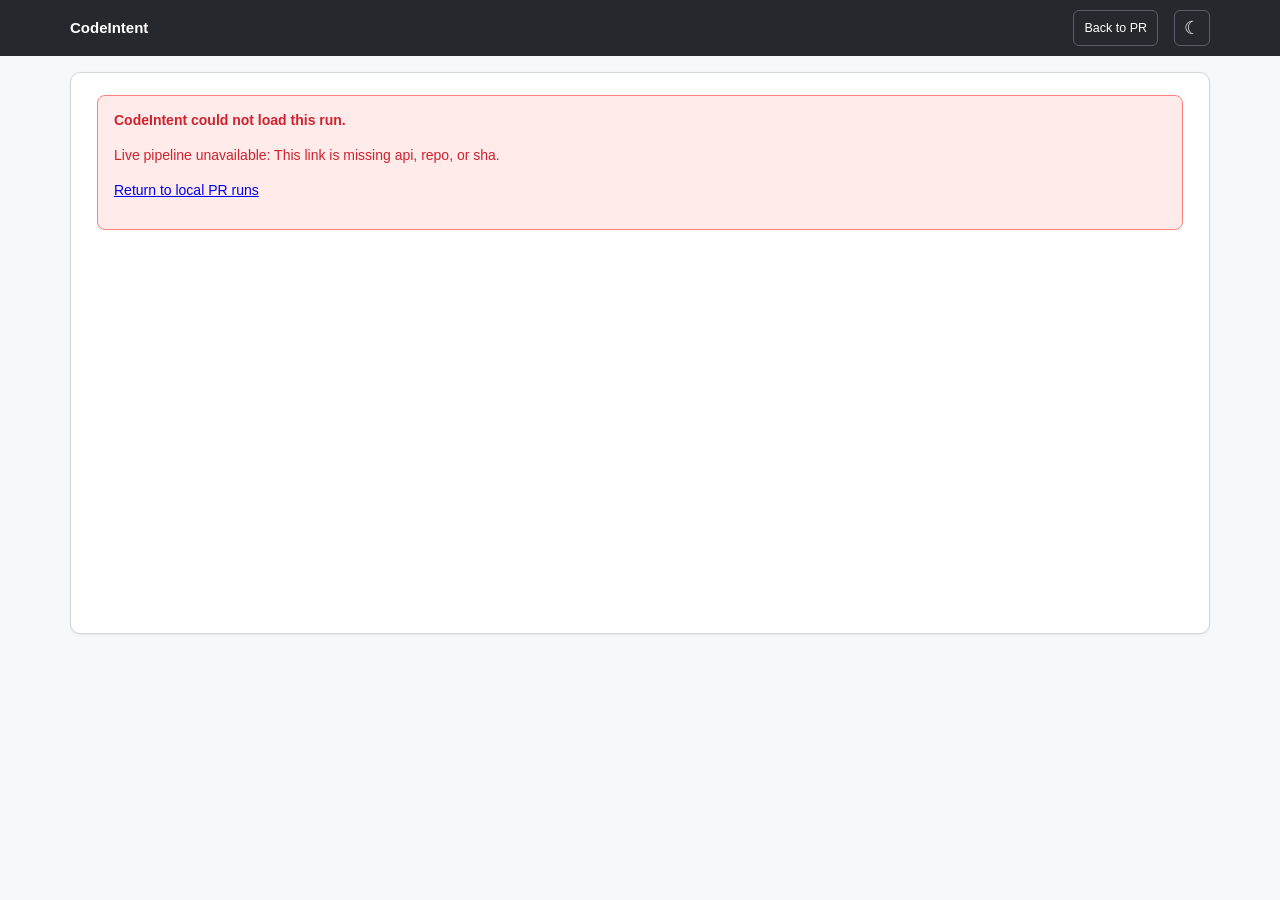
<file: index.html>
<!doctype html>
<html lang="en">
<head>
<meta charset="utf-8">
<meta name="viewport" content="width=device-width, initial-scale=1, viewport-fit=cover">
<title>CodeIntent review</title>
<link rel="icon" href="data:,">
<link rel="stylesheet" href="assets/walkthrough-live.css?v=20261102-workflow-hover">
<link rel="stylesheet" href="assets/legacy-method-scoped.css?v=20261013-firefox-esr-scope">
<link rel="stylesheet" href="assets/code-path.css?v=20261029-graph-labels">
</head>
<body>
<header class="shell"><div class="in">
  <b>CodeIntent</b>
  <span class="run-context" id="run-context">Loading the pull request…</span>
  <span class="sp"></span>
  <a class="tool" id="pr-back" href="#" hidden>Back to PR</a>
  <button type="button" class="tool" id="theme" aria-label="Use dark theme" title="Use dark theme">☾</button>
</div></header>
<div class="wrap nonotes" id="wrap">
  <main class="stage">
    <div class="screen" id="screen"><div class="loading">Loading the pinned CodeIntent run…</div></div>
  </main>
</div>
<script src="assets/intent-finding.js?v=20261030-unified-final"></script>
<script src="assets/readable-review.js?v=20261030-finding-identities"></script>
<script src="assets/customer-language.js?v=20261020-product-language"></script>
<script src="assets/sha256.js?v=20261008-breadcrumbs"></script>
<script src="assets/walkthrough-model.js?v=20261030-golden-template"></script>
<script src="assets/governance-actions.js?v=20261008-breadcrumbs"></script>
<script src="assets/legacy-method-adapter.js?v=20261102-holon-highlights"></script>
<script src="assets/objective-territories.js?v=20261102-smooth-pie"></script>
<script src="assets/governed-objectives.js?v=20261102-workflow-hover"></script>
<script src="assets/review-explorer.js?v=20261030-accepted-objectives"></script>
<script src="assets/finding-impact.js?v=20261030-unified-final"></script>
<script src="assets/run-details.js?v=20261029-hidden-versions"></script>
<script src="assets/contract-trace.js?v=20261013-contract-trace"></script>
<script src="assets/finding-reviews.js?v=20261012-no-receipt"></script>
<script src="assets/llm-error-review.js?v=20261013-not-going-in"></script>
<script src="assets/intent-diff.js?v=20261028-symbolic"></script>
<script src="assets/standards-focus.js?v=20261028-standards-v2"></script>
<script src="assets/walkthrough-live.js?v=20261030-rule-omission"></script>
</body>
</html>
</file>
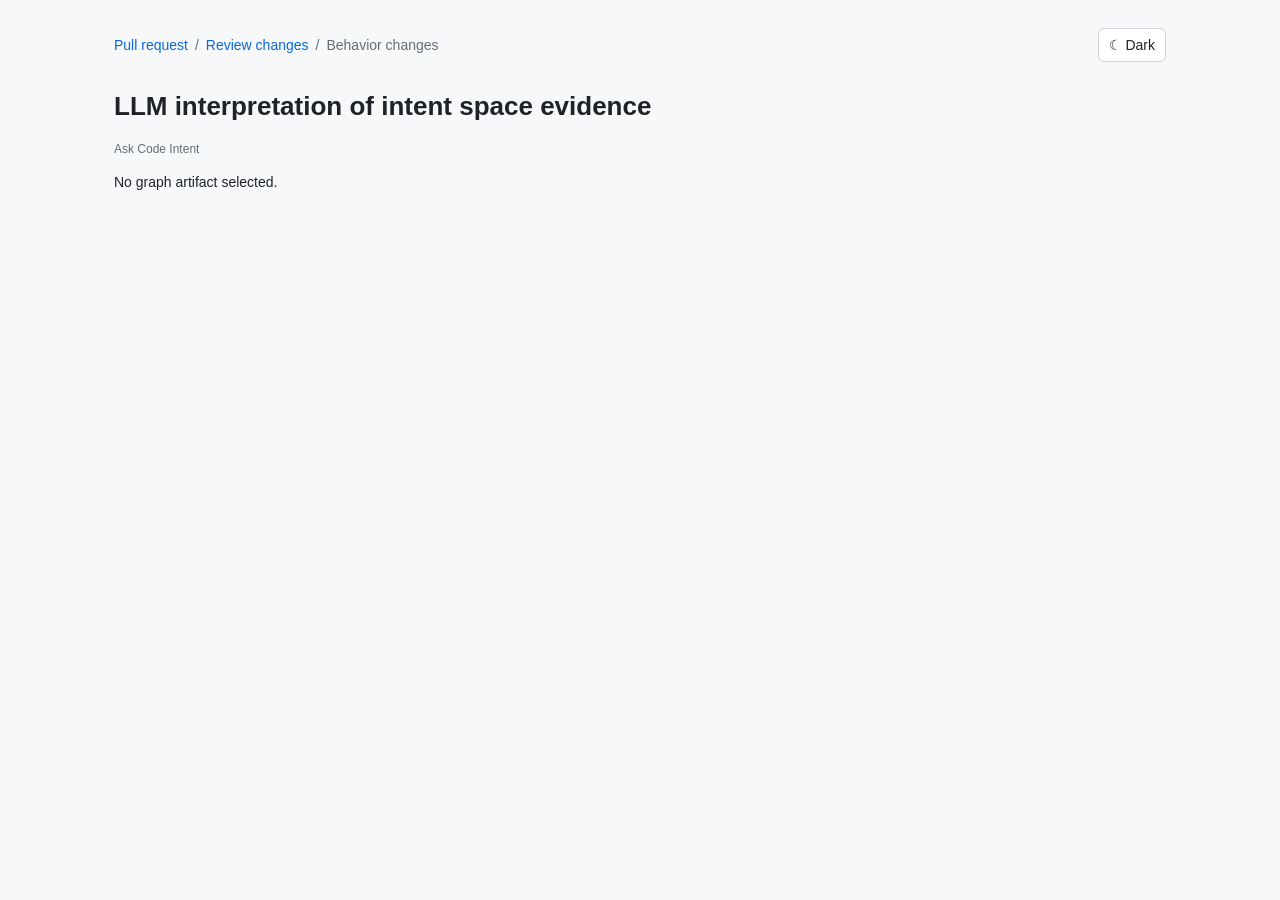
<file: behavior.html>
<!doctype html>
<html lang="en"><head><meta charset="utf-8"><meta name="viewport" content="width=device-width,initial-scale=1"><title>LLM interpretation of intent space evidence · Ask Code Intent</title>
<style>
:root{--bg:#f6f8fa;--panel:#fff;--ink:#1f2328;--muted:#656d76;--line:#d0d7de;--blue:#0969da;--purple:#8250df;font:14px/1.6 -apple-system,BlinkMacSystemFont,"Segoe UI",sans-serif;color:var(--ink);background:var(--bg)}
:root[data-theme=dark]{--bg:#0d1117;--panel:#161b22;--ink:#e6edf3;--muted:#8b949e;--line:#30363d;--blue:#58a6ff;--purple:#bc8cff;color-scheme:dark}
*{box-sizing:border-box}body{margin:0}main{max-width:1100px;margin:auto;padding:28px 24px}header{display:flex;align-items:center;justify-content:space-between;gap:16px}.behavior-breadcrumbs{display:flex;align-items:center;gap:7px;min-width:0;color:var(--muted)}.behavior-breadcrumbs [aria-current=page]{overflow:hidden;text-overflow:ellipsis;white-space:nowrap}h1{font-size:26px;margin:24px 0 8px}a{color:var(--blue);text-decoration:none}button{font:inherit;background:var(--panel);color:var(--ink);border:1px solid var(--line);border-radius:6px;padding:5px 10px;cursor:pointer}a:focus-visible,summary:focus-visible,button:focus-visible{outline:3px solid var(--blue);outline-offset:3px}.note{color:var(--muted);font-size:12px}.lead{font-size:17px;max-width:900px}.behavior-narrative>summary{display:none}.behavior-narrative{margin-top:24px}.behavior-story{min-width:0;overflow-wrap:anywhere}.behavior-story>details>summary{cursor:pointer}.behavior-story>details{margin-top:14px}code{font:12px/1.6 ui-monospace,monospace}#error{color:var(--ink)}.behavior-graph{overflow:auto;margin:16px 0;border:1px solid var(--line);border-radius:8px;background:var(--bg)}.behavior-graph svg{display:block;max-width:none}.behavior-graph g[role=button]{cursor:pointer}.behavior-graph g[role=button]:focus{outline:2px solid var(--blue)}pre{overflow:auto;max-width:100%;background:var(--bg);padding:10px}
</style><link rel="stylesheet" href="assets/intent-impact.css"><link rel="stylesheet" href="assets/intent-walkthrough.css"></head>
<body><main><header><nav class="behavior-breadcrumbs" aria-label="Breadcrumb"><a id="pr-back" href="./">Pull request</a><span aria-hidden="true">/</span><a id="review-back" href="./">Review changes</a><span aria-hidden="true">/</span><span aria-current="page">Behavior changes</span></nav><button id="theme" type="button">Toggle theme</button></header><h1>LLM interpretation of intent space evidence</h1><p class="note">Ask Code Intent</p><div id="content" aria-live="polite">Loading the recorded graph explanation…</div></main>
<script>function esc(s){return String(s??'').replace(/[&<>"']/g,c=>({'&':'&amp;','<':'&lt;','>':'&gt;','"':'&quot;',"'":'&#39;'}[c]));}</script>
<script src="assets/intent-walkthrough.js?v=20261008-breadcrumbs"></script><script src="assets/objective-summary.js?v=20261008-breadcrumbs"></script><script src="assets/behavior-flow.js?v=20261008-breadcrumbs"></script><script src="assets/behavior-page.js?v=20261008-breadcrumbs"></script></body></html>
</file>
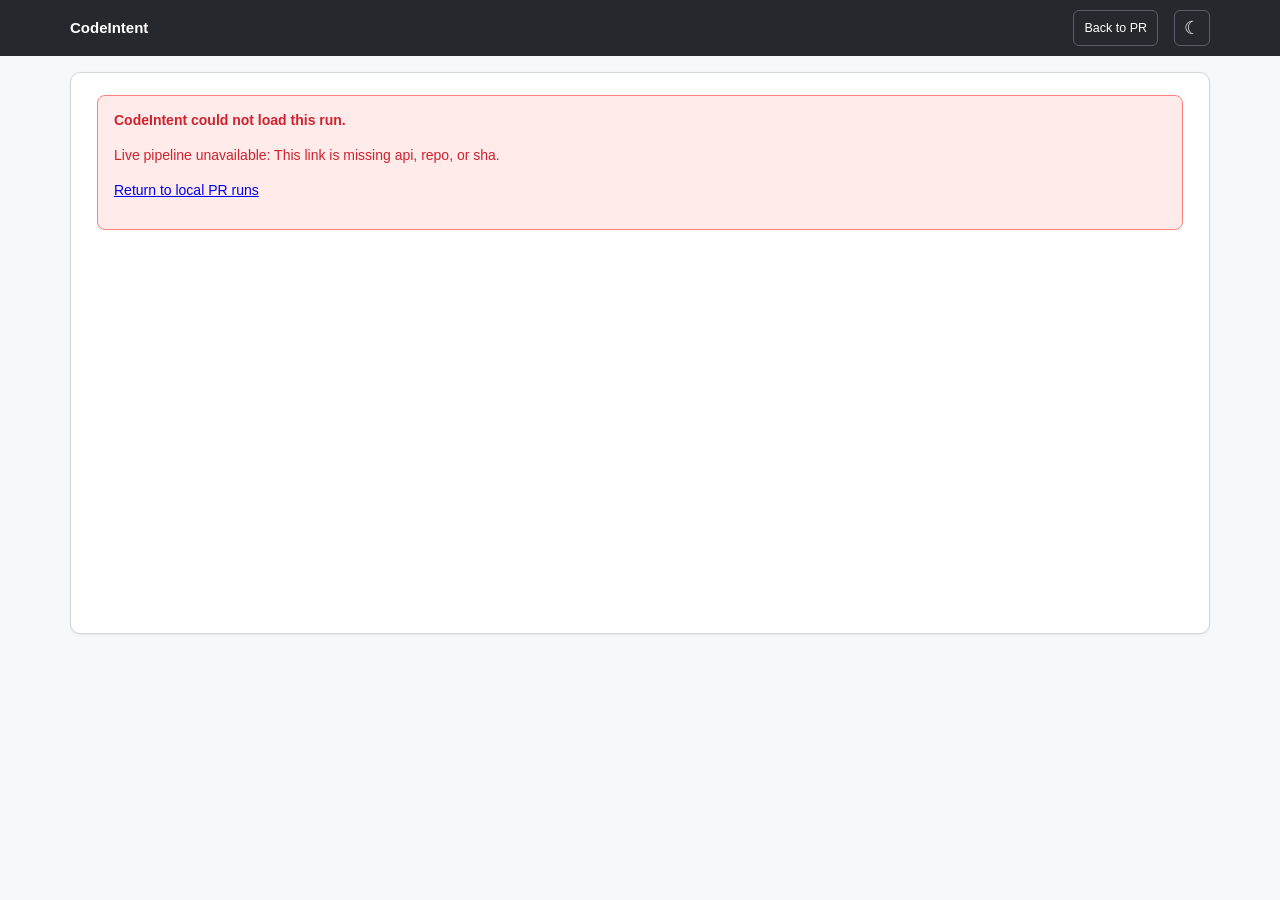
<file: legacy-review.html>
<!doctype html>
<html lang="en">
<meta charset="utf-8">
<script>
const currentReview=new URL('index.html',location.href);
currentReview.search=location.search;currentReview.hash=location.hash;
location.replace(currentReview.href);
</script>
<meta name="viewport" content="width=device-width,initial-scale=1">
<meta name="codeintent-source" content="github-lambda-workflow/review-prototype">
<title>CodeIntent · Pull request review</title>
<style>
:root{--bg:#f6f8fa;--panel:#fff;--ink:#1f2328;--muted:#656d76;--line:#d0d7de;--blue:#0969da;--green:#1a7f37;--red:#cf222e;--amber:#9a6700;--purple:#8250df}*{box-sizing:border-box}body{margin:0;background:var(--bg);color:var(--ink);font:14px/1.55 -apple-system,BlinkMacSystemFont,"Segoe UI",sans-serif}button,select,textarea{font:inherit}button,a,summary{cursor:pointer}button:focus-visible,a:focus-visible,select:focus-visible,textarea:focus-visible{outline:3px solid #54aeff;outline-offset:3px}a{color:var(--blue);text-decoration:none}button{border:1px solid var(--line);border-radius:6px;background:var(--panel);color:var(--ink);padding:6px 12px}button:hover{background:var(--bg)}button.primary{background:var(--green);color:white;border-color:var(--green)}.top{height:60px;background:#25292e;color:white;display:flex;align-items:center;gap:22px;padding:0 32px}.logo{font-size:18px;font-weight:700;letter-spacing:-.5px}.logo i{font-style:normal;background:#ff9157;color:#25292e;padding:4px 7px;border-radius:7px;margin-right:8px}.top small{color:#afb8c1}.top a{color:#fff;margin-left:auto}.demo{border-bottom:1px solid #f0d9a5;background:#fff8e6;color:#72551c;padding:8px 32px;font-size:12px}.wrap{max-width:1440px;margin:auto;padding:28px 32px}.breadcrumb{color:var(--muted);margin-bottom:16px}.breadcrumb b{color:var(--blue)}h1{font-size:27px;line-height:1.3;font-weight:600;margin:0 0 12px;letter-spacing:-.6px}h1 span{font-weight:400;color:var(--muted)}.meta{display:flex;align-items:center;gap:10px;color:var(--muted);flex-wrap:wrap}.pill{display:inline-flex;align-items:center;gap:5px;border-radius:20px;padding:2px 9px;font-size:12px;font-weight:600;background:#ddf4ff;color:var(--blue)}.pill.open{background:var(--green);color:white;padding:4px 12px}.pill.red{background:#ffebe9;color:var(--red)}.pill.amber{background:#fff8c5;color:var(--amber)}.pill.green{background:#dafbe1;color:var(--green)}.pill.scope-small{background:#dafbe1;color:#116329}.pill.scope-moderate{background:#ddf4ff;color:#0969da}.pill.scope-broad{background:#f5f0ff;color:#6639a6}.pill.scope-extensive{background:#fff1e5;color:#bc4c00}code{font:12px ui-monospace,SFMono-Regular,Consolas,monospace;background:var(--bg);padding:2px 5px;border-radius:4px}.nav{display:flex;gap:24px;border-bottom:1px solid var(--line);margin:24px 0}.nav button{border:0;border-radius:0;background:none;padding:12px 2px;color:var(--muted)}.nav button.active{border-bottom:3px solid #fd8c73;font-weight:600;color:var(--ink)}.count{background:#eaeef2;border-radius:12px;padding:1px 7px;margin-left:5px;font-size:12px}.layout{display:grid;grid-template-columns:230px minmax(0,1fr) 260px;gap:24px}.sidebar{align-self:start;position:sticky;top:20px}.eyebrow{font-size:11px;text-transform:uppercase;letter-spacing:1px;color:var(--muted);font-weight:700;margin:0 0 12px}.side-item{display:block;width:100%;text-align:left;border:0;background:none;padding:10px;margin:2px 0;font-size:13px}.side-item.selected{background:#ddf4ff;color:var(--blue);font-weight:600;border-left:3px solid var(--blue);border-radius:0 6px 6px 0}.side-item small{display:block;margin-left:20px;color:var(--muted);font-size:11px}.side-foot{margin:22px 10px;color:var(--muted);font-size:12px}.card{border:1px solid var(--line);border-radius:8px;background:var(--panel);margin-bottom:18px;overflow:hidden}.card-head{background:var(--bg);border-bottom:1px solid var(--line);padding:12px 16px;display:flex;align-items:center;gap:9px;font-size:13px}.avatar{display:inline-grid;place-items:center;background:#fff0e5;color:#b64a16;width:28px;height:28px;border-radius:7px;font-weight:800}.bot{border:1px solid var(--line);border-radius:5px;font-size:11px;padding:0 5px;color:var(--muted)}.body{padding:20px}.body h2{font-size:21px;letter-spacing:-.4px;margin:0 0 10px}.body h3{font-size:15px;margin:22px 0 8px}.body p{margin:8px 0;color:var(--muted)}.summary-box{border-left:3px solid var(--amber);background:#fff8e6;padding:12px 14px;margin:16px 0}.summary-box strong{color:var(--amber)}.summary-box p{margin:4px 0;color:#72551c}.stats{display:flex;gap:24px;padding-top:10px}.stats b{font-size:20px;display:block}.stats small{color:var(--muted)}table{width:100%;border-collapse:collapse;font-size:12px}td,th{text-align:left;padding:10px 8px;border-bottom:1px solid var(--line);vertical-align:top}th{color:var(--muted);font-weight:500}.gate{display:flex;gap:10px;align-items:start;padding:9px 0;border-bottom:1px solid #eaeef2;font-size:12px}.gate:last-child{border:0}.gate strong{display:block;font-weight:600}.gate small{display:block;color:var(--muted);line-height:1.4}.icon{font-size:15px;color:var(--green)}.icon.warn{color:var(--amber)}.icon.stop{color:var(--red)}.right h3{font-size:13px;margin:0 0 10px}.right .card{padding:16px}.right p{font-size:12px;color:var(--muted)}.owner{display:flex;gap:8px;margin:9px 0;align-items:center;font-size:12px}.owner .avatar{background:#eaeef2;color:var(--muted);width:24px;height:24px;font-size:10px}.toolbar{display:flex;justify-content:space-between;align-items:center;gap:12px;margin:0 0 14px}.toolbar h2{font-size:15px;margin:0}.file-head{padding:10px 14px;display:flex;align-items:center;gap:10px;border-bottom:1px solid var(--line);background:var(--bg);font:12px ui-monospace,monospace}.file-head span:last-child{margin-left:auto;color:var(--green)}.diff{overflow:auto;font:12px/1.9 ui-monospace,SFMono-Regular,Consolas,monospace}.line{display:flex;white-space:pre;min-width:560px}.line em{font-style:normal;width:44px;flex:none;text-align:right;padding-right:12px;color:#8c959f;user-select:none}.line.add{background:#e6ffec}.line.del{background:#ffebe9}.line.ctx{background:var(--panel)}.line.hunk{background:#ddf4ff;color:#57606a}.thread{margin:16px;border:1px solid var(--line);border-radius:7px}.thread-top{padding:12px 14px;display:flex;gap:8px;align-items:center;flex-wrap:wrap;border-bottom:1px solid var(--line)}.thread-body{padding:14px}.thread-body h3{font-size:15px;margin:0 0 8px}.thread-body p{margin:8px 0;font-size:13px}.evidence{background:var(--bg);border-radius:6px;padding:10px 12px;font-size:12px;color:var(--muted);margin:12px 0}.actions{display:flex;gap:8px;flex-wrap:wrap;padding-top:8px}.actions button{font-size:12px}.reply{margin-top:12px;border-top:1px solid var(--line);padding-top:12px}.reply textarea{display:block;width:100%;min-height:70px;padding:9px;border:1px solid var(--line);border-radius:6px;margin:8px 0}.note{font-size:12px;color:var(--muted)}details{margin:12px 0}summary{font-size:12px;color:var(--blue)}pre{overflow:auto;background:var(--bg);border:1px solid var(--line);padding:12px;border-radius:6px;font-size:12px}.audit{border-left:2px solid var(--line);margin:18px 10px;padding-left:22px}.audit p{margin:0 0 18px}.empty{padding:40px;text-align:center;color:var(--muted)}.hidden{display:none!important}.mode{margin-left:auto}.mode select{border:1px solid var(--line);padding:5px;border-radius:6px;font-size:12px}.section-note{font-size:12px;color:var(--muted);margin-bottom:16px}footer{color:var(--muted);font-size:11px;text-align:center;padding:25px}button:disabled{opacity:.55;cursor:default}@media(max-width:1150px){.layout{grid-template-columns:190px minmax(0,1fr)}.right{grid-column:2;display:grid;grid-template-columns:1fr 1fr;gap:16px}.right .card:last-child{grid-column:1/-1}}@media(max-width:720px){.wrap{padding:20px 14px}.top{padding:0 14px}.top small{display:none}.demo{padding:8px 14px}.layout{display:block}.sidebar{position:static;display:flex;overflow:auto;margin-bottom:16px}.sidebar .eyebrow,.sidebar .side-foot{display:none}.side-item{min-width:140px}.right{display:block}.nav{gap:12px}.stats{gap:18px}.toolbar{align-items:start;flex-direction:column}h1{font-size:23px}}
.logo{display:flex;align-items:center;gap:10px}.holonic-brand{width:36px;height:36px;object-fit:contain}.brand-avatar{background:#e6f3ef}.brand-avatar img{width:24px;height:24px;object-fit:contain}

.live-panel{border:1px solid #b6d5f7;background:var(--panel);border-radius:8px;padding:16px;margin-bottom:18px}.live-title{display:flex;align-items:center;gap:9px;font-weight:600}.live-title small{margin-left:auto;font-weight:400;color:var(--muted)}.pulse{width:9px;height:9px;border-radius:50%;background:var(--blue);animation:pulse 1.5s infinite}.progress{height:5px;background:#eaeef2;border-radius:5px;margin:12px 0;overflow:hidden}.progress div{height:100%;background:var(--blue);transition:width .5s}.live-detail{font:12px ui-monospace,monospace;color:var(--muted)}.gate.running{background:#ddf4ff;border-radius:5px;padding-left:8px}.gate.pending{opacity:.55}.stream-event{font-size:12px;border-left:2px solid #b6d5f7;padding:5px 10px;margin-top:7px;color:var(--muted)}.stream-event time{color:var(--blue);margin-right:8px}.stream-new{animation:arrive .4s ease-out}.side-item.scanning{background:#ddf4ff}.live-controls{display:flex;gap:6px;margin-top:12px}.live-controls button{font-size:12px}.live-controls select{font-size:12px;max-width:100%;border:1px solid var(--line);border-radius:5px;padding:4px;background:var(--panel);color:var(--ink)}@keyframes pulse{50%{opacity:.35;box-shadow:0 0 0 5px #0969da18}}@keyframes arrive{from{opacity:0;transform:translateY(8px)}to{opacity:1;transform:none}}@media(prefers-reduced-motion:reduce){*{animation:none!important;transition:none!important}}
.layout.checks-layout{grid-template-columns:minmax(0,1fr) 280px}.checks-layout .right{grid-column:auto}@media(max-width:720px){.layout.checks-layout{display:block}}

.layout.flow-layout{grid-template-columns:minmax(0,1fr)}.flow-heading{display:flex;align-items:center;justify-content:space-between;gap:20px;margin-bottom:12px}.flow-heading h2{font-size:21px;margin:0}.flow-heading p{color:var(--muted);margin:3px 0;font-size:13px}.flow-actions{display:flex;gap:15px;align-items:center;font-size:12px}.flow-context{padding:10px 14px;background:#fff8e6;border:1px solid #f0d9a5;border-radius:6px;color:#72551c;font-size:12px}.flow-tip{font-size:12px;color:var(--muted);padding:12px 0}#flow-frame-wrap{border:1px solid var(--line);border-radius:8px;overflow:hidden;background:#fff}#flow-frame{width:100%;height:max(680px,calc(100vh - 220px));display:block;border:0}#flow-frame-wrap:fullscreen{border:0;border-radius:0}#flow-frame-wrap:fullscreen iframe{height:100vh}.nav{gap:22px}@media(max-width:720px){.nav{gap:14px;overflow:auto;white-space:nowrap}.flow-heading{align-items:flex-start;flex-direction:column;gap:10px}#flow-frame{height:760px}.layout.flow-layout{display:block}}
.live-mode .demo{background:#ddf4ff;border-color:#b6d5f7;color:#0550ae}.live-mode .layout.checks-layout{grid-template-columns:minmax(0,1fr) 280px}.live-mode .right code{overflow-wrap:anywhere;word-break:break-all}.live-mode .gate.failed,.live-mode .gate.error{background:#ffebe9;border-radius:5px;padding-left:8px}.live-mode .gate.blocked,.live-mode .gate.stopped{opacity:.65}.live-mode .summary-box.pass{border-color:var(--green);background:#dafbe1}.live-mode .summary-box.pass strong{color:var(--green)}.live-mode .summary-box.fail{border-color:var(--red);background:#ffebe9}.live-mode .summary-box.fail strong{color:var(--red)}.live-mode .summary-box.pending{border-color:var(--blue);background:#ddf4ff}.live-mode .summary-box.pending strong{color:var(--blue)}
.placeholder-grid{display:grid;grid-template-columns:repeat(2,minmax(0,1fr));gap:16px;margin-top:18px}.placeholder-card{border:1px dashed #afb8c1;border-radius:10px;background:linear-gradient(145deg,#fff,#f6f8fa);padding:22px;min-height:250px;display:flex;flex-direction:column;align-items:flex-start}.placeholder-icon{width:82px;height:82px;display:grid;place-items:center;border:2px dashed #8c959f;border-radius:18px;background:#eaeef2;color:#656d76;font-size:44px;line-height:1;margin-bottom:18px}.placeholder-card h3{font-size:17px;margin:0 0 8px}.placeholder-card p{margin:7px 0;color:var(--muted)}.placeholder-state{display:flex;align-items:center;gap:8px;flex-wrap:wrap;margin-bottom:4px}.placeholder-note{border-top:1px solid var(--line);padding-top:12px;margin-top:auto!important;font-size:12px}.placeholder-card .live-detail{margin:5px 0 16px;overflow-wrap:anywhere}@media(max-width:720px){.placeholder-grid{grid-template-columns:1fr}.placeholder-card{min-height:220px}}
.placeholder-card.std-card{grid-column:1/-1;min-height:0;border-style:solid;background:#fff}
.std-item{width:100%;border:1px solid #d0d7de;border-radius:6px;padding:10px 12px;margin:8px 0;font-size:12px;background:#fff}
.std-item.watch{background:var(--bg);border-style:dashed}
.std-item .std-head{display:flex;gap:8px;align-items:center;flex-wrap:wrap}
.std-item .std-where{margin:6px 0 0;color:var(--muted)}
.std-item .std-fix{margin:6px 0 0}
.std-reject{margin:6px 0 0;color:var(--muted);font-size:13px}.std-reject button{margin-left:6px;font-size:12px;padding:1px 8px;cursor:pointer}
.std-item code{font-size:11px}
.std-card h4{margin:14px 0 2px;font-size:13px}.it-grid{display:grid;grid-template-columns:repeat(2,minmax(0,1fr));gap:12px;width:100%;margin-top:4px}.it-grid .review-result{min-height:0}.it-grid .result-meta{display:grid;grid-template-columns:4.5rem 1fr;gap:4px 8px;font-size:11px;border-top:1px solid var(--line);padding-top:8px;margin-top:8px}.it-grid .result-meta b{color:var(--muted);font-weight:600}@media(max-width:850px){.it-grid{grid-template-columns:1fr}}
.simulated-banner{display:flex;align-items:flex-start;gap:12px;border:2px solid #8250df;background:#f5f0ff;color:#4c2889;border-radius:8px;padding:12px 14px;margin:18px 0}.simulated-banner strong{display:block}.simulated-banner p{margin:2px 0 0;color:#65459a;font-size:12px}.simulated-tag,.pill.simulated{display:inline-flex;align-items:center;border:1px solid #b49bea;border-radius:20px;background:#ede4ff;color:#6639a6;padding:2px 8px;font-size:10px;font-weight:800;letter-spacing:.7px}.simulated-control-label{border-top:1px solid var(--line);margin-top:14px;padding:12px 0 8px;color:#6639a6;font-size:11px;font-weight:700;text-transform:uppercase;letter-spacing:.6px}.live-mode .flow-context{border:2px solid #8250df;background:#f5f0ff;color:#4c2889}

/* exhaustive semantic review tile gallery */
.review-catalog{margin-top:28px}.catalog-head{display:flex;justify-content:space-between;gap:16px;align-items:end;margin-bottom:12px}.catalog-head h2{margin:0;font-size:20px}.catalog-head p{margin:3px 0;color:var(--muted);font-size:12px}.catalog-group{border:1px solid var(--line);border-radius:8px;background:var(--panel);margin:10px 0;overflow:hidden}.catalog-group>summary{padding:13px 16px;font-weight:600;background:var(--bg);display:flex;align-items:center;gap:9px}.catalog-group>summary .count{margin-left:auto}.catalog-grid{display:grid;grid-template-columns:repeat(2,minmax(0,1fr));gap:12px;padding:14px}.review-tile{border:1px solid var(--line);border-left:4px solid var(--amber);border-radius:7px;padding:14px;background:var(--panel);display:flex;flex-direction:column;min-height:260px}.review-tile.pass{border-left-color:var(--green)}.review-tile.block{border-left-color:var(--red)}.review-tile.gap{border-left-color:var(--purple)}.tile-top{display:flex;align-items:center;gap:7px;flex-wrap:wrap}.tile-top code{margin-left:auto}.review-tile h3{font-size:15px;margin:11px 0 4px}.review-tile>p{font-size:12px;color:var(--muted);margin:0 0 10px}.tile-facts{display:grid;grid-template-columns:5.5rem 1fr;gap:5px 8px;font-size:11px;border-top:1px solid var(--line);padding-top:9px}.tile-facts b{color:var(--muted);font-weight:600}.tile-actions{display:flex;gap:6px;flex-wrap:wrap;margin-top:auto;padding-top:12px}.tile-actions button{font-size:11px;padding:4px 8px}.catalog-note{font-size:11px;color:var(--muted)}@media(max-width:850px){.catalog-grid{grid-template-columns:1fr}}

/* intent-region DSL review */
.intent-region{border:1px solid var(--line);border-radius:8px;background:var(--panel);margin:24px 0;overflow:hidden}.intent-region-head{display:flex;gap:10px;align-items:center;flex-wrap:wrap;padding:12px 16px;background:var(--bg);border-bottom:1px solid var(--line)}.intent-region-head .path{font:12px ui-monospace,SFMono-Regular,Consolas,monospace;font-weight:600}.intent-region-head .section-origin{margin-left:auto;color:var(--muted);font-size:11px}.intent-region-body{padding:18px}.intent-region-body h2{font-size:18px;margin:0 0 4px}.intent-region-body>.note{display:block;margin-bottom:14px}.dsl-diff{border:1px solid var(--line);border-radius:7px;overflow:auto;background:#fff;font:12px/1.75 ui-monospace,SFMono-Regular,Consolas,monospace}.dsl-line{display:grid;grid-template-columns:42px 22px minmax(540px,1fr);white-space:pre}.dsl-line .ln{text-align:right;padding-right:10px;color:#8c959f;user-select:none}.dsl-line .mark{text-align:center;color:#8c959f}.dsl-line .src{padding-right:14px}.dsl-line.del{background:#ffebe9}.dsl-line.del .mark{color:var(--red)}.dsl-line.add{background:#e6ffec}.dsl-line.add .mark{color:var(--green)}.dsl-line.ctx{background:#fff}.dsl-comment{color:#6e7781}.intent-explanation{border-left:3px solid var(--amber);background:#fff8e6;padding:11px 13px;margin:14px 0}.intent-explanation b{color:var(--amber)}.region-sections{display:grid;gap:8px;margin-top:12px}.region-section{border:1px solid var(--line);border-radius:6px}.region-section summary{padding:10px 12px;font-weight:600}.region-section-content{border-top:1px solid var(--line);padding:11px 12px;font-size:12px}.trace-list{list-style:none;padding:0;margin:0}.trace-list li{padding:6px 0;border-bottom:1px solid #eaeef2}.trace-list li:last-child{border:0}.trace-link{color:var(--blue);font-family:ui-monospace,SFMono-Regular,Consolas,monospace}.region-decision{display:flex;justify-content:space-between;gap:14px;align-items:center;flex-wrap:wrap;border-top:1px solid var(--line);padding:14px 18px;background:var(--bg)}.region-decision p{margin:0;font-size:12px;color:var(--muted)}.region-decision .actions{padding:0}.origin-tag{font-size:10px;font-weight:700;letter-spacing:.4px;text-transform:uppercase;color:var(--purple)}@media(prefers-color-scheme:dark){:root:not([data-theme=light]) .dsl-diff,:root:not([data-theme=light]) .dsl-line.ctx{background:var(--panel)}:root:not([data-theme=light]) .dsl-line.del{background:#46272b}:root:not([data-theme=light]) .dsl-line.add{background:#203b2a}:root:not([data-theme=light]) .intent-explanation{background:#3a321d}}

/* compact CodeRabbit-style consolidated review */
.review-board-head{display:flex;justify-content:space-between;gap:14px;align-items:end;margin:4px 0 12px}.review-board-head h2{font-size:20px;margin:0}.review-board-head p{font-size:12px;color:var(--muted);margin:3px 0}.review-board{display:grid;grid-template-columns:repeat(2,minmax(0,1fr));gap:14px}.review-result{border:1px solid var(--line);border-radius:8px;background:var(--panel);overflow:hidden;display:flex;flex-direction:column}.review-result.intent{border-top:4px solid var(--amber)}.review-result.policy{border-top:4px solid var(--red)}.review-result.evidence{border-top:4px solid var(--purple)}.review-result.decision{border-top:4px solid var(--blue)}.result-head{display:flex;align-items:center;gap:8px;padding:11px 13px;background:var(--bg);border-bottom:1px solid var(--line)}.result-head h3{font-size:13px;margin:0}.result-head .pill{margin-left:auto}.result-body{padding:13px;display:flex;flex-direction:column;flex:1}.result-path{font:11px ui-monospace,SFMono-Regular,Consolas,monospace;color:var(--blue);margin-bottom:8px}.result-body h4{font-size:15px;margin:0 0 5px}.result-body p{font-size:12px;color:var(--muted);margin:0 0 10px}.mini-diff{font:11px/1.55 ui-monospace,SFMono-Regular,Consolas,monospace;border:1px solid var(--line);border-radius:5px;overflow:hidden;margin:2px 0 10px}.mini-diff div{padding:3px 8px}.mini-diff .del{background:#ffebe9;color:#82071e}.mini-diff .add{background:#e6ffec;color:#116329}.result-meta{display:grid;grid-template-columns:auto 1fr;gap:4px 8px;font-size:11px;margin:2px 0 10px}.result-meta b{color:var(--muted)}.result-details{font-size:11px;border-top:1px solid var(--line);padding-top:8px;margin-top:auto}.result-details summary{color:var(--blue)}.result-actions{display:flex;gap:6px;flex-wrap:wrap;padding-top:10px}.result-actions button{font-size:11px;padding:4px 8px}@media(max-width:900px){.review-board{grid-template-columns:1fr}}

.review-subhead{display:flex;align-items:center;gap:10px;margin:22px 0 10px}.review-subhead h3{font-size:15px;margin:0}.review-subhead .note{margin-left:auto}.review-board.supporting{grid-template-columns:repeat(3,minmax(0,1fr))}.review-result.compact{border-top:3px solid var(--line);min-height:190px}.review-result.compact.pass{border-top-color:var(--green)}.review-result.compact.warn{border-top-color:var(--amber)}.review-result.compact.block{border-top-color:var(--red)}.review-result.compact.note-tile{border-top-color:var(--blue)}.review-result.compact .result-body{padding:11px}.review-result.compact .result-body h4{font-size:13px}.review-result.compact .result-actions{padding-top:7px}@media(max-width:1100px){.review-board.supporting{grid-template-columns:repeat(2,minmax(0,1fr))}}@media(max-width:700px){.review-board.supporting{grid-template-columns:1fr}}

[data-review-id][hidden],.review-board[hidden],.review-subhead[hidden]{display:none!important}

.mini-diff div{white-space:pre-wrap;overflow-wrap:anywhere}.result-path{overflow-wrap:anywhere}.result-head{flex-wrap:wrap}.result-details pre{max-width:100%}

.review-revision{font-size:12px;color:var(--muted);padding:10px 12px;border:1px solid var(--line);border-radius:7px;background:var(--panel);margin-bottom:12px;overflow-wrap:anywhere}.review-revision details{margin:4px 0 0}.review-triage{display:flex;align-items:center;gap:7px;flex-wrap:wrap;margin:12px 0}.review-triage button,.review-triage select{font-size:12px}.review-triage button.selected{background:#ddf4ff;border-color:#54aeff;color:var(--blue)}.review-triage label{font-size:11px;color:var(--muted)}.review-triage select{max-width:160px;border:1px solid var(--line);border-radius:6px;padding:6px}.source-button{border:0;padding:0;background:none;text-align:left;text-decoration:underline;text-underline-offset:3px}.source-button:hover{background:none}.review-check-tags{display:flex;gap:5px;flex-wrap:wrap;margin-bottom:10px}.response-state{font-size:11px;color:var(--blue)}.response-state small{display:block;color:var(--muted);margin-top:4px}#review-source-dialog{width:min(1000px,95vw);max-height:85vh;border:1px solid var(--line);border-radius:10px;color:var(--ink);background:var(--panel);padding:20px}#review-source-dialog::backdrop{background:#1f232877}.source-dialog-head{display:flex;justify-content:space-between;gap:12px;align-items:center}.source-dialog-head h2{font-size:18px}.source-patch{white-space:pre-wrap;overflow-wrap:anywhere;padding:0}.source-patch span{display:inline-block;min-width:100%;padding:0 10px}.source-patch .add{background:#e6ffec;color:#116329}.source-patch .del{background:#ffebe9;color:#82071e}.delta-caption{font-size:10px!important;margin-bottom:3px!important;color:var(--muted)}.review-result.pass{border-top:4px solid var(--green)}
.intent-visual{border:1px solid var(--line);border-radius:7px;overflow:hidden;margin:4px 0 12px}.intent-visual-lane{display:grid;grid-template-columns:78px 1fr;align-items:center;gap:8px;padding:9px 10px;background:#f6f8fa}.intent-visual-lane.changed{border-top:1px solid var(--line);background:#fff8c5}.intent-visual-lane>b{font-size:10px;text-transform:uppercase;letter-spacing:.4px;color:var(--muted)}.intent-visual-lane>div{display:flex;align-items:center;gap:6px;flex-wrap:wrap}.intent-state{font:11px ui-monospace,SFMono-Regular,Consolas,monospace;border:1px solid #afb8c1;border-radius:14px;background:white;padding:3px 8px}.intent-state.missing{border-color:var(--red);background:#ffebe9;color:#82071e;text-decoration:line-through}.intent-arrow{color:var(--muted)}
.flow-summary{display:flex;gap:24px;align-items:center;margin:15px 0;padding:15px 18px;border:1px solid var(--line);border-radius:10px;background:white}.flow-summary b{display:block;font-size:23px}.flow-summary span{font-size:11px;color:var(--muted)}.flow-summary p{font-size:12px;color:var(--muted);margin-left:auto;max-width:350px}.flow-toolbar{display:flex;gap:12px;justify-content:space-between;align-items:center;flex-wrap:wrap;margin:12px 0;font-size:12px}.flow-toolbar button{font-size:12px}.flow-toolbar button.selected{color:var(--blue);background:#ddf4ff;border-color:#54aeff}.flow-workspace{display:grid;grid-template-columns:minmax(0,1fr) 320px;gap:16px}.flow-canvas{height:600px;overflow:auto;border:1px solid #d0d7de;border-radius:12px;background-color:#f8fbff;background-image:radial-gradient(#dbe5ef 1px,transparent 1px);background-size:18px 18px}.flow-inspector{background:white;border:1px solid var(--line);border-radius:10px;max-height:600px;overflow:auto}.flow-inspector h3{font-size:16px}.flow-inspector pre{white-space:pre-wrap;overflow-wrap:anywhere}.flow-inspector .body{padding:16px}.flow-workspace .note{margin-top:8px}@media(max-width:900px){.flow-workspace{grid-template-columns:1fr}.flow-canvas{height:440px}.flow-summary{flex-wrap:wrap;gap:16px}.flow-summary p{margin:0}.flow-inspector{max-height:450px}}
.objective-before-after{display:grid;grid-template-columns:1fr 1fr;gap:20px}.objective-summary .body{padding:20px;overflow-wrap:anywhere}.objective-summary button{margin:4px}@media(max-width:600px){.objective-before-after{grid-template-columns:1fr}}
</style>
<style id="check-thinking-style">
.check-thinking{display:flex;align-items:center;gap:8px;margin-top:6px;font-size:12.5px;color:var(--muted);min-height:18px}
.check-thinking-dot{width:7px;height:7px;border-radius:50%;background:var(--brand,#2f8f7a);flex:none;animation:check-pulse 1.2s ease-in-out infinite}
.check-thinking-text{background:linear-gradient(90deg,var(--muted) 0%,var(--ink) 45%,var(--muted) 90%);background-size:200% 100%;-webkit-background-clip:text;background-clip:text;color:transparent;animation:check-shimmer 2.2s linear infinite;overflow-wrap:anywhere}
@keyframes check-pulse{0%,100%{opacity:.35;transform:scale(.8)}50%{opacity:1;transform:scale(1)}}
@keyframes check-shimmer{from{background-position:100% 0}to{background-position:-100% 0}}
@media (prefers-reduced-motion:reduce){.check-thinking-dot,.check-thinking-text{animation:none}.check-thinking-text{color:var(--muted);background:none}}
.check-trace{margin-top:6px;font-size:12px}.check-trace>summary{cursor:pointer;color:var(--muted);width:max-content}
.check-trace ol{list-style:none;margin:6px 0 0;padding:0;display:grid;gap:3px}
.check-trace li{display:flex;gap:8px;align-items:baseline}.check-trace li>span:first-child{width:1em;text-align:center;color:var(--green)}
.check-trace li.failed>span:first-child{color:var(--red)}.check-trace li.pending{color:var(--muted)}.check-trace li.pending>span:first-child{color:var(--muted)}
.check-trace-detail{color:var(--muted)}
.check-end{color:var(--green);font-weight:600}.check-end.failed{color:var(--red)}
.check-trace>summary{list-style:none}.check-trace>summary::-webkit-details-marker{display:none}.check-trace>summary::after{content:' ▸';color:var(--muted)}.check-trace[open]>summary::after{content:' ▾'}
</style>
<style id="holonic-dark-theme">
/* Generated by build_dark_theme.py: GitHub dark palette, Holonic teal accent. */
:root[data-theme=dark]{color-scheme:dark;--bg:#0d1117;--panel:#161b22;--ink:#e6edf3;--muted:#8b949e;--line:#30363d;--blue:#4493f8;--green:#3fb950;--red:#f85149;--amber:#d29922;--purple:#ab7df8;--brand:#3fa58c;--brand-deep:#256352;--red-bg:#2d1517;--amber-bg:#2b2111}
:root[data-theme=dark] body{background:var(--bg);color:var(--ink)}
:root[data-theme=dark] .top{background:#010409;border-bottom:1px solid var(--line)}
:root[data-theme=dark] .holonic-brand{background:#e6edf3;border-radius:6px;padding:2px}
:root[data-theme=dark] a{color:#4493f8}
.theme-toggle{margin-left:12px;background:transparent;color:#e6edf3;border:1px solid #484f58;border-radius:6px;padding:4px 10px;font:inherit;font-size:12px;cursor:pointer}
.theme-toggle:hover{border-color:#3fa58c}.theme-toggle:focus-visible{outline:2px solid #3fa58c;outline-offset:2px}
.top a{white-space:nowrap}
:root[data-theme=dark] :root{--bg:#0d1117;--panel:#161b22;--ink:#e6edf3;--muted:#8b949e;--line:#30363d;--blue:#4493f8;--green:#3fb950;--red:#f85149;--amber:#d29922;--purple:#ab7df8}
:root[data-theme=dark] button:focus-visible,:root[data-theme=dark] a:focus-visible,:root[data-theme=dark] select:focus-visible,:root[data-theme=dark] textarea:focus-visible{outline:3px solid #58a6ff}
:root[data-theme=dark] .top{background:#010409}
:root[data-theme=dark] .logo i{background:#ffa657;color:#010409}
:root[data-theme=dark] .top small{color:#484f58}
:root[data-theme=dark] .top a{color:#161b22}
:root[data-theme=dark] .demo{border-bottom:1px solid #5a4517;background:#2b2111;color:#e3b341}
:root[data-theme=dark] .pill{background:#121d2f}
:root[data-theme=dark] .pill.red{background:#2d1517}
:root[data-theme=dark] .pill.amber{background:#2b2111}
:root[data-theme=dark] .pill.green,:root[data-theme=dark] .pill.scope-small{background:#12261b;color:#3fb950}
:root[data-theme=dark] .pill.scope-moderate{background:#121d2f;color:#58a6ff}
:root[data-theme=dark] .pill.scope-broad{background:#271d3d;color:#bc8cff}
:root[data-theme=dark] .pill.scope-extensive{background:#2b1a10;color:#ffa657}
:root[data-theme=dark] .nav button.active{border-bottom:3px solid #3fa58c}
:root[data-theme=dark] .count{background:#21262d}
:root[data-theme=dark] .side-item.selected{background:#121d2f}
:root[data-theme=dark] .avatar{background:#2b1a10;color:#ffa657}
:root[data-theme=dark] .summary-box{background:#2b2111}
:root[data-theme=dark] .summary-box p{color:#e3b341}
:root[data-theme=dark] .gate{border-bottom:1px solid #21262d}
:root[data-theme=dark] .owner .avatar{background:#21262d}
:root[data-theme=dark] .line em{color:#6e7681}
:root[data-theme=dark] .line.add{background:#12261b}
:root[data-theme=dark] .line.del{background:#2d1517}
:root[data-theme=dark] .line.hunk{background:#121d2f;color:#8b949e}
:root[data-theme=dark] .brand-avatar{background:#12322a}
:root[data-theme=dark] .live-panel{border:1px solid #1f4a7a}
:root[data-theme=dark] .progress{background:#21262d}
:root[data-theme=dark] .gate.running{background:#121d2f}
:root[data-theme=dark] .stream-event{border-left:2px solid #1f4a7a}
:root[data-theme=dark] .side-item.scanning{background:#121d2f}
:root[data-theme=dark] .flow-context{background:#2b2111;border:1px solid #5a4517;color:#e3b341}
:root[data-theme=dark] #flow-frame-wrap{background:#161b22}
:root[data-theme=dark] .live-mode .demo{background:#121d2f;border-color:#1f4a7a;color:#79c0ff}
:root[data-theme=dark] .live-mode .gate.failed,:root[data-theme=dark] .live-mode .gate.error{background:#2d1517}
:root[data-theme=dark] .live-mode .summary-box.pass{background:#12261b}
:root[data-theme=dark] .live-mode .summary-box.fail{background:#2d1517}
:root[data-theme=dark] .live-mode .summary-box.pending{background:#121d2f}
:root[data-theme=dark] .placeholder-card{border:1px dashed #484f58;background:linear-gradient(145deg,#161b22,#0d1117)}
:root[data-theme=dark] .placeholder-icon{border:2px dashed #6e7681;background:#21262d;color:#8b949e}
:root[data-theme=dark] .placeholder-card.std-card{background:#161b22}
:root[data-theme=dark] .std-item{border:1px solid #30363d;background:#161b22}
:root[data-theme=dark] .simulated-banner{border:2px solid #ab7df8;background:#1e1730;color:#d2a8ff}
:root[data-theme=dark] .simulated-banner p{color:#d2a8ff}
:root[data-theme=dark] .simulated-tag,:root[data-theme=dark] .pill.simulated{border:1px solid #6e4fb0;background:#271d3f;color:#d2a8ff}
:root[data-theme=dark] .simulated-control-label{color:#d2a8ff}
:root[data-theme=dark] .live-mode .flow-context{border:2px solid #ab7df8;background:#1e1730;color:#d2a8ff}
:root[data-theme=dark] .dsl-diff{background:#161b22}
:root[data-theme=dark] .dsl-line .ln{color:#6e7681}
:root[data-theme=dark] .dsl-line .mark{color:#6e7681}
:root[data-theme=dark] .dsl-line.del{background:#2d1517}
:root[data-theme=dark] .dsl-line.add{background:#12261b}
:root[data-theme=dark] .dsl-line.ctx{background:#161b22}
:root[data-theme=dark] .dsl-comment{color:#6e7681}
:root[data-theme=dark] .intent-explanation{background:#2b2111}
:root[data-theme=dark] .trace-list li{border-bottom:1px solid #21262d}
:root[data-theme=dark] .mini-diff .del{background:#2d1517;color:#ffa198}
:root[data-theme=dark] .mini-diff .add{background:#12261b;color:#56d364}
:root[data-theme=dark] .review-triage button.selected{background:#121d2f;border-color:#58a6ff}
:root[data-theme=dark] .source-patch .add{background:#12261b;color:#56d364}
:root[data-theme=dark] .source-patch .del{background:#2d1517;color:#ffa198}
:root[data-theme=dark] .intent-visual-lane{background:#0d1117}
:root[data-theme=dark] .intent-visual-lane.changed{background:#2b2111}
:root[data-theme=dark] .intent-state{border:1px solid #484f58;background:#161b22}
:root[data-theme=dark] .intent-state.missing{background:#2d1517;color:#ffa198}
:root[data-theme=dark] .flow-summary{background:#161b22}
:root[data-theme=dark] .flow-toolbar button.selected{background:#121d2f;border-color:#58a6ff}
:root[data-theme=dark] .flow-canvas{border:1px solid #30363d;background-color:#0d1117;background-image:radial-gradient(#21262d 1px,transparent 1px)}
:root[data-theme=dark] .flow-inspector{background:#161b22}
:root[data-theme=dark] .intent-story{border-top:3px solid #f85149}
:root[data-theme=dark] .story-lane{background:#0d1117}
:root[data-theme=dark] .story-lane.revision{background:#2d1517}
:root[data-theme=dark] .story-lane code{background:#161b22}
:root[data-theme=dark] .story-lane.revision code:last-child{border-color:#f85149;color:#ff7b72}
:root[data-theme=dark] .story-decision{background:#0d1117}
:root[data-theme=dark] .story-context{background:#0d1117}
:root[data-theme=dark] .story-connections>div{background:#161b22}
:root[data-theme=dark] .story-consequence{border-left:3px solid #d29922}
:root[data-theme=dark] .story-confirmed{border-left:3px solid #f85149;background:#2d1517;color:#ffa198}
:root[data-theme=dark] .review-lane{border-left:4px solid #6e7681;background:#0d1117}
:root[data-theme=dark] .review-lane[data-review-lane="objectives"]{border-left-color:#d29922}
:root[data-theme=dark] .review-lane[data-review-lane="new-intent"]{border-left-color:#4493f8}
:root[data-theme=dark] .review-lane .review-result{background:#161b22}
:root[data-theme=dark] .story-confirmed.evidence-gap{border-color:#d29922;background:#2b2111;color:#e3b341}
:root[data-theme=dark] .intent-map-block.violation{background:#2d1517;color:#ffa198}
:root[data-theme=dark] .intent-map-block.incomplete,:root[data-theme=dark] .intent-map-block.boundary{background:#2b2111;color:#e3b341}
:root[data-theme=dark] .intent-map-block.unmapped{background:#121d2f;color:#79c0ff}
:root[data-theme=dark] .intent-map-block.observed{background:#21262d}
:root[data-theme=dark] .intent-source-code .add{background:#12261b;color:#56d364}
:root[data-theme=dark] .intent-source-code .del{background:#2d1517;color:#ffa198}
:root[data-theme=dark] .governance-objective{border-left:4px solid #6e7681}
:root[data-theme=dark] .governance-objective.gap{border-left-color:#d29922}
:root[data-theme=dark] .governance-objective.violation{border-left-color:#f85149}
:root[data-theme=dark] .governance-objective.clear{border-left-color:#3fb950}
:root[data-theme=dark] .governance-requirements .requirement-missing{background:#2b2111;color:#e3b341}
:root[data-theme=dark] .intent-change-tree button[aria-current=true]{background:#121d2f;color:#79c0ff;border-left:3px solid #4493f8}
:root[data-theme=dark] .governance-objective.clear .objective-status-symbol,:root[data-theme=dark] .governance-objective.clear .objective-status-text{color:#3fb950}
:root[data-theme=dark] .governance-objective.violation .objective-status-symbol,:root[data-theme=dark] .governance-objective.violation .objective-status-text{color:#f85149}
:root[data-theme=dark] .governance-objective.gap .objective-status-symbol,:root[data-theme=dark] .governance-objective.gap .objective-status-text{color:#d29922}
:root[data-theme=dark] .top a{color:#e6edf3}
</style>
<script>(()=>{const KEY='codeintent-theme';const root=document.documentElement;let saved=null;try{saved=localStorage.getItem(KEY)}catch(e){}
const apply=t=>{root.dataset.theme=t;const b=document.querySelector('.theme-toggle');if(b){b.textContent=t==='dark'?'☀ Light':'☾ Dark';b.setAttribute('aria-label','Switch to '+(t==='dark'?'light':'dark')+' theme')}};
apply(saved||(matchMedia('(prefers-color-scheme: dark)').matches?'dark':'light'));
const restore=()=>{let t=null;try{t=localStorage.getItem(KEY)}catch(e){}apply(['light','dark'].includes(t)?t:(matchMedia('(prefers-color-scheme: dark)').matches?'dark':'light'))};addEventListener('pageshow',restore);addEventListener('storage',e=>{if(e.key===KEY)restore()});
addEventListener('DOMContentLoaded',()=>{const top=document.querySelector('header.top');if(!top||top.querySelector('.theme-toggle'))return;const b=document.createElement('button');b.type='button';b.className='theme-toggle';top.appendChild(b);apply(root.dataset.theme);
b.addEventListener('click',()=>{const t=root.dataset.theme==='dark'?'light':'dark';apply(t);try{localStorage.setItem(KEY,t)}catch(e){}})});})();</script>
<header class="top"><div class="logo"><img class="holonic-brand" src="assets/holonic-logo.png" alt="Holonic">CodeIntent</div><small>Understand the change. Review the intent.</small><a href="/">← Local PR runs</a></header>
<div class="demo">INTERACTIVE PROTOTYPE · Illustrative FTGO scenarios. DSL, source anchors, probabilities, and policies below are sample data. Responses stay in this browser session.</div>
<div class="wrap"><div class="breadcrumb">⌂ &nbsp; microservices-patterns / <b>ftgo-application</b> &nbsp; / &nbsp; <a href="/">Local PR runs</a></div>
<h1>Review order cancellation changes <span>· prototype</span></h1>
<div class="meta"><span class="pill open">⑂ Open</span><b>alex-dev</b> wants to merge 3 commits into <code>main</code> from <code>refactor/repayment</code><span class="pill">AI-assisted</span></div>
<nav class="nav" aria-label="Review views"><button class="active" data-view="checks">✓ Checks <span class="count">13</span></button><button data-view="governance">◎ Governed objectives</button><button data-view="review">◉ Review <span class="count" id="nav-count">4</span></button><button data-view="intent">◷ Intent log</button></nav>
<div class="layout"><aside class="sidebar"><p class="eyebrow">Change walkthrough</p><button class="side-item selected" data-file="all">▤ Overview<small>Summary & all findings</small></button><button class="side-item" data-file="loan">◇ Repayment processing<small>LoanWritePlatformService.java</small></button><button class="side-item" data-file="api">◇ API boundary<small>LoansApiResource.java</small></button><button class="side-item" data-file="test">◇ Test evidence<small>LoanRepaymentTest.java</small></button><div class="side-foot">3 changed files<br><span style="color:var(--green)">+42</span> &nbsp; <span style="color:var(--red)">−18</span><hr style="border:0;border-top:1px solid var(--line);margin:18px 0">Review at <code>7c4e9b1</code><br>Governed baseline <code>2a813df</code><br><br><a href="/rules/">Browse the Rule Atlas ↗</a></div></aside>
<main id="main-content"><div id="content"></div><section id="flow-panel" class="hidden" aria-label="Intent Flow"><div class="flow-heading"><div><h2>Intent Flow <span class="simulated-tag">SIMULATED</span></h2><p>Explore changed paths alongside the source that produces them.</p></div><div class="flow-actions"><button id="flow-fullscreen">Expand viewer</button><a href="http://groundtruth-790d48.gitlab.holonic.com:8090/" target="_blank" rel="noopener">Open original ↗</a></div></div><div class="flow-context"><b>SIMULATED / CONNECTED DEMO</b> · Groundtruth’s existing PR examples. These graphs are not derived from the live FTGO run; decisions in this viewer do not update its Lambda status.</div><div class="flow-tip">Select an activity to inspect its source diff. Drag to pan; pinch or Ctrl / ⌘ + scroll to zoom. Right-click the viewer’s background to choose another PR.</div><div id="flow-frame-wrap"><iframe id="flow-frame" title="Groundtruth interactive control-flow and source diff viewer" allow="fullscreen"></iframe></div><p class="note" id="flow-status" role="status">The viewer loads when you open this tab. <a href="http://groundtruth-790d48.gitlab.holonic.com:8090/" target="_blank" rel="noopener">Open the original</a> if the embedded view is unavailable.</p></section></main><aside class="right"><div class="card"><h3>Review outcome</h3><span class="pill amber" id="outcome">Owner review required</span><p id="outcome-note">Required policy evidence and owner confirmation are separate decisions.</p><button id="replay" style="width:100%">↻ Replay review</button><p id="replay-status" aria-live="polite">Preparing sample review…</p><div class="live-controls"><button id="pause">Pause</button><button id="finish">Finish now</button><select id="speed" aria-label="Playback speed"><option value="1">1× speed</option><option value="3">3× speed</option></select></div></div><div class="card"><h3>Reviewers</h3><div class="owner"><span class="avatar">LN</span><div><b>@order-owner</b><br>Order lifecycle & business intent</div></div><div class="owner"><span class="avatar">AP</span><div><b>@restaurant-owner</b><br>Restaurant coordination & module boundary</div></div><div class="owner"><span class="avatar">SC</span><div><b>@security-owner</b><br>Security holds</div></div></div><div class="card"><h3>Policy at a glance</h3><p>Check findings prompt a response. Intended changes require owner confirmation.</p><p>Security red flags in sensitive code hold the merge until the security owner reviews them.</p><p>Missing required pipeline evidence yields <b>LACKS_DETERMINISTIC_EVIDENCE</b>.</p><label class="note" for="scenario">Demo scenario</label><div class="mode"><select id="scenario"><option value="review">Owner review required</option><option value="security">Security hold</option><option value="unknown">Required evidence unavailable</option><option value="clean">Clean change</option></select></div></div></aside></div>
<footer>CodeIntent review concept · based on the current gate graph and independent check examples and intent governance</footer></div>
<script src="assets/review-examples.js"></script>
<script src="assets/intent-flow-graph.js"></script>
<script src="assets/review-ui.js"></script>
<script src="assets/ledger-history.js"></script>
<script src="assets/independent-checks.js"></script>
<script src="assets/readable-pipeline.js"></script>
<script>
'use strict';
const esc=s=>String(s).replace(/[&<>"']/g,c=>({'&':'&amp;','<':'&lt;','>':'&gt;','"':'&quot;',"'":'&#39;'}[c]));
const gates=[['severity','Change severity','Material change → full analysis',''],['coding_standards','Coding standards','Judged standards and deterministic companions','severity'],['improper_tests','Improper tests','Do the tests exercise the changed behavior?','severity'],['intent_diff','Governed boundary questions','Judge selected framework-aware boundary changes','severity'],['rule_impact','Governance-rule impact','Evaluate accepted objective obligations','intent_diff'],['connected_evidence','Connected evidence','Trace claims to code, tests, and baseline','intent_diff'],['governance_decision','Governance decision','Combine required policy evidence','coding_standards, improper_tests, rule_impact, connected_evidence'],['placement','Placement check','Does this logic belong in this method or class?','Per hunk'],['scope','Scope check','Is this edit needed for the stated change?','Per hunk'],['module','Module fit','Does it fit the purpose of its module?','Per hunk'],['undisclosed','Undisclosed change','Does behavior exceed the PR description?','Per hunk'],['sabotage','Security regressions','Security red flags and harmful behavior','Per hunk']];
const findings=[{id:'f1',file:'loan',path:'LoanWritePlatformService.java',line:184,gate:'Intent differences',type:'Response required',title:'A “refactor” changes when repayments are accepted',text:'The new branch returns before the account-status validation. Repayments against inactive loans may now proceed. The PR description claims no behavior change; confirm the new intent or restore the guard.',evidence:'Deterministic behavior delta · inactive-account guard removed · region: Loan repayment · owner: @order-owner',owner:'@order-owner',diff:[['ctx','181','public CommandProcessingResult repayLoan(Repayment command) {'],['del','182','−  validateLoanIsActive(loan);'],['add','183','+  if (command.isReplay()) {'],['add','184','+      return postRepayment(loan, command);'],['add','185','+  }'],['ctx','186','   return processRepayment(loan, command);']],fix:'validateLoanIsActive(loan);\nif (command.isReplay()) {\n    return postRepayment(loan, command);\n}'}, {id:'f2',file:'api',path:'LoansApiResource.java',line:96,gate:'Governance-rule impact',type:'Policy issue',title:'Fee calculation crosses the governed API boundary',text:'The resource now calculates a repayment fee. This class owns request handling; the lending service owns fee policy. Move the calculation into that service, or explain the intended boundary change for both owners.',evidence:'Placement: 0.94 off · module fit: 0.92 off · API → lending boundary',owner:'@restaurant-owner + @order-owner',diff:[['ctx','94','public String repayLoan(RepaymentRequest request) {'],['add','95','+  BigDecimal fee = request.amount().multiply(FEE_RATE);'],['add','96','+  return loanService.repay(request, fee);']],fix:'return loanService.repay(request);\n// Calculate the fee inside the lending service.'},{id:'f3',file:'test',path:'LoanRepaymentTest.java',line:71,gate:'Connected evidence',type:'Evidence gap',title:'The changed behavior lacks independent test evidence',text:'The test returns a mocked success value and then asserts that same value. It cannot detect the removed account-status guard. Exercise the service with an inactive loan and assert the rejection.',evidence:'Mock-to-assertion trace · inactive-account behavior has no connected regression evidence',owner:'@order-owner',diff:[['add','69','+  when(service.repay(any())).thenReturn(SUCCESS);'],['add','70','+  Result result = service.repay(command);'],['add','71','+  assertEquals(SUCCESS, result);']],fix:'Loan loan = inactiveLoan();\nassertThrows(LoanNotActiveException.class,\n    () -> service.repay(loan, command));'},{id:'f4',file:'api',path:'LoansApiResource.java',line:104,gate:'Coding standard · SR-API-002',type:'FYI',title:'Keep response formatting at the API boundary',text:'The response helper looks consistent with the module purpose. Confirm its responsibility when reviewing the surrounding refactor. This confidence band does not require a response.',evidence:'Illustrative rule · confidence 0.64 · FYI band 0.50–0.90 · no response required',owner:'@restaurant-owner',diff:[['add','104','+  return repaymentResponse.format(result);']],fix:null}, {id:'f5',file:'loan',path:'LoanWritePlatformService.java',line:184,gate:'Security regressions',type:'Security hold',title:'Sensitive authorization guard removed',text:'A deterministic red flag was found in a sensitive authorization path. This is a security review hold, not a conclusion about the author’s intent. Only the security owner can clear this hold.',evidence:'Deterministic red flag · sensitive area: authorization · security owner required',owner:'@security-owner',diff:[['del','182','−  validateLoanIsActive(loan);'],['add','184','+  return postRepayment(loan, command);']],fix:null}, {id:'f6',file:'loan',path:'LoanWritePlatformService.java',line:181,gate:'Governance decision',type:'Response required',title:'Owner decision required before this intent can become the new baseline',text:'The intent difference is supported, one governance rule is affected, and connected test evidence is incomplete. Choose whether to request changes, approve the behavior with follow-up evidence, or reject the proposed baseline update.',evidence:'Intent difference f1 · rule impact f2 · connected evidence f3 · baseline remains unchanged until an evidence-bound approval',owner:'@order-owner',diff:[['ctx','181','Governance disposition for repayment intent'],['del','182','−  baseline: account-status guard required'],['add','183','+  candidate: replay path bypasses guard']],fix:null}];
let view='review',file='all',scenario='review',responses={},events=[],replaying=false,step=0,paused=false,timer=null,started=0,finishedSeconds=0,runEvents=[];
const gateState={};
const plan=[
{label:'Reading PR intent and resolving the governed baseline',running:['severity'],file:'all'},
{label:'Material change detected · selecting full analysis',done:['severity'],running:['coding_standards','improper_tests','intent_diff'],file:'loan'},
{label:'Comparing repayment guards against the approved baseline',done:['intent_diff'],running:['rule_impact','connected_evidence','undisclosed','sabotage'],file:'loan',find:['f1']},
{label:'Tracing fee calculation across the API → lending boundary',done:['coding_standards','undisclosed'],running:['placement','scope','module','soft'],file:'api',find:['f2']},
{label:'Checking whether the repayment test detects the changed behavior',done:['improper_tests','placement','module'],file:'test',find:['f3']},
{label:'Evaluating contextual standards and security red flags',done:['scope','soft','sabotage','rule_impact'],file:'api',find:['f4','f5']},
{label:'Connecting findings to source, tests, and business owners',done:['connected_evidence'],running:['governance_decision'],file:'all'},
{label:'Synthesizing the review outcome',done:['governance_decision'],file:'all',find:['f6']},
{label:'Sample review complete',file:'all'}];
let revealed=new Set();
const qs=new URLSearchParams(location.search);
const LIVE=!['demo','semantic'].includes(qs.get('mode'))&&(location.hostname.endsWith('github.io')||['sha','api','repo','pr'].some(key=>qs.has(key)));
const LIVE_READY=['sha','api','repo'].every(key=>qs.get(key));
const LIVE_SHA=qs.get('sha')||'';
const LIVE_API=(qs.get('api')||'').replace(/\/+$/,'');
const LIVE_REPO=qs.get('repo')||'';
const LIVE_PR=qs.get('pr')||'';
let liveDoc=null,liveError='',liveTimer=null,scenarioCatalog=[];
if(['loan','api','test'].includes(qs.get('file'))){file=qs.get('file');view='review';}
if(['summary','checks','governance','review','flow','intent'].includes(qs.get('view')))view=qs.get('view');
const scenarioFindings=()=>scenario==='clean'?[]:scenario==='security'?findings.filter(f=>f.id!=='f4'):findings.filter(f=>f.id!=='f5');
const activeFindings=()=>scenarioFindings().filter(f=>!replaying||revealed.has(f.id));
function badge(text){const scope={Small:'scope-small',Moderate:'scope-moderate',Broad:'scope-broad',Extensive:'scope-extensive'}[text];return `<span class="pill ${scope||((text==='Security hold'||text==='Policy issue'||text==='Evidence gap')?'red':text==='FYI'?'':'amber')}">${esc(text)}</span>`}
function codingSeverity(value){const raw=String(value||'').trim().toLowerCase();const labels={trivial:'Small',low:'Small',medium:'Moderate',moderate:'Moderate',high:'Broad',severe:'Broad',critical:'Extensive'};const label=labels[raw]||'Not rated';const color={Small:'scope-small',Moderate:'scope-moderate',Broad:'scope-broad',Extensive:'scope-extensive'}[label]||'amber';const summaryClass=label==='Small'?'pass':'pending';return {label,color,summaryClass};}
function outcome(){if(LIVE){const severity=codingSeverity(liveDoc&&liveDoc.severity&&liveDoc.severity.label);const waiting=!liveDoc||liveDoc.state!=='completed';const text=waiting&&!liveError?'Calculating':severity.label;const color=waiting||liveError?'amber':severity.color;document.querySelector('#outcome').className='pill '+color;document.querySelector('#outcome').textContent=text;document.querySelector('#outcome-note').textContent=liveError||(liveDoc&&liveDoc.severity&&liveDoc.severity.label?`${severity.label} potential impact; check completion is reported separately.`:(liveDoc&&liveDoc.reason)||'Waiting for the Lambda severity assessment.');return;}const labels={review:['Owner review required','amber','Confirm intent and address the test evidence issue.'],security:['Security hold','red','Security owner review is required before this hold can clear.'],unknown:['LACKS_DETERMINISTIC_EVIDENCE','amber','Connected evidence is unavailable. Required analysis cannot establish an outcome.'],clean:['PASS · required checks complete','green','Sample required policy checks passed; no owner responses are needed.']};const [text,color,note]=replaying?['Review in progress','', 'Findings will appear as the sample analysis completes.']:labels[scenario];document.querySelector('#outcome').className='pill '+color;document.querySelector('#outcome').textContent=text;document.querySelector('#outcome-note').textContent=note;document.querySelector('#nav-count').textContent=activeFindings().length;}
function summary(){return `<article class="card"><div class="card-head"><span class="avatar brand-avatar"><img src="assets/holonic-logo.png" alt="Holonic"></span><b>codeintent</b><span class="bot">bot</span>${LIVE?'<span class="simulated-tag">SIMULATED</span>':''}<span class="note">${replaying?'is reviewing this sample change':'reviewed this sample change'}</span></div><div class="body"><h2>Walkthrough</h2><p>This simulated PR restructures loan repayment processing, adds fee calculation to the API resource, and introduces a repayment test. It is an illustrative fixture and is not derived from the live repository or commit.</p><div class="summary-box"><strong>${replaying?'◉ Reviewing the sample change…':scenario==='clean'?'✓ No simulated review findings':scenario==='unknown'?'? Simulated evidence unavailable':scenario==='security'?'⊘ Simulated security review required':'◉ Simulated behavior change detected'}</strong><p>${replaying?'Tracing sample behavior, test evidence, and module responsibilities. Findings below are simulated.':scenario==='clean'?'The sample change preserves the repayment guard and keeps fee policy inside the lending service.':'The fixture removes an account-status guard, moves fee policy across a module boundary, and adds a test that does not exercise that sample behavior.'}</p></div><div class="stats"><div><b>${replaying?Math.min(3,Math.max(0,step-1)):3}</b><small>simulated files</small></div><div><b>${activeFindings().filter(f=>f.type!=='FYI').length}</b><small>simulated findings</small></div><div><b>${activeFindings().filter(f=>f.type==='FYI').length}</b><small>simulated FYIs</small></div><div><b>2</b><small>sample regions</small></div></div><h3>Simulated changes by responsibility</h3><table><thead><tr><th>Sample file / region</th><th>Illustrative change</th></tr></thead><tbody><tr><td><a href="#" data-jump="loan">LoanWritePlatformService.java</a><br><span class="note">Loan repayment</span></td><td>${scenario==='clean'?'Replay handling preserves the account-status guard.':'Replay handling now bypasses the account-status guard.'}</td></tr><tr><td><a href="#" data-jump="api">LoansApiResource.java</a><br><span class="note">Lending API</span></td><td>${scenario==='clean'?'Fee policy stays in the lending service.':'Repayment fee calculation added to request handling.'}</td></tr><tr><td><a href="#" data-jump="test">LoanRepaymentTest.java</a><br><span class="note">Repayment evidence</span></td><td>${scenario==='clean'?'Regression test exercises inactive-loan rejection.':'Success assertion added against a mocked service result.'}</td></tr></tbody></table><details><summary>Simulation scope & provenance</summary><p>All content in this walkthrough is an illustrative fixture. It does not describe the live repository, pull request, Lambda result, owners, or source evidence.</p></details></div></article>`}
function reviewActions(f){const labels=f.gate==='Intent differences'?['Confirm intended','Fix the change','Dispute the diff']:f.gate==='Governance-rule impact'?['Request policy exception','Fix the violation','Dispute policy match']:f.gate==='Connected evidence'?['Confirm evidence','Add missing evidence','Dispute evidence link']:f.gate==='Governance decision'?['Approve disposition','Request changes','Escalate decision']:['Confirm intended','Submit fix','Report false alarm'];return `<button data-response="intended" data-id="${f.id}">${labels[0]}</button><button data-response="fixed" data-id="${f.id}">${labels[1]}</button><button data-response="false" data-id="${f.id}">${labels[2]}</button>`;}
function thread(f){const r=responses[f.id];return `<article class="card"><div class="file-head"><span class="simulated-tag">SIMULATED SOURCE</span> ▧ ${f.path}<span>line ${f.line}</span></div><div class="diff">${f.diff.map(([kind,n,code])=>`<div class="line ${kind}"><em>${n}</em>${esc(code)}</div>`).join('')}</div><div class="thread"><div class="thread-top"><span class="avatar brand-avatar"><img src="assets/holonic-logo.png" alt="Holonic"></span><b>codeintent</b><span class="bot">bot</span><span class="simulated-tag">SIMULATED FINDING</span>${badge(f.type)}<span class="note">${f.gate}</span></div><div class="thread-body"><h3>${f.title}</h3><p>${f.text}</p><div class="evidence"><b>Simulated evidence:</b> ${f.evidence}<br>Sample review <code>7c4e9b1</code> · sample baseline <code>2a813df</code></div>${f.fix?`<details><summary>Simulated suggested change</summary><pre>${esc(f.fix)}</pre><span class="note">Illustrative suggestion only; it does not apply to the live pull request.</span></details>`:''}<div class="note">Simulated route to <b>${f.owner}</b></div>${replaying?'<p class="note">Simulated review in progress · responses open when the replay completes.</p>':r?`<div class="reply"><b>${esc(r.label)}</b><p>${esc(r.reason)}</p><span class="pill ${r.approved?'green':'amber'}">${r.approved?(f.type==='Security hold'?'Simulated security review recorded':'Simulated owner confirmation'):r.kind==='fixed'?'Simulated re-check pending':r.kind==='false'?'Simulated false-alarm review pending':f.type==='Security hold'?'Simulated security review pending':'Simulated owner confirmation pending'}</span>${r.kind==='intended'?`<div class="actions"><button data-approve="${f.id}" ${r.approved?'disabled':''}>${f.type==='Security hold'?'Simulate security owner review':'Simulate owner confirmation'}</button></div>`:''}</div>`:f.type==='FYI'?'<p class="note">Simulated informational note · no response required</p>':`<div class="actions">${reviewActions(f)}</div><form class="reply hidden" data-form="${f.id}"><label for="reason-${f.id}">Simulated response reason</label><textarea id="reason-${f.id}" required placeholder="Enter a sample response…"></textarea><button class="primary" type="submit">Record simulated response</button> <button type="button" data-cancel="${f.id}">Cancel</button></form>`}</div></div></article>`}
function simulatedChecks(){return `<article class="card"><div class="body"><h2>Checks & review prompts <span class="simulated-tag">SIMULATED</span></h2><p>Sample results for the proposed end-to-end experience. They do not affect the live verdict.</p><div class="section-note">Every result below is simulated, including implemented/stub/proposal labels.</div>${gates.map((g,i)=>{let status=g[0]==='severity'?(scenario==='clean'?'Small':scenario==='security'?'Extensive':scenario==='review'?'Broad':'Moderate'):scenario==='clean'?'Passed':i===2?'Issue found':i===6?'Needs review':'Passed';if(i>=7)status=scenario==='clean'?'Clear':i===10?'Response required':i===11?(scenario==='security'?'Security hold':'No red flags'):i===12?'FYI':i===8?'Clear':'Response required';if(scenario==='unknown'&&(i===5||i===6))status=i===5?'Unavailable':'Blocked';if(replaying){status=gateState[g[0]]==='done'?status:gateState[g[0]]==='running'?'Running':'Pending';}return `<div class="gate ${replaying?(gateState[g[0]]||'pending'):''}"><span class="icon ${status==='Security hold'||status==='Issue found'?'stop':status==='Passed'||status==='Clear'||status==='No red flags'||status==='Small'?'':'warn'}">${status==='Passed'||status==='Clear'||status==='No red flags'||status==='Small'?'✓':status==='Security hold'?'⊘':'◉'}</span><div style="flex:1"><strong>${g[1]}</strong><small>${g[2]}<br>Simulated dependency: ${g[3]||'none'}</small></div>${badge(status)}</div>`}).join('')}</div></article>`}
function checks(){return LIVE?liveChecks():simulatedChecks();}
function intent(){return `<article class="card"><div class="body"><h2>Intent log <span class="simulated-tag">SIMULATED</span></h2><p>Sample developer responses and owner decisions, bound only to the illustrative revision.</p><div class="audit"><p><b>${replaying?'Simulated review in progress':'Simulated review completed'}</b><br><span class="note">sample 7c4e9b1 · 3 sample files · ${activeFindings().length} simulated findings · sample policy v1</span></p>${events.map(e=>`<p><b>${esc(e.title)}</b><br>${esc(e.reason)}<br><span class="note">${esc(e.owner)} · ${esc(e.gate)} · ${esc(e.time)}</span></p>`).join('')||'<p class="note">No simulated responses yet. Respond to a sample finding to populate this session-only log.</p>'}</div><p class="note">SIMULATED: events remain in this browser session and never update the live Lambda run or pull request.</p></div></article>`}
function simulationNotice(title){return `<div class="simulated-banner" role="note"><span class="simulated-tag">SIMULATED</span><div><strong>${esc(title)}</strong><p>Illustrative fixture only. Nothing in this section comes from or updates the live repository, pull request, Lambda run, owners, or evidence.</p></div></div>`;}
function consolidatedReview(){return `<section aria-label="Consolidated semantic review"><div class="review-board-head"><div><h2>Review this intent change</h2><p>Select a changed intent in the walkthrough to see its review results.</p></div><span class="pill amber">Owner review required</span></div><div class="review-board"><article class="review-result intent" data-review-id="intent-diff" data-regions="cancel"><div class="result-head"><span>⇄</span><h3>Intent differences</h3><span class="pill amber">WARN</span></div><div class="result-body"><div class="result-path">order_service › order_lifecycle › cancel_order</div><h4>Cancellation eligibility expanded</h4><p>Accepted orders can now be cancelled in addition to approved orders.</p><div class="mini-diff"><div class="del">− requires order.state == APPROVED</div><div class="add">+ requires order.state in [APPROVED, ACCEPTED]</div></div><div class="result-meta"><b>Confidence</b><span>different 0.98</span><b>Source</b><span>Order.java:184</span></div><details class="result-details"><summary>View complete intent DSL and relationship changes</summary><pre>intent cancel_order {
  concept guarded_state_transition
  requires state in [APPROVED, ACCEPTED]
  transitions state -> CANCELLED
  emits OrderCancelled(order_id)
}</pre></details><div class="result-actions"><button class="primary" data-catalog-action="Confirm intended">Confirm intended</button><button data-catalog-action="Request changes">Request changes</button><button data-catalog-action="Dispute diff">Dispute</button></div></div></article><article class="review-result policy" data-review-id="rule-impact" data-regions="cancel"><div class="result-head"><span>§</span><h3>Governance-rule impact</h3><span class="pill red">1 affected</span></div><div class="result-body"><div class="result-path">policy › order_cancellation_requires_approval</div><h4>Observed states exceed the approved policy</h4><p>The active policy permits cancellation only from <code>APPROVED</code>.</p><div class="result-meta"><b>Allowed</b><span>[APPROVED]</span><b>Observed</b><span>[APPROVED, ACCEPTED]</span><b>Owner</b><span>@order-owner</span></div><details class="result-details"><summary>View policy version and matching evidence</summary><p>Policy <code>order-policy-v3</code> matched intent unit <code>unit:0926d3f382ff9001b442</code>. The baseline remains unchanged.</p></details><div class="result-actions"><button data-catalog-action="Fix violation">Fix change</button><button data-catalog-action="Request exception">Request exception</button><button data-catalog-action="Dispute policy match">Dispute</button></div></div></article><article class="review-result evidence" data-review-id="connected-evidence" data-regions="cancel restaurant tests"><div class="result-head"><span>⌁</span><h3>Connected evidence</h3><span class="pill amber">4 of 5</span></div><div class="result-body"><div class="result-path">evidence › source · calls · tests · model</div><h4>Behavior trace is supported; one test is missing</h4><p>Source and relationship evidence support the change. No test currently covers cancellation from <code>ACCEPTED</code>.</p><div class="result-meta"><b>Changed source</b><span>Order.java:184</span><b>Caller</b><span>OrderService.java:227</span><b>Downstream</b><span>RestaurantService.java:91</span><b>Missing</b><span>ACCEPTED cancellation test</span></div><details class="result-details"><summary>Inspect all evidence and hashes</summary><p>Baseline <code>558dfc5</code> → candidate <code>de4e690</code><br>Analysis: different 0.98 · equivalent 0.01 · uncertain 0.01<br>Evidence hash: <code>e0ae06c…</code></p></details><div class="result-actions"><button data-catalog-action="Add evidence">Add test evidence</button><button data-catalog-action="Inspect evidence">Inspect trace</button><button data-catalog-action="Dispute evidence">Dispute</button></div></div></article><article class="review-result decision" data-review-id="decision" data-regions="cancel restaurant tests"><div class="result-head"><span>◎</span><h3>Governance decision</h3><span class="pill amber">REVIEW</span></div><div class="result-body"><div class="result-path">decision › commit de4e690 · baseline 558dfc5</div><h4>Owner confirmation and test evidence required</h4><p>The change is understood but cannot update the governed baseline yet.</p><div class="result-meta"><b>Merge</b><span>Awaiting decision</span><b>Baseline</b><span>Unchanged</span><b>Required owner</b><span>@order-owner</span><b>Open action</b><span>Add ACCEPTED-state test</span></div><details class="result-details"><summary>View contributing findings</summary><p>Derived from the intent difference, policy impact, and connected-evidence results shown beside this tile.</p></details><div class="result-actions"><button class="primary" data-catalog-action="Approve disposition">Approve after evidence</button><button data-catalog-action="Request changes">Request changes</button><button data-catalog-action="Escalate">Escalate</button></div></div></article></div><div class="review-subhead"><h3>Other review checks</h3><span class="note">Same change · independent and contextual results</span></div><div class="review-board supporting"><article class="review-result compact pass" data-review-id="analysis-depth" data-regions="cancel restaurant tests"><div class="result-head"><span>◈</span><h3>Analysis depth</h3><span class="pill green">COMPLETE</span></div><div class="result-body"><h4>Full semantic analysis selected</h4><p>The change touches governed behavior, so the full evidence path ran.</p><div class="result-meta"><b>Files</b><span>3</span><b>Intent regions</b><span>1</span></div><details class="result-details"><summary>View selection reason</summary><p>Changed guard intersects an accepted order-lifecycle witness.</p></details></div></article><article class="review-result compact pass" data-review-id="standards" data-regions="cancel restaurant tests"><div class="result-head"><span>⌘</span><h3>Coding standards</h3><span class="pill green">PASS</span></div><div class="result-body"><h4>No active standard violated</h4><p>Formatting, naming, and repository-specific standards passed.</p><div class="result-meta"><b>Rules</b><span>14 active</span><b>Findings</b><span>0</span></div><details class="result-details"><summary>View evaluated standards</summary><p>Results are versioned against <code>ftgo-standards-v2</code>.</p></details></div></article><article class="review-result compact block" data-review-id="improper-tests" data-regions="tests"><div class="result-head"><span>◫</span><h3>Improper tests</h3><span class="pill red">ISSUE</span></div><div class="result-body"><h4>New test asserts a mocked result</h4><p>The test cannot detect the changed cancellation guard.</p><div class="result-meta"><b>Source</b><span>OrderTest.java:312</span><b>Missing</b><span>ACCEPTED state case</span></div><details class="result-details"><summary>View test trace</summary><p>Mock return flows directly to the assertion without executing <code>Order.cancel</code>.</p></details><div class="result-actions"><button data-catalog-action="Fix test">Fix test</button><button data-catalog-action="Dispute finding">Dispute</button></div></div></article><article class="review-result compact warn" data-review-id="placement" data-regions="restaurant"><div class="result-head"><span>⌖</span><h3>Placement and module fit</h3><span class="pill amber">REVIEW</span></div><div class="result-body"><h4>Force-cancel call crosses a service responsibility</h4><p>Confirm that order service should select the restaurant cancellation mechanism.</p><div class="result-meta"><b>From</b><span>order_service</span><b>To</b><span>restaurant_service</span></div><details class="result-details"><summary>View boundary trace</summary><p><code>cancel_order → force_cancel_ticket</code></p></details><div class="result-actions"><button data-catalog-action="Approve placement">Approve</button><button data-catalog-action="Move logic">Move logic</button></div></div></article><article class="review-result compact warn" data-review-id="scope" data-regions="cancel restaurant"><div class="result-head"><span>⌗</span><h3>Scope and disclosure</h3><span class="pill amber">RESPONSE</span></div><div class="result-body"><h4>PR description says refactor only</h4><p>The observed state expansion is not disclosed in the proposed change.</p><div class="result-meta"><b>Declared</b><span>refactor</span><b>Observed</b><span>behavior change</span></div><details class="result-details"><summary>Compare declaration</summary><p>Declared purpose has no mention of expanded cancellation eligibility.</p></details><div class="result-actions"><button data-catalog-action="Update PR intent">Update description</button><button data-catalog-action="Revert change">Revert behavior</button></div></div></article><article class="review-result compact pass" data-review-id="security" data-regions="cancel restaurant"><div class="result-head"><span>⊘</span><h3>Security red flags</h3><span class="pill green">CLEAR</span></div><div class="result-body"><h4>No sensitive security pattern detected</h4><p>The changed guard governs lifecycle state rather than authentication or authorization.</p><div class="result-meta"><b>Checks</b><span>authorization · secrets · unsafe calls</span></div><details class="result-details"><summary>View security evidence</summary><p>No sensitive-area ownership rule matched this change.</p></details></div></article><article class="review-result compact note-tile" data-review-id="coding-standards" data-regions="cancel"><div class="result-head"><span>◇</span><h3>Contextual coding standards</h3><span class="pill">FYI</span></div><div class="result-body"><h4>Prefer explicit transition names</h4><p>Consider naming the expanded transition to expose its business meaning.</p><div class="result-meta"><b>Rule</b><span>SR-ORDER-004</span><b>Confidence</b><span>0.64</span></div><details class="result-details"><summary>View guidance</summary><p>Informational only. This result does not affect the merge decision.</p></details></div></article></div></section>`;}
const defaultRegionLabels={cancel:['Cancel order','Order service · order lifecycle'],restaurant:['Cancel ticket','Restaurant coordination'],tests:['Cancellation tests','Connected test evidence']};
let activeExample='large-pr';
const exampleById=Object.fromEntries(window.REVIEW_EXAMPLES.map(x=>[x.id,x]));
function currentExample(){return activeExample==='large-pr'?largePR:exampleById[activeExample]||null;}
function responseKey(id){return activeExample+':'+id;}
const reviewResponses={};
function walkthroughNavigation(){
 const tiles=[...document.querySelectorAll('[data-review-id]')];
 const regionLabels=currentExample()?.regions||defaultRegionLabels;
 const rows=[['all',['Overview','All affected intent regions']],...Object.entries(regionLabels)];
 const buttons=rows.map(([id,[label,description]])=>{
   const related=tiles.filter(t=>id==='all'||t.dataset.regions.split(' ').includes(id));
   const actionable=activeExample==='large-pr'?prParts.filter(x=>(id==='all'||x.id===id)&&x.verdict!=='PASS'&&!reviewState('demo-pr').responses.has(x.id)).length:related.filter(t=>t.querySelector('.result-actions')).length;
   return `<button class="side-item ${file===id?'selected':''}" data-file="${esc(id)}" aria-pressed="${file===id}">◇ ${esc(label)} <span class="count">${actionable}</span><small>${esc(description)}</small></button>`;
 }).join('');
 document.querySelector('.sidebar').innerHTML=`<p class="eyebrow">Change walkthrough</p>${buttons}<div class="side-foot">Counts show actionable tiles.<br>Shared results appear in each relevant region.<hr style="border:0;border-top:1px solid var(--line);margin:18px 0">Illustrative FTGO review<br>Sample source anchors and policies</div>`;
 document.querySelectorAll('[data-review-id]').forEach(tile=>{
   tile.hidden=file!=='all'&&!tile.dataset.regions.split(' ').includes(file);
   const response=reviewResponses[responseKey(tile.dataset.reviewId)];
   if(response){const actions=tile.querySelector('.result-actions');if(actions)actions.innerHTML=`<span class="pill">Recorded: ${esc(response)}</span><button data-clear-review="${esc(tile.dataset.reviewId)}">Undo</button>`;}
 });
 const heading=document.querySelector('.review-board-head h2');
 if(heading)heading.textContent=file==='all'?(currentExample()?.title||'Review order cancellation'):regionLabels[file][0];
 document.querySelectorAll('.review-board').forEach(board=>board.hidden=![...board.querySelectorAll('[data-review-id]')].some(t=>!t.hidden));
 const supportHeading=document.querySelector('.review-subhead');
 if(supportHeading)supportHeading.hidden=document.querySelector('.review-board.supporting')?.hidden||false;
 document.querySelector('#nav-count').textContent=prParts.filter(x=>x.verdict!=='PASS'&&!reviewState('demo-pr').responses.has(x.id)).length;
}
const prParts=window.REVIEW_EXAMPLES.filter(x=>!['helper','stale'].includes(x.id)).concat(window.INDEPENDENT_CHECK_EXAMPLES.map(independentFixture));
const retryPart=prParts.find(x=>x.id==='retry');
retryPart.verdict='BLOCK';
retryPart.tiles.find(t=>t.check_id==='governance_decision').summary='Confirm the retry budget and obtain approval for this revision; the previous approval covered four attempts.';
retryPart.tiles.find(t=>t.check_id==='rule_impact').status='BLOCK';
retryPart.tiles.find(t=>t.check_id==='rule_impact').details='A previous approval covered four attempts. This candidate uses eight; that approval cannot clear this change.';
retryPart.tiles.find(t=>t.check_id==='governance_decision').status='BLOCK';
const largePR={id:'large-pr',title:'Modernize order lifecycle and service integrations',
 declared_intent:'Refactor order processing, standardize service endpoints, and improve event delivery and observability.',
 verdict:'BLOCK',owner:'@order-owner · @platform-owner',baseline:'demo:ftgo:base',candidate:'demo:ftgo:head',
 regions:Object.fromEntries(prParts.map(x=>[x.id,[x.regions.behavior[0],x.evidence[0].label]])),
 tiles:prParts.map(x=>({id:x.id,check_id:x.id,label:x.title,status:x.verdict,actions:(x.tiles.find(t=>t.check_id==='governance_decision')||x.tiles[0]).actions})).concat([{id:'pr-decision',check_id:'governance_decision',label:'PR decision',summary:'Review needed: address the boundary and behavior findings, then resolve missing evidence.',actions:[]}])};
function exampleSelector(){return '';}
function reviewStatus(status){return ({BLOCK:'Action needed',GAP:'Evidence needed',WARN:'Review needed',PASS:'No action needed',NOT_RUN:'Not run'})[status]||status;}
const checkNames={improper_tests:'Improper tests',sabotage:'Security regressions',coding_standards:'Coding standards',placement:'Placement check',connected_evidence:'Evidence coverage',rule_impact:'Governance policy',intent_diff:'Intent differences'};
function fixtureReviewEntries(){return prParts.map(x=>{
 if(x.review)return x.review;
 const intent=x.tiles.find(t=>t.check_id==='intent_diff'),decision=x.tiles.find(t=>t.check_id==='governance_decision');
 const primaryId=({tests:'improper_tests',security:'sabotage',standards:'coding_standards',ownership:'placement',dynamic:'connected_evidence',ambiguous:'connected_evidence',new_intent:'rule_impact',retry:'rule_impact'})[x.id]||'intent_diff';
 const primary=x.tiles.find(t=>t.check_id===primaryId);
 const anchor=x.id==='tests'?x.evidence.find(e=>e.kind==='test'):x.evidence[0];
 const delta=x.id==='standards'?['return mapDomainError(error, HttpStatus.CONFLICT);','return ResponseEntity.status(500).body(error.getMessage());']:x.id==='security'?['verifyOwner(principal, profile);\nreturn profile;','if (cached != null) return cached;\nverifyOwner(principal, profile);\nreturn profile;']:x.id==='tests'?['assertThrows(InvalidOrderState.class, () -> service.cancel(rejectedOrder))','when(service.cancel(any())).thenReturn(SUCCESS); assertEquals(SUCCESS, service.cancel(order))']:[intent.before||'Unchanged intent',intent.after||'No verified behavior delta'];
 const independent=['tests','security','standards'].includes(x.id);
 const toolEvidence={tests:'Static test-pattern scan and cached test-quality judgments. Example contract: examples/judged-checks/2-weak-tests. This tile is illustrative, not a new measurement.',standards:'Repository standards judgment plus deterministic companions. Example contract: examples/judged-checks/3-standards. A standards finding requests review; it does not itself establish CI enforcement.',security:'Sensitive-path red flag and security-owner review. The sabotage check is specified in docs/archive/PLACEMENT_CHECKS_SPEC.md; examples/judged-checks/5-bugs evaluates ordinary bugs, not sabotage. This tile does not establish malicious author intent.'};
 const findings=x.tiles.filter(t=>!['NOT_RUN','PASS'].includes(t.status)&&t.check_id!=='governance_decision'&&(!independent||t.check_id===primaryId));
 return {id:x.id,region:x.id,category:checkNames[primaryId],owner:x.owner,status:x.verdict==='PASS'?'clear':x.verdict==='GAP'?'gap':'action',concept:x.regions.behavior[0],title:['intent_diff','rule_impact','connected_evidence'].includes(primaryId)?x.title:primary.title,source:{label:anchor.label,qualification:'Illustrative source anchor; no verified file line or executed source diff.'},before:delta[0],after:delta[1],deltaLabel:['standards','security','tests'].includes(x.id)?'Code before → Code after':'Baseline → This revision',summary:primaryId==='intent_diff'||primary.summary===decision.summary?'':primary.summary,nextStep:decision.summary,checks:findings.map(t=>checkNames[t.check_id]||t.label),details:`${independent?`<p><b>Check method:</b> ${esc(toolEvidence[x.id])}</p>`:`<p><b>Policy:</b> ${esc(x.policy.invariant)}</p>`}${findings.map(t=>`<p><b>${esc(t.label)} · ${esc(reviewStatus(t.status))}</b><br>${esc(t.details)}</p>`).join('')}${x.evidence.filter(e=>!independent||['source','test'].includes(e.kind)).map(e=>`<details><summary>${esc(e.kind)} · ${esc(e.label)}</summary><pre style="white-space:pre-wrap;overflow-wrap:anywhere">${esc(e.content)}</pre></details>`).join('')}`,evidence:independent?'Illustrative code comparison\nBefore:\n'+delta[0]+'\n\nAfter:\n'+delta[1]:anchor.content};
 });}
function largePRReview(){return reviewBoard({scope:'demo-pr',entries:fixtureReviewEntries(),region:file,title:largePR.title,description:largePR.declared_intent,head:largePR.candidate,baseline:largePR.baseline,freshness:'Illustrative snapshot · current head not connected',qualification:'One illustrative PR. These source anchors, findings and policies are fixture data.',sourceDetails:async entry=>({message:'Illustrative source evidence; this fixture does not include an actual source patch.',evidence:entry.evidence})});}
function renderPRFlow(){document.querySelector('#flow-panel').innerHTML=`<div class="flow-heading"><div><h2>Intent Flow</h2><p>Explore this PR's connected source and intent changes.</p><p class="note">Illustrative PR graph generated from the same data as Review. Source links are evidence relationships.</p></div></div>${intentGraphMarkup(fixtureIntentGraph(prParts))}`;drawIntentGraph();}
document.addEventListener('click',e=>{const node=e.target.closest('[data-select-flow]');if(!node||qs.get('data'))return;const x=prParts.find(x=>x.id===node.dataset.selectFlow);if(!x)return;if(x.review){file=x.id;view='review';render();return;}const t=x.tiles.find(t=>t.check_id==='intent_diff');document.querySelector('#intent-node-detail').innerHTML=`<div class="body"><h3>${esc(x.regions.behavior[0])}</h3><p>${esc(x.evidence[0].label)}</p><div class="mini-diff"><div class="del">− ${esc(t.before||'Unchanged intent')}</div><div class="add">+ ${esc(t.after||'No verified delta')}</div></div><p>${esc((x.tiles.find(t=>t.check_id==='governance_decision')||x.tiles[0]).summary)}</p>${graphImpactMarkup(x.id)}<button data-open-region="${esc(x.id)}">Open Review tile</button></div>`;});
let laneStep=null,laneTimer=null;
const laneUpdates={severity:'Reading the changed files and deciding how much analysis is needed.',coding_standards:'Checking endpoint error handling against project conventions.',improper_tests:'Tracing changed assertions to the behavior they actually exercise.',intent_diff:'Comparing the old and new behavior of each changed region.',rule_impact:'Checking service boundaries and existing approvals against these changes.',connected_evidence:'Connecting findings to source, test evidence, and the accepted baseline.',governance_decision:'Combining the required results to determine whether this PR can proceed.',placement:'Checking whether changed logic belongs in the service that owns it.',scope:'Comparing the changes with the stated purpose of this PR.',module:'Checking changed responsibilities against their surrounding modules.',undisclosed:'Looking for behavior changes not explained in the PR description.',sabotage:'Checking changed paths for authorization bypasses and other security flags.',soft:'Checking contextual guidance that may need an owner response.'};
function replayLanes(){clearTimeout(laneTimer);laneStep=0;view='checks';render();const tick=()=>{laneStep++;if(laneStep>=gates.length){laneStep=null;render();return;}render();laneTimer=setTimeout(tick,1800);};laneTimer=setTimeout(tick,1800);}
document.addEventListener('click',e=>{if(e.target.closest('[data-replay-lanes]'))replayLanes();if(e.target.closest('[data-finish-lanes]')){clearTimeout(laneTimer);laneStep=null;render();}});
function largePRChecks(){
 const priorities=['BLOCK','GAP','WARN','PASS','NOT_RUN'];
 return `<article class="card"><div class="body"><h2>Checks & review prompts <span class="simulated-tag">SIMULATED</span></h2><p>${laneStep===null?'Analysis complete. Findings are ready in Review.':'Analysis in progress. Updates appear beneath each running check.'}</p><p><button data-replay-lanes>Replay analysis</button>${laneStep!==null?' <button data-finish-lanes>Show completed results</button>':''}</p><div class="section-note">Simulated progress for this illustrative PR. A check without fixture evidence remains Not run.</div>${gates.map((g,i)=>{
 const rows=prParts.map(x=>({x,t:x.tiles.find(t=>t.check_id===g[0])})).filter(r=>r.t);
 const finalStatus=priorities.find(s=>rows.some(r=>r.t.status===s))||'NOT_RUN';
 const status=laneStep!==null&&i>=laneStep?(i===laneStep?'RUNNING':'PENDING'):finalStatus;
 const labels={BLOCK:'Issue found',GAP:'Evidence missing',WARN:'Needs review',PASS:'Passed',NOT_RUN:'Not run',RUNNING:'Running',PENDING:'Queued'};
 const findings=rows.filter(r=>['BLOCK','GAP','WARN'].includes(r.t.status));
 return `<div class="gate ${status==='RUNNING'?'running':status==='PENDING'?'pending':''}"><span class="icon ${status==='BLOCK'?'stop':status==='PASS'?'':'warn'}">${status==='PASS'?'✓':status==='BLOCK'?'⊘':'◉'}</span><div style="flex:1"><strong>${esc(g[1])}</strong><small>${status==='RUNNING'?esc(laneUpdates[g[0]]):status==='PENDING'?'Waiting for analysis.':esc(g[2])}</small>${status==='RUNNING'?'<small aria-live="polite">◉ Working on this check…</small>':''}${findings.length&&!['RUNNING','PENDING'].includes(status)?`<details style="margin-top:6px"><summary>${findings.length} ${findings.length===1?'issue':'issues'} found · Review</summary>${findings.map(({x,t})=>`<p><button data-open-region="${esc(x.id)}">${esc(x.regions.behavior[0])}</button><br>${esc(t.check_id==='governance_decision'?x.title:t.title)}<br><span class="note">Next step: ${esc((x.tiles.find(t=>t.check_id==='governance_decision')||x.tiles[0]).summary)}</span></p>`).join('')}</details>`:''}</div>${badge(labels[status])}</div>`;
 }).join('')}</div></article>`;
}
function fixtureTile(t,ex){
 const color=t.status==='PASS'?'green':t.status==='BLOCK'?'red':t.status==='NOT_RUN'?'':'amber';
 const style={intent_diff:'intent',rule_impact:'policy',connected_evidence:'evidence',governance_decision:'decision'}[t.check_id]||'compact';
 const anchors=t.evidence_ids.map(id=>ex.evidence.find(e=>e.id===id));
 return `<article class="review-result ${style}" data-review-id="${esc(t.id)}" data-regions="${esc(t.region_ids.join(' '))}"><div class="result-head"><h3>${esc(t.label)}</h3><span class="pill ${color}">${esc(reviewStatus(t.status))}</span></div><div class="result-body"><div class="result-path">${esc(t.region_ids.map(id=>ex.regions[id][0]).join(' · '))}</div><h4>${esc(t.title)}</h4><p>${esc(t.summary)}</p>${t.before?`<div class="mini-diff"><div class="del">− ${esc(t.before)}</div><div class="add">+ ${esc(t.after)}</div></div>`:''}<details class="result-details"><summary>Inspect ${t.check_id==='governance_decision'?'contributing findings':'details and evidence'}</summary><p>${esc(t.details)}</p>${t.contributing_ids?`<ul>${t.contributing_ids.map(id=>`<li><button data-related-tile="${esc(id)}">${esc(ex.tiles.find(x=>x.id===id).label)}</button></li>`).join('')}</ul>`:''}${anchors.map(e=>`<details><summary>${esc(e.kind)} · ${esc(e.label)}</summary><pre style="white-space:pre-wrap;overflow-wrap:anywhere">${esc(e.content)}</pre></details>`).join('')}<p class="note">${esc(ex.baseline)} → ${esc(ex.candidate)}<br>Policy: ${esc(ex.policy.id)} · ${esc(ex.policy.version)}<br>Owner: ${esc(ex.owner)}</p></details>${t.actions.length?`<div class="result-actions">${t.actions.map(action=>`<button data-catalog-action="${esc(action)}">${esc(action)}</button>`).join('')}</div>`:''}</div></article>`;
}
function exampleReview(ex){
 const primary=ex.tiles.slice(0,4),supporting=ex.tiles.slice(4);
 return `<section><div class="review-board-head"><div><h2>${esc(ex.title)}</h2><p>Declared change: ${esc(ex.declared_intent)}</p></div><span class="pill ${ex.verdict==='PASS'?'green':ex.verdict==='BLOCK'?'red':'amber'}">${esc(reviewStatus(ex.verdict))}</span></div><div class="review-board">${primary.map(t=>fixtureTile(t,ex)).join('')}</div><div class="review-subhead"><h3>Other review checks</h3></div><div class="review-board supporting">${supporting.map(t=>fixtureTile(t,ex)).join('')}</div></section>`;
}
function exampleCheckSummary(ex){if(activeExample==='large-pr')return largePRChecks();return `<article class="card"><div class="body"><h2>${esc(ex.title)}</h2><p>Illustrative check results for the selected review example.</p>${ex.tiles.map(t=>`<div class="gate"><div style="flex:1"><strong>${esc(t.label)}</strong><small>${esc(t.summary)}</small></div><span class="pill ${t.status==='PASS'?'green':t.status==='BLOCK'?'red':'amber'}">${esc(reviewStatus(t.status))}</span></div>`).join('')}</div></article>`;}
function focusedReview(){if(activeExample==='large-pr')return largePRReview();const ex=currentExample();return exampleSelector()+(ex?exampleReview(ex):consolidatedReview());}

function demoResponseHistory(){if(activeExample==='large-pr')return reviewResponseHistory('demo-pr');const ex=currentExample();const prefix=activeExample+':';const entries=Object.entries(reviewResponses).filter(([key])=>key.startsWith(prefix));return `<article class="card"><div class="body"><h2>Review responses</h2><p>${esc(ex?.title||'Cancellation eligibility')} · current demo pull request</p>${entries.length?entries.map(([key,value])=>`<div class="gate"><div><strong>${esc(ex?.tiles.find(t=>prefix+t.id===key)?.label||key.slice(prefix.length))}</strong><small>${esc(value)}</small></div></div>`).join(''):'<p>No responses recorded for this change yet.</p>'}<p class="note">These responses do not change CI results or promote a baseline.</p></div></article>`;}
function fixtureOutcome(){const ex=currentExample();const cards=document.querySelectorAll('.right>.card');cards[1].innerHTML='<h3>Review owner</h3><p>'+esc(ex?.owner||'@order-owner')+'</p><p>Responses apply to the selected demo pull request.</p>';if(!ex)return;document.querySelector('#outcome').textContent=laneStep===null?reviewStatus(ex.verdict):'Analysis running';document.querySelector('#outcome').className='pill '+(ex.verdict==='PASS'?'green':ex.verdict==='BLOCK'?'red':'amber');document.querySelector('#outcome-note').textContent=laneStep===null?(ex.tiles.find(t=>t.check_id==='governance_decision')||ex.tiles[0]).summary:laneUpdates[gates[laneStep][0]];document.querySelector('h1').textContent=ex.title+' · prototype';document.querySelector('.meta').innerHTML=`<span class="pill">Prototype</span><span>${esc(ex.declared_intent)}</span>`;}
document.addEventListener('change',e=>{if(e.target.id!=='review-example')return;activeExample=e.target.value;file='all';view='review';if(activeExample==='original'){document.querySelector('h1').textContent='Review order cancellation changes · prototype';document.querySelector('.meta').innerHTML='<span class="pill">Prototype</span><span>Order lifecycle · restaurant coordination · test evidence</span>';}render();});
document.addEventListener('click',e=>{const b=e.target.closest('[data-related-tile]');if(!b)return;file='all';render();const tile=[...document.querySelectorAll('[data-review-id]')].find(t=>t.dataset.reviewId===b.dataset.relatedTile);if(tile){tile.scrollIntoView({behavior:'smooth',block:'center'});tile.querySelector('details').open=true;}});

function simulatedReview(){return simulationNotice('Intent-region review example')+focusedReview();}
function render(){
  if(view==='flow')view='checks';
  outcome();
  const flow=false;
  document.querySelector('#content').classList.toggle('hidden',flow);
  document.querySelector('#flow-panel').classList.toggle('hidden',!flow);
  document.querySelector('.right').classList.toggle('hidden',flow);
  document.querySelector('.layout').classList.toggle('flow-layout',flow);
  if(flow){if(LIVE&&qs.get('local')!=='1')loadFlow();else if(!LIVE)renderPRFlow();else document.querySelector('#flow-panel').innerHTML='<p>Waiting for this local run’s backend graph…</p>';}
  document.querySelectorAll('[data-view]').forEach(b=>b.classList.toggle('active',b.dataset.view===view));
  document.querySelectorAll('[data-file]').forEach(b=>b.classList.toggle('selected',b.dataset.file===file));
  const awaitingLivePacket=LIVE&&!document.querySelector('.layout').classList.contains('packet-layout');
  document.querySelector('.sidebar').classList.toggle('hidden',view!=='review'||awaitingLivePacket);
  document.querySelector('.layout').classList.toggle('checks-layout',view!=='review'&&!flow||awaitingLivePacket);
  if(flow)return;
  if(LIVE){
    document.querySelector('#content').innerHTML=view==='checks'?liveChecks():view==='governance'?liveGovernedObjectives():view==='review'?liveReviewPlaceholders():view==='intent'?'<article class="card"><div class="body"><h2>Governance history <span class="pill green">LIVE</span></h2><div class="empty">Waiting for this run’s verified governance artifact…</div></div></article>':'';
  }else{
    document.querySelector('#content').innerHTML=view==='checks'?(currentExample()?exampleCheckSummary(currentExample()):checks()):view==='intent'?demoResponseHistory():focusedReview();
    fixtureOutcome();
    document.querySelectorAll('#replay,#replay-status,.live-controls,label[for="scenario"],.mode').forEach(el=>el.hidden=true);
    if(view==='review')walkthroughNavigation();
    if(currentExample())document.querySelector('[data-view="checks"] .count').textContent=gates.length;else document.querySelector('[data-view="checks"] .count').textContent=13;
  }
}
document.addEventListener('click',e=>{const b=e.target.closest('button,a');if(!b)return;if(b.dataset.intentGovernance){window.requestedGovernedWorkflow=b.dataset.workflowId||null;view='governance';render();return;}if(b.dataset.openRegion){file=b.dataset.openRegion;view='review';for(const state of reviewViewState.values()){state.filter='all';state.check='all';state.owner='all';}render();return;}if(b.dataset.clearReview){delete reviewResponses[responseKey(b.dataset.clearReview)];render();return;}if(b.dataset.catalogAction){const tile=b.closest('.review-tile,.intent-region,.review-result');if(tile.dataset.reviewId){reviewResponses[responseKey(tile.dataset.reviewId)]=b.dataset.catalogAction;render();return;}tile.querySelectorAll('.tile-actions button,.region-decision button,.result-actions button').forEach(x=>x.disabled=true);b.textContent='Recorded: '+b.dataset.catalogAction;return;}if(b.dataset.view){view=b.dataset.view;render()}if(b.dataset.file||b.dataset.jump){e.preventDefault();file=b.dataset.file||b.dataset.jump;view='review';if(file!=='all')for(const state of reviewViewState.values()){state.filter='all';state.check='all';state.owner='all';}render()}if(b.dataset.response){const f=document.querySelector(`[data-form="${b.dataset.id}"]`);f.dataset.kind=b.dataset.response;f.classList.remove('hidden');f.querySelector('textarea').focus()}if(b.dataset.cancel)document.querySelector(`[data-form="${b.dataset.cancel}"]`).classList.add('hidden');if(b.dataset.approve){const f=findings.find(f=>f.id===b.dataset.approve);responses[f.id].approved=true;events.push({title:f.type==='Security hold'?'Security owner review recorded':'Owner confirmation recorded',reason:responses[f.id].reason,owner:f.owner,gate:f.gate,time:new Date().toLocaleTimeString()});render()}});
document.addEventListener('submit',e=>{if(!e.target.dataset.form)return;e.preventDefault();const form=e.target,f=findings.find(f=>f.id===form.dataset.form),reason=form.querySelector('textarea').value.trim();if(!reason){form.querySelector('textarea').setCustomValidity('Please enter a reason.');form.querySelector('textarea').reportValidity();return}const kind=form.dataset.kind,label={intended:'Developer: this change is intended',fixed:'Developer: fix submitted',false:'Developer: reported a false alarm'}[kind];responses[f.id]={kind,label,reason,approved:false};events.push({title:label,reason,owner:'@alex-dev → '+f.owner,gate:f.gate,time:new Date().toLocaleTimeString()});render()});
document.addEventListener('input',e=>{if(e.target.matches('textarea'))e.target.setCustomValidity('')});
function livePanel(){if(!replaying&&!runEvents.length)return '';const pct=replaying?Math.round(step/plan.length*100):100;return `<section class="live-panel" aria-label="Live review progress"><div class="live-title">${replaying?'<span class="pulse"></span>':'<span class="icon">✓</span>'}${replaying?(paused?'Review paused':'Live semantic review'):'Review complete'}<small>${pct}% · ${replaying?Math.round((Date.now()-started)/1000):finishedSeconds}s elapsed</small></div><div class="progress" role="progressbar" aria-label="Review progress" aria-valuemin="0" aria-valuemax="100" aria-valuenow="${pct}"><div style="width:${pct}%"></div></div><div class="live-detail">${esc(runEvents.at(-1)?.label||'Preparing review…')}</div>${runEvents.slice(-3).map(e=>`<div class="stream-event"><time>${esc(e.time)}</time>${esc(e.label)}</div>`).join('')}</section>`;}
function schedule(){clearTimeout(timer);if(replaying&&!paused)timer=setTimeout(advance,3200/Number(document.querySelector('#speed').value));}
function advance(){if(!replaying)return;const item=plan[step++];(item.running||[]).forEach(id=>gateState[id]='running');(item.done||[]).forEach(id=>gateState[id]='done');(item.find||[]).forEach(id=>revealed.add(id));runEvents.push({label:item.label,time:new Date().toLocaleTimeString()});if(step===plan.length){finishedSeconds=Math.round((Date.now()-started)/1000);replaying=false;paused=false;scenarioFindings().forEach(f=>revealed.add(f.id));events.unshift({title:'Review completed',reason:scenarioFindings().length+' sample findings connected to code and owners.',owner:'CodeIntent',gate:'Governance decision',time:new Date().toLocaleTimeString()});}document.querySelector('#replay-status').textContent=item.label;document.querySelector('#pause').textContent=paused?'Resume':'Pause';document.querySelector('#pause').disabled=!replaying;document.querySelector('#finish').disabled=!replaying;render();schedule();}
function startRun(){clearTimeout(timer);responses={};events=[];runEvents=[];revealed=new Set();Object.keys(gateState).forEach(k=>delete gateState[k]);step=0;paused=false;replaying=true;started=Date.now();document.querySelector('#pause').textContent='Pause';document.querySelector('#pause').disabled=false;document.querySelector('#finish').disabled=false;advance();}
document.querySelector('#scenario').addEventListener('change',e=>{scenario=e.target.value;startRun()});
document.querySelector('#replay').addEventListener('click',startRun);
document.querySelector('#pause').addEventListener('click',()=>{paused=!paused;document.querySelector('#pause').textContent=paused?'Resume':'Pause';render();schedule()});
document.querySelector('#finish').addEventListener('click',()=>{clearTimeout(timer);while(replaying)advance();});
document.querySelector('#speed').addEventListener('change',schedule);
let flowLoaded=false;
function loadFlow(){if(flowLoaded)return;flowLoaded=true;const frame=document.querySelector('#flow-frame');document.querySelector('#flow-status').firstChild.textContent='Loading the connected viewer… ';frame.addEventListener('load',()=>{document.querySelector('#flow-status').firstChild.textContent='Connected viewer opened. ';});frame.src='http://groundtruth-790d48.gitlab.holonic.com:8090/';}
document.querySelector('#flow-fullscreen').addEventListener('click',async()=>{try{await document.querySelector('#flow-frame-wrap').requestFullscreen();}catch{document.querySelector('#flow-status').firstChild.textContent='Fullscreen is unavailable in this browser. Use Open original for a full-page view. ';}});
function liveStateBadge(state,label){const color=state==='passed'?'green':state==='failed'||state==='error'?'red':'amber';return `<span class="pill ${color}">${esc(label)}</span>`;}
function standardsItem(f,watch){const band=f.band==='finding'?(watch?'Would be a finding':'Finding · response requested'):(watch?'Would be an FYI':'FYI');const color=f.band==='finding'&&!watch?'red':f.band==='finding'?'amber':'';const file=String(f.file||'');const parts=file.split('/');const short=parts.length>2?parts[0]+'/…/'+parts[parts.length-1]:file;return `<div class="std-item${watch?' watch':''}"><div class="std-head"><span class="pill ${color}">${esc(band)}</span><b>${esc(f.rule_id)} v${esc(f.rule_version)}</b><span>${esc(f.name)}</span><span class="note">${esc(f.severity)}${f.category?` · ${esc(f.category_parent?f.category_parent+' › '+f.category:f.category)}`:''}</span></div><p class="std-where"><code title="${esc(file)}">${esc(short)}:${esc(f.line)}</code> · ${esc(f.unit)}</p>${f.guidance?`<p class="std-fix"><b>Suggested fix:</b> ${esc(f.guidance)}</p>`:''}${!watch&&typeof violationControlMarkup==='function'?violationControlMarkup(f,liveDoc):''}</div>`;}
function standardsCard(check,icon,title,stateLabels){const state=check.state||'pending';const active=check.findings||[];const watch=check.watch_only_findings||[];const body=active.length?active.map(f=>standardsItem(f,false)).join(''):'<p class="note">No active-standard findings for this commit.</p>';const preview=watch.length?`<h4>Watch-only preview</h4><p class="note">These rules are still being evaluated. Shown for information only: not enforced, no response needed.</p>${watch.map(f=>standardsItem(f,true)).join('')}`:'';return `<section class="placeholder-card std-card"><div class="placeholder-state"><h3>${icon} ${esc(check.label||title)}</h3><span class="pill green">LIVE</span>${liveStateBadge(state,stateLabels[state]||state)}</div><p class="live-detail">${esc(check.detail||'')}</p>${body}${preview}</section>`;}
function improperTestsCard(check,icon,title,stateLabels){const state=check.state||'pending';const kinds={weak:['block','ISSUE','Test may pass even if the behavior breaks','This test no longer constrains what it claims to cover. Restore an assertion on the real result, or remove the claim.','Fix test'],deleted:['warn','REMOVED','Test method was removed','Confirm the covered behavior was also removed or is tested elsewhere. A removal is a review prompt, not an accusation.','Confirm removal'],inconclusive:['warn','UNREAD','Changed test could not be read','The check had no complete source for this file, so it fails closed instead of reporting a pass.','Supply source']};const tiles=(check.findings||[]).map(f=>{const k=kinds[f.kind]||kinds.weak;const file=String(f.file||'');const name=file.split('/').pop();const where=f.line?`${name}:${f.line}`:name;const meta=[['Signals',f.signals],['Judge',f.judge_score?'Analysis completed':'not used'],['Basis',f.basis]].filter(([,v])=>v).map(([b,v])=>`<b>${esc(b)}</b><span>${esc(v)}</span>`).join('');return `<article class="review-result compact ${k[0]}"><div class="result-head"><span>${icon}</span><h3>${esc(f.unit||name)}</h3><span class="pill ${k[0]==='block'?'red':'amber'}">${esc(k[1])}</span></div><div class="result-body"><div class="result-path" title="${esc(file)}">${esc(where)}</div><h4>${esc(k[2])}</h4><p>${esc(k[3])}</p><div class="result-meta">${meta}</div><details class="result-details"><summary>Where this came from</summary><p><code style="overflow-wrap:anywhere">${esc(file)}</code><br>Static scan of the changed test method${f.judge_score?', confirmed by a test-quality analysis':''}. No source text is published in this status record.</p></details><div class="result-actions"><button data-catalog-action="${esc(k[4])}">${esc(k[4])}</button>${typeof violationControlMarkup==='function'&&f.ref&&decisionsEnabled(liveDoc)?'':'<button data-catalog-action="Dispute finding">Dispute</button>'}</div>${typeof violationControlMarkup==='function'?violationControlMarkup(f,liveDoc,check.state==='failed'):''}</div></article>`;}).join('');return `<section class="placeholder-card std-card"><div class="placeholder-state"><h3>${icon} ${esc(check.label||title)}</h3><span class="pill green">LIVE</span>${liveStateBadge(state,stateLabels[state]||state)}</div><p class="live-detail">${esc(check.detail||'')}</p><div class="it-grid">${tiles}</div></section>`;}
function liveReviewPlaceholders(){if(!liveDoc){return `<article class="card"><div class="body"><h2>Live review findings <span class="pill green">LIVE</span></h2><p>Reserved locations for structured results from the semantic checks.</p><div class="empty">${esc(liveError||'Connecting to the Lambda status endpoint…')}</div></div></article>`;}const checksById=Object.fromEntries((liveDoc.checks||liveDoc.stages||[]).map(check=>[check.id,check]));const slots=[['coding_standards','⌘','Coding standards'],['improper_tests','◫','Improper tests'],['intent_diff','⇄','Intent differences'],['rule_impact','§','Governance-rule impact'],['connected_evidence','⌁','Connected evidence'],['governance_decision','◎','Governance decision']];const stateLabels={passed:'Passed',failed:'Failed',error:'Error',blocked:'Blocked',stopped:'Stopped',running:'Running',pending:'Pending'};(liveDoc.checks||liveDoc.stages||[]).forEach(check=>{if(((check.findings||[]).length||(check.withdrawn_findings||[]).length)&&!slots.some(([id])=>id===check.id))slots.push([check.id,'!',check.label||check.id]);});const cards=slots.map(([id,icon,title])=>{const check=checksById[id]||{};const state=check.state||'pending';if(id==='coding_standards'&&((check.findings||[]).length||(check.watch_only_findings||[]).length||(check.withdrawn_findings||[]).length))return standardsCard(check,icon,title,stateLabels);if(id==='improper_tests'&&(check.findings||[]).length)return improperTestsCard(check,icon,title,stateLabels);if(id==='intent_diff'&&typeof intentDiffCard==='function')return intentDiffCard(check,icon,title,stateLabels);return `<section class="placeholder-card"><div class="placeholder-icon" aria-hidden="true">${icon}</div><div class="placeholder-state"><h3>${esc(check.label||title)}</h3><span class="pill green">LIVE</span>${liveStateBadge(state,stateLabels[state]||state)}</div><p class="live-detail">${esc(check.detail||'This check has not published a result yet.')}</p>${(check.findings||[]).length&&typeof findingItemMarkup==='function'?check.findings.map(f=>findingItemMarkup(f,liveDoc,check.state==='failed')).join(''):(check.withdrawn_findings||[]).length?'':'<p><b>No structured findings yet.</b></p><p class="placeholder-note">Live placeholder only — the check has supplied no source location, owner, evidence, or recommendation.</p>'}</section>`}).join('');return `<article class="card"><div class="body"><h2>Live review findings <span class="pill green">LIVE</span></h2><p>These cards come from the repository-and-commit scoped Lambda status document. Missing structured results remain explicit placeholders.</p><div class="placeholder-grid">${cards}</div></div></article>`;}
function checkStepsMarkup(check){const steps=check.steps||[];if(!steps.length)return '';const current=steps.find(s=>s.state==='running')||(check.state==='running'?steps.find(s=>s.state==='pending'):null);if(check.state==='running'&&current){const detail=current.detail?` · ${esc(customerDetail(current.detail))}`:'';return `<div class="check-thinking" aria-live="polite"><span class="check-thinking-dot" aria-hidden="true"></span><span class="check-thinking-text">${esc(current.label||current.id)}…${detail}</span></div>`;}if(['pending','queued','blocked'].includes(check.state))return '';const mark={done:'✓',failed:'×',running:'●',pending:'○'};const failedStep=steps.find(s=>s.state==='failed');const summary=failedStep?`<span class="check-end failed">× Stopped at ${esc(failedStep.label||failedStep.id)}</span>`:`<span class="check-end">✓ Completed</span> <span class="check-trace-detail">· ${steps.length} steps</span>`;return `<details class="check-trace"><summary>${summary}</summary><ol>${steps.map(s=>`<li class="${esc(s.state)}"><span aria-hidden="true">${mark[s.state]||'○'}</span><span>${esc(s.label||s.id)}${s.detail?` <span class="check-trace-detail">· ${esc(customerDetail(s.detail))}</span>`:''}</span></li>`).join('')}</ol></details>`;}
function liveGovernedObjectives(){if(!liveDoc)return '<article class="card"><div class="body"><h2>Governed objectives <span class="pill green">LIVE</span></h2><div class="empty">'+esc(liveError||'Connecting to the Lambda status endpoint…')+'</div></div></article>';return typeof liveGovernedObjectivesMarkup==='function'?liveGovernedObjectivesMarkup(liveDoc.governed_objectives):'<article class="card"><div class="body"><h2>Governed objectives unavailable</h2><p>The objective renderer did not load.</p></div></article>';}
function liveChecks(){if(liveDoc&&typeof readablePipelineChecksMarkup==='function')return readablePipelineChecksMarkup(liveDoc);if(!liveDoc){return `${typeof acceptanceMarkup==='function'?acceptanceMarkup(liveDoc):''}<article class="card"><div class="body"><h2>Live checks <span class="pill green">LIVE</span></h2><div class="empty">${esc(liveError||'Connecting to the Lambda status endpoint…')}</div></div></article>`;}const severity=liveDoc.severity||{};const verdict=liveDoc.verdict||'';const assessment=typeof liveAssessmentMarkup==='function'?liveAssessmentMarkup(liveDoc,acceptanceMarkup):`<div class="summary-box pending"><strong>Run in progress</strong><p>Native checks: ${esc(verdict==='UNKNOWN'?'LACKS_DETERMINISTIC_EVIDENCE':verdict||'Not available')} · Run: ${esc(liveDoc.state||'pending')}</p></div>`;const baseline=liveDoc.governance_baseline||{};const baselineNotice=baseline.governance_version?`<div class="summary-box pass"><strong>Accepted governance baseline</strong><p><code>${esc(baseline.governance_version)}</code> · ${esc(baseline.workflows||0)} workflows · ${esc(baseline.accepted_obligations||0)} obligations</p></div>`:`<div class="summary-box pending"><strong>Governance baseline identity unavailable</strong><p>This run has not published an accepted governance-version identity.</p></div>`;const stateMeta={passed:['✓','', 'Passed'],failed:['×','stop','Failed'],error:['!','stop','Error'],blocked:['–','warn','Blocked'],stopped:['–','warn','Stopped'],running:['●','warn','Running'],pending:['○','warn','Pending']};const rows=(liveDoc.checks||liveDoc.stages||[]).map(check=>{const severityStage=check.id==='severity';const coding=codingSeverity(severity.label);const standardsUnavailable=check.id==='coding_standards'&&(check.state==='error'&&/Standards bundle missing or invalid\b/.test(check.detail||'')||check.state==='passed'&&/^No standards adopted\b/.test(check.detail||''));const standardsLabel=check.state==='error'?'Unavailable':'Not configured';const meta=standardsUnavailable?['–','',standardsLabel]:(stateMeta[check.state]||['○','warn',check.state||'Pending']);const requires=(check.requires||[]).join(', ')||'none';return `<div class="gate ${esc(standardsUnavailable?'not-configured':check.state||'pending')}"><span class="icon ${meta[1]}">${meta[0]}</span><div style="flex:1"><strong>${esc(customerCheckLabel(check))}</strong><small>${esc(customerDetail(check.detail||'Waiting to run'))}</small>${checkStepsMarkup(check)}</div>${severityStage?`<span class="pill ${coding.color}">Change scope: ${esc(coding.label)}</span>`:standardsUnavailable?`<span class="pill">${standardsLabel}</span>`:liveStateBadge(check.state,meta[2])}</div>`}).join('');const severityText=severity.label?`${codingSeverity(severity.label).label}`:'Not available';return `<article class="card"><div class="body"><h2>Live semantic checks <span class="pill green">LIVE</span></h2><p>${qs.get('local')==='1'?'Repository, commit and run scoped results from the local Lambda handlers.':'Repository and commit scoped results from the deployed Lambda.'}</p>${assessment}${baselineNotice}<div class="stats"><div><b>${esc(severityText)}</b><small>change scope</small></div><div><b>${(liveDoc.checks||liveDoc.stages||[]).length}</b><small>checks</small></div><div><b>${esc((liveDoc.sha||LIVE_SHA).slice(0,7))}</b><small>head commit</small></div></div><h3>Checks</h3>${rows||'<div class="empty">The run has not published its check graph yet.</div>'}${typeof semanticReviewChecksMarkup==='function'?semanticReviewChecksMarkup(liveDoc):''}${typeof askingCodeIntentMarkup==='function'?askingCodeIntentMarkup(liveDoc):''}<p class="note">Updated ${esc(liveDoc.updated_at||'—')} · pipeline <code>CodeIntent</code></p></div></article>`;}
function liveStatusUrl(){const base=/\/status$/.test(LIVE_API)?LIVE_API:LIVE_API+'/status';return base+'?'+new URLSearchParams({sha:LIVE_SHA,repo:LIVE_REPO,...(qs.get('run_id')?{run_id:qs.get('run_id')}:{})});}

async function pollLive(){try{const response=await fetch(liveStatusUrl(),{cache:'no-store'});if(!response.ok)throw new Error('status endpoint returned HTTP '+response.status);liveDoc=await response.json();liveError='';}catch(error){liveError='Live status unavailable: '+error.message;}if(typeof window.onLiveStatusUpdate==='function'){try{await window.onLiveStatusUpdate(liveDoc);}catch(error){console.warn('Live packet refresh unavailable',error.message);}}render();if(!liveDoc||liveDoc.state!=='completed')liveTimer=setTimeout(pollLive,1500);}
function initLive(){
 document.body.classList.add('live-mode');
 const requested=new URLSearchParams(location.search).get('view');
 view=['summary','checks','governance','review','flow','intent'].includes(requested)&&requested!=='summary'?requested:'checks';
 replaying=false;clearTimeout(timer);
 document.querySelectorAll('[data-view]').forEach(button=>{button.hidden=false;});
 const localRun=qs.get('local')==='1';
 document.querySelector('.demo').textContent=localRun?'LOCAL PR PIPELINE · Native Lambda handlers and real backend artifacts. No GitHub publication or merge enforcement.':'LIVE CODEINTENT REVIEW · Results and evidence come from the deployed pipeline.';
 const repoParts=LIVE_REPO.split('/');
 const repoName=repoParts[1]||LIVE_REPO||'repository';
 const prLabel=LIVE_PR?'Pull request #'+LIVE_PR:'Pull request';
 const prUrl=LIVE_REPO&&LIVE_PR?'https://github.com/'+LIVE_REPO+'/pull/'+LIVE_PR:'#';
 document.querySelector('.breadcrumb').innerHTML='⌂ &nbsp; '+esc(repoParts[0]||'GitHub')+' / <b>'+esc(repoName)+'</b> &nbsp; / &nbsp; <a href="'+esc(prUrl)+'">'+esc(prLabel)+'</a>';
 document.querySelector('h1').innerHTML='Semantic review <span>'+esc(LIVE_PR?'#'+LIVE_PR:'')+'</span>';
 document.querySelector('.meta').innerHTML='<span class="pill open">Live</span><b>'+esc(LIVE_REPO||'Repository not specified')+'</b><span>at <code>'+esc(LIVE_SHA?LIVE_SHA.slice(0,7):'no commit')+'</code></span>';
 const back=document.querySelector('.top a');back.href=prUrl;back.textContent='← '+prLabel;
 document.querySelector('.right').innerHTML='<div class="card"><h3>Live check outcome <span class="pill green">LIVE</span></h3><span class="pill amber" id="outcome">Calculating</span><p id="outcome-note">Waiting for the Lambda severity assessment.</p></div><div class="card"><h3>Run identity <span class="pill green">LIVE</span></h3><p><b>Repository</b><br>'+esc(LIVE_REPO||'—')+'</p><p><b>Commit</b><br><code>'+esc(LIVE_SHA||'—')+'</code></p></div>';
 document.querySelector('.sidebar').classList.add('hidden');
 document.querySelector('.sidebar').innerHTML='';
 document.querySelector('footer').textContent='CodeIntent · Lambda-backed review evidence for the selected repository and commit';
 document.title='CodeIntent · '+prLabel;
 const count=document.querySelector('[data-view="checks"] .count');if(count)count.textContent='live';
 const reviewCount=document.querySelector('[data-view="review"] .count');if(reviewCount)reviewCount.textContent='live';
 render();
 if(!LIVE_READY){liveError='This live link is missing the sha, api, or repo query parameter.';render();return;}
 pollLive();
}
if(LIVE)initLive();else {replaying=false;document.querySelector('#replay').closest('.card').querySelectorAll('button,.live-controls,#replay-status').forEach(el=>el.classList.add('hidden'));document.querySelector('#scenario').classList.add('hidden');document.querySelector('label[for="scenario"]').classList.add('hidden');document.querySelector('.breadcrumb a').textContent='Sample change';document.querySelector('.meta').innerHTML='<span class="pill">Prototype</span><span>Order lifecycle · restaurant coordination · test evidence</span>';document.querySelector('footer').textContent='Interactive display example · all responses are session-only; no merge or baseline updates occur.';render();}
</script>
<link rel="stylesheet" href="assets/intent-walkthrough.css">
<link rel="stylesheet" href="assets/readable-review.css">
<link rel="stylesheet" href="assets/intent-impact.css">
<script src="assets/intent-walkthrough.js"></script>
<script src="assets/governed-objectives.js?v=20261102-workflow-hover"></script>
<script src="assets/objective-territories.js?v=20261102-smooth-pie"></script>
<script src="assets/grounded-review.js"></script>
<script src="assets/semantic-review.js"></script>
<script src="assets/intent-impact.js"></script>
<script src="assets/objective-summary.js"></script>
<script src="assets/intent-finding.js"></script>
<script src="assets/readable-review.js"></script>
<script src="assets/sha256.js"></script>
<script src="assets/pinned-detail.js"></script>
<script src="assets/packet-view.js"></script>
<script src="assets/acceptance-view.js"></script>
<script src="assets/live-assessment.js"></script>
<script src="assets/violation-decisions.js"></script>
</html>
</file>
<file: assets/walkthrough-live.css>
/* Layout: a demo shell (case picker + presenter notes) around one stage that shows either GitHub or CodeIntent. */
:root{
  --bg:#f6f8fa; --panel:#ffffff; --ink:#1f2328; --muted:#656d76; --line:#d0d7de; --sunk:#f6f8fa;
  --blue:#0969da; --blue-soft:#ddf4ff; --ok:#1a7f37; --ok-soft:#dafbe1; --ok-line:#4ac26b;
  --bad:#cf222e; --bad-soft:#ffebe9; --bad-line:#ff8182; --warn:#9a6700; --warn-soft:#fff8c5;
  --after:#fff8c5; --add:#e6ffec; --del:#ffebe9; --purple:#8250df; --shell:#25292e; --note:#fff8e6; --note-ink:#72551c;
  --sans:-apple-system,BlinkMacSystemFont,"Segoe UI",sans-serif; --mono:ui-monospace,SFMono-Regular,Consolas,monospace;
}
@media (prefers-color-scheme: dark){:root:not([data-theme="light"]){
  --bg:#0d1117; --panel:#161b22; --ink:#e6edf3; --muted:#8b949e; --line:#30363d; --sunk:#0d1117;
  --blue:#4493f8; --blue-soft:#121d2f; --ok:#3fb950; --ok-soft:#12261b; --ok-line:#2ea043;
  --bad:#f85149; --bad-soft:#2d1517; --bad-line:#da3633; --warn:#d29922; --warn-soft:#2b2111;
  --after:#2b2111; --add:#12261b; --del:#2d1517; --purple:#ab7df8; --shell:#010409; --note:#2b2111; --note-ink:#e3b341; color-scheme:dark}}
:root[data-theme="dark"]{
  --bg:#0d1117; --panel:#161b22; --ink:#e6edf3; --muted:#8b949e; --line:#30363d; --sunk:#0d1117;
  --blue:#4493f8; --blue-soft:#121d2f; --ok:#3fb950; --ok-soft:#12261b; --ok-line:#2ea043;
  --bad:#f85149; --bad-soft:#2d1517; --bad-line:#da3633; --warn:#d29922; --warn-soft:#2b2111;
  --after:#2b2111; --add:#12261b; --del:#2d1517; --purple:#ab7df8; --shell:#010409; --note:#2b2111; --note-ink:#e3b341; color-scheme:dark}
*{box-sizing:border-box}
body{margin:0;background:var(--bg);color:var(--ink);font:14px/1.5 var(--sans)}
button{font:inherit;color:inherit;cursor:pointer}
button:disabled{cursor:not-allowed}
:focus-visible{outline:3px solid var(--blue);outline-offset:2px}
code{font:12px var(--mono)}

/* demo shell */
.shell{background:var(--shell);color:#fff}
.shell .in{max-width:1180px;margin:0 auto;padding:10px 20px;display:flex;flex-wrap:wrap;gap:10px 16px;align-items:center}
.shell b{font-size:15px}
.cases{display:flex;flex-wrap:wrap;gap:6px}
.cases button{border:1px solid #57606a;background:transparent;color:#fff;border-radius:6px;padding:6px 11px;font-size:13px;min-height:36px}
.cases button[aria-pressed="true"]{background:#fff;color:#25292e;border-color:#fff;font-weight:600}
.shell .sp{flex:1}
.shell .tool{display:inline-flex;align-items:center;border:1px solid #57606a;background:transparent;color:#fff;border-radius:6px;padding:6px 10px;font-size:12.5px;min-height:36px;text-decoration:none}
.shell #theme{justify-content:center;width:36px;padding:6px;font-size:18px;line-height:1}
.wrap{max-width:1180px;margin:0 auto;padding:16px 20px 60px;display:grid;grid-template-columns:minmax(0,1fr) 300px;gap:16px;align-items:start}
.wrap.nonotes{grid-template-columns:minmax(0,1fr)}
.notes{position:sticky;top:12px;background:var(--note);color:var(--note-ink);border:1px solid color-mix(in srgb,var(--note-ink) 30%,transparent);border-radius:10px;padding:14px 16px;display:grid;gap:10px;font-size:13.5px}
.notes h2{margin:0;font-size:12px;letter-spacing:.08em;text-transform:uppercase}
.notes ol{margin:0;padding-left:18px;display:grid;gap:4px}
.notes li.now{font-weight:700}
.notes li.done{opacity:.6}
.notes .tell{border-top:1px dashed color-mix(in srgb,var(--note-ink) 40%,transparent);padding-top:8px;display:grid;gap:6px}
.notes .tell p{margin:0}
.notes .tell b{display:block;font-size:11px;letter-spacing:.06em;text-transform:uppercase}
.stage{min-width:0;background:var(--panel);border:1px solid var(--line);border-radius:10px;overflow:hidden;box-shadow:0 1px 3px rgba(0,0,0,.06)}
.screen{padding:22px 26px 28px;min-height:560px}

/* GitHub mock */
.gh-head h1{margin:0;font-size:24px;font-weight:400}
.gh-head h1 span{color:var(--muted)}
.gh-meta{display:flex;flex-wrap:wrap;gap:8px;align-items:center;margin:8px 0 18px;color:var(--muted)}
.pill{display:inline-flex;align-items:center;gap:5px;border-radius:999px;padding:4px 12px;font-weight:600;font-size:13px;color:#fff;background:var(--ok)}
.merge{border:1px solid var(--line);border-radius:8px;overflow:hidden}
.merge-top{display:flex;gap:12px;align-items:flex-start;padding:14px 16px;border-bottom:1px solid var(--line)}
.merge-top .ic{width:34px;height:34px;border-radius:50%;display:grid;place-items:center;color:#fff;font-weight:700;flex:none}
.ic.run{background:var(--warn)}.ic.ok{background:var(--ok)}.ic.bad{background:var(--bad)}
.merge-top h3{margin:0;font-size:15px}.merge-top p{margin:2px 0 0;color:var(--muted);font-size:13px}
.check{display:grid;grid-template-columns:22px minmax(0,1fr) auto;gap:10px;align-items:center;padding:10px 16px;border-bottom:1px solid var(--line)}
.check:last-child{border-bottom:0}
.dot{width:16px;height:16px;border-radius:50%;display:grid;place-items:center;font-size:10px;font-weight:700;color:#fff}
.dot.ok{background:var(--ok)}.dot.bad{background:var(--bad)}.dot.warn{background:var(--warn)}.dot.run{background:var(--warn);animation:pulse 1s infinite}
@keyframes pulse{50%{opacity:.4}}
.check b{font-weight:600}.check small{color:var(--muted);display:block}
.verdict{font-size:12px;font-weight:700;letter-spacing:.04em;padding:2px 8px;border-radius:6px}
.verdict.violation{background:var(--bad-soft);color:var(--bad)}.verdict.warn{background:var(--warn-soft);color:var(--warn)}.verdict.pass{background:var(--ok-soft);color:var(--ok)}
.btn{border:1px solid var(--line);background:var(--panel);border-radius:6px;padding:6px 14px;font-weight:600;min-height:36px}
.btn.primary{background:var(--ok);border-color:var(--ok);color:#fff}
.btn.blue{background:var(--blue);border-color:var(--blue);color:#fff}
.btn:disabled{opacity:.5}
.violation-box{margin:16px 0 0;border:1px solid var(--bad-line);border-radius:8px;background:var(--bad-soft);padding:14px 16px;display:grid;gap:8px}
.violation-box h3{margin:0;font-size:15px;color:var(--bad)}
.violation-box ul{margin:0;padding-left:18px}
.happy{margin-top:16px;border:2px dashed var(--ok-line);border-radius:14px;background:var(--ok-soft);padding:36px 20px;text-align:center;display:grid;gap:8px;justify-items:center}
.happy .face{width:64px;height:64px;border-radius:50%;background:var(--ok);color:#fff;display:grid;place-items:center;font-size:30px;font-weight:700}
.happy h3{margin:0;font-size:20px;color:var(--ok)}
.happy p{margin:0;color:var(--ink);max-width:56ch}

/* CodeIntent */
.ci h2{font-size:17px;margin:0 0 10px;font-weight:600}
.rows{display:grid;gap:8px;margin:0 0 22px}
.row{width:100%;text-align:left;border:1.5px solid var(--line);background:var(--panel);border-radius:8px;padding:10px 14px;font-size:13.5px;min-height:44px;display:flex;gap:10px;align-items:flex-start}
.row .t{flex:1;min-width:0}
.row-side{display:grid;justify-items:end;gap:3px}.row .st{font-size:11.5px;font-weight:700;white-space:nowrap;color:var(--muted)}
.row:hover{border-color:var(--muted)}
.row.yes{background:var(--ok-soft);border-color:var(--ok-line)}.row.yes .st{color:var(--ok)}
.row.no{background:var(--bad-soft);border-color:var(--bad-line)}.row.no .st{color:var(--bad)}
.row.submitted{border-width:3px}
.row.submitted.yes{border-color:var(--ok)}.row.submitted.no{border-color:var(--bad)}
.row.focus{outline:2px dashed var(--ink);outline-offset:3px}
.row.needs{border-style:dashed;border-color:var(--bad);border-width:2px}
.row.small{font-size:13px;padding:8px 12px}
.actions{display:flex;justify-content:flex-end;gap:8px;flex-wrap:wrap;align-items:center}
.actions .hint{margin-right:auto;color:var(--muted);font-size:12.5px}
.toast{margin:0 0 16px;padding:10px 14px;border-radius:8px;background:var(--blue-soft);color:var(--ink);border:1px solid color-mix(in srgb,var(--blue) 40%,transparent);display:flex;gap:10px;align-items:center;flex-wrap:wrap}
.toast b{color:var(--blue)}

.tile{border:1px solid var(--line);border-radius:10px;overflow:hidden}
.tile-head{display:flex;flex-wrap:wrap;gap:6px 10px;align-items:center;padding:14px 16px 4px}
.tile-head h3{margin:0;font-size:16px}
.tile-head .type-icon{margin-left:auto}
.type-icon{width:28px;height:28px;display:inline-grid;place-items:center;flex:0 0 auto;border:1px solid var(--line);border-radius:7px;color:var(--muted);background:var(--sunk)}
.type-icon svg{width:17px;height:17px;fill:none;stroke:currentColor;stroke-width:1.8;stroke-linecap:round;stroke-linejoin:round}
.type-icon.type-bug{color:var(--bad);border-color:var(--bad-line);background:var(--bad-soft)}
.type-icon.type-architecture{color:var(--purple);border-color:color-mix(in srgb,var(--purple) 55%,var(--line));background:color-mix(in srgb,var(--purple) 10%,var(--panel))}
.type-icon.type-test{color:var(--blue);border-color:color-mix(in srgb,var(--blue) 55%,var(--line));background:var(--blue-soft)}
.type-icon.type-standard{color:var(--warn);border-color:color-mix(in srgb,var(--warn) 55%,var(--line));background:var(--warn-soft)}
.type-icon.type-business{color:var(--ok);border-color:var(--ok-line);background:var(--ok-soft)}
.tile-sub{display:flex;flex-wrap:wrap;gap:8px;align-items:center;padding:0 16px 10px;font-size:12px;color:var(--muted)}
.tile-sub code{color:var(--muted)}
.chip{font-size:11.5px;font-weight:600;border-radius:999px;padding:1px 9px;background:var(--blue-soft);color:var(--blue)}
.ba{display:grid;grid-template-columns:repeat(2,minmax(0,1fr));gap:10px;padding:0 16px}
.ba div{border:1px solid var(--line);border-radius:8px;padding:10px 12px;background:var(--sunk)}
.ba div.after{background:var(--after);border-color:color-mix(in srgb,var(--warn) 45%,transparent)}
.ba small{display:block;font-size:11px;font-weight:700;letter-spacing:.06em;color:var(--muted)}
.summary{padding:12px 16px 4px}
.summary small{color:var(--purple);font-weight:600;font-size:12px}
.summary p{margin:4px 0 0}
.diffs{display:grid;grid-template-columns:repeat(2,minmax(0,1fr));gap:10px;padding:10px 16px}
.pane{min-width:0;border:1px solid var(--line);border-radius:8px;overflow:hidden}
.pane header{display:flex;justify-content:space-between;gap:8px;padding:5px 10px;background:var(--sunk);font-size:11.5px;color:var(--muted);border-bottom:1px solid var(--line)}
.pane header b{color:var(--ink)}
.pane pre{margin:0;overflow-x:auto;font:12px/1.65 var(--mono);padding:4px 0}
.pane pre span{display:block;padding:0 10px;white-space:pre;min-width:max-content}
.pane .a{background:var(--add)}.pane .d{background:var(--del)}
.holon{margin:0 16px 10px;border:1px dashed var(--line);border-radius:8px;padding:8px 12px;font-size:12.5px;color:var(--muted)}
.ask{display:flex;flex-wrap:wrap;gap:8px;align-items:center;padding:12px 16px;border-top:1px solid var(--line);background:var(--sunk)}
.ask b{margin-right:auto}
.choice{color:var(--ink);border:1px solid var(--line);background:var(--panel);border-radius:6px;padding:7px 14px;font-weight:600;min-height:40px}
.choice.yes[aria-pressed="true"]{background:var(--ok);border-color:var(--ok);color:#fff}
.choice.no[aria-pressed="true"]{background:var(--bad);border-color:var(--bad);color:#fff}
.inv{border-top:1px solid var(--line);padding:14px 16px;display:grid;gap:14px;background:var(--panel)}
.inv h4{margin:0 0 6px;font-size:11.5px;letter-spacing:.06em;text-transform:uppercase;color:var(--muted)}
.reach{display:grid;gap:6px;margin:0;padding:0;list-style:none}
.reach li{border:1px solid var(--line);border-radius:6px;padding:7px 10px;font-size:13px}
.reach li small{display:block;color:var(--muted)}
.inv textarea{width:100%;min-height:60px;border:1px solid var(--line);border-radius:6px;padding:8px 10px;background:var(--panel);color:var(--ink);font:13.5px/1.5 var(--sans)}
.send{display:flex;flex-wrap:wrap;gap:6px;align-items:center}
.send span{color:var(--muted);margin-right:4px}
.send.intile{padding:12px 16px 4px;border-top:1px solid var(--line)}
.send button{border:1px solid var(--line);background:var(--panel);border-radius:999px;padding:5px 12px;font-size:13px;min-height:36px}
.send button[aria-pressed="true"]{background:var(--blue-soft);border-color:var(--blue);color:var(--blue);font-weight:600}
.back{border:0;background:none;color:var(--blue);padding:0;margin:0 0 12px;font-size:13px;min-height:32px}
.funnel{display:flex;flex-wrap:wrap;gap:6px 10px;align-items:baseline;padding:12px 14px;border:1px solid var(--line);border-radius:10px;background:var(--sunk);margin:0 0 12px;font-size:13.5px}
.funnel b{font-size:18px;font-variant-numeric:tabular-nums}.funnel i{font-style:normal;color:var(--muted)}.funnel .kept b{color:var(--ok)}.funnel .dec b{color:var(--blue)}
.split{margin:0 0 12px;padding:10px 14px;border-radius:8px;background:var(--warn-soft);border:1px solid color-mix(in srgb,var(--warn) 40%,transparent);font-size:13.5px}
.link{border:0;background:none;color:var(--blue);padding:0 4px;font-size:13px;text-decoration:underline;min-height:28px}
.bar4{position:sticky;top:0;z-index:2;display:flex;flex-wrap:wrap;gap:8px 14px;align-items:center;padding:8px 0;margin:0 0 6px;background:var(--panel);border-bottom:1px solid var(--line)}
.filters{display:flex;flex-wrap:wrap;gap:6px}.filters button{border:1px solid var(--line);background:var(--panel);border-radius:999px;padding:4px 12px;font-size:13px;min-height:34px}
.filters button[aria-pressed="true"]{background:var(--ink);color:var(--panel);border-color:var(--ink)}
.prog{margin-left:auto;font-size:13px}.keys{font-size:12px;color:var(--muted)}
h3.sec{margin:16px 0 8px;font-size:13px;letter-spacing:.04em;text-transform:uppercase;color:var(--muted)}h3.sec span{font-weight:400}
.row .meta{display:block;margin-top:3px;font-size:12px;color:var(--muted)}
.bulk{display:flex;flex-wrap:wrap;gap:10px;align-items:center;margin:0 0 8px;font-size:13px;color:var(--muted)}
details.quiet{margin:10px 0 0;border:1px solid var(--line);border-radius:8px;padding:8px 12px;font-size:13px}
details.quiet summary{cursor:pointer;color:var(--muted)}details.quiet summary b{color:var(--ink)}details.quiet ul{margin:8px 0 0;padding-left:18px;display:grid;gap:4px}
.covers{margin:0 16px 10px;padding:8px 12px;border-radius:8px;background:var(--blue-soft);font-size:12.5px;display:flex;flex-wrap:wrap;gap:4px 8px;align-items:baseline}
.covers code{font-size:11.5px}
.shape{font-size:11.5px;font-weight:600;border:1px solid var(--line);border-radius:999px;padding:1px 9px}
.ci-tabs{display:flex;gap:4px;border-bottom:1px solid var(--line);margin:0 0 16px}
.ci-tabs button{border:0;border-bottom:3px solid transparent;background:none;padding:10px 14px;font-weight:600;color:var(--muted);display:flex;gap:8px;align-items:center;min-height:44px}
.ci-tabs button[aria-selected="true"]{color:var(--ink);border-bottom-color:var(--blue)}
.ci-tabs .tn{width:20px;height:20px;border-radius:50%;display:grid;place-items:center;font-size:11px;background:var(--sunk);border:1px solid var(--line)}
.ci-tabs button[aria-selected="true"] .tn{background:var(--blue);color:#fff;border-color:var(--blue)}
.ci-tabs .tc{font-weight:400;font-size:12px;color:var(--muted)}
.lede{margin:-4px 0 14px;color:var(--muted);max-width:70ch}
.row .cn{display:block;font-weight:600;margin-bottom:2px}
.rule{margin:0 16px 10px;padding:10px 12px;border-radius:8px;border:1px solid var(--line);background:var(--sunk)}
.rule small,.summary small.k{display:block;font-size:11px;font-weight:700;letter-spacing:.06em;color:var(--muted)}
.rule p{margin:2px 0 4px;font-size:15px;font-weight:600}.rule span{font-size:12.5px;color:var(--muted)}
.standard-rule p{font-weight:400;font-size:14px}.standard-rule p b{font-size:15px;font-weight:600}.standard-rule .standard-question{font-style:italic;color:var(--muted)}.standard-rule .standard-meta{font-size:12.5px;color:var(--muted);margin-top:6px}
.badge.vio{color:var(--bad);border-color:var(--bad-line)}
.cause{margin:0 16px 12px;font-size:13.5px}
.ans{font-size:12px;font-weight:600}.ans.yes{color:var(--ok)}.ans.no{color:var(--bad)}
.fine{margin:0;padding:8px 16px 12px;font-size:12px;color:var(--muted)}
@media (max-width:900px){.wrap{grid-template-columns:1fr}.notes{position:static;order:-1}.ba,.diffs{grid-template-columns:1fr}.screen{padding:18px 16px}}
@media (prefers-reduced-motion:reduce){*{animation:none!important}}

/* Live bindings retain the reference presentation while handling real pipeline states. */
.shell a{color:#fff}.run-context{font-size:12.5px;color:#d0d7de}.loading{padding:44px 20px;text-align:center;color:var(--muted)}
.error-box{border:1px solid var(--bad-line);border-radius:8px;background:var(--bad-soft);padding:14px 16px;color:var(--bad)}
.check small{min-height:1.5em}.check .verdict{align-self:start}.row .t b{display:block;margin-bottom:2px}
.empty-list{border:1px dashed var(--line);border-radius:8px;padding:18px;color:var(--muted)}
.limits{margin:12px 0 0;border:1px solid var(--line);border-radius:8px;padding:8px 12px;color:var(--muted)}
.limits summary{cursor:pointer}.limits ul{margin:8px 0 0;padding-left:18px}
.holon ul{margin:6px 0 0;padding-left:18px}.shell .legacy{font-size:12px}
.diffs.source-only{grid-template-columns:1fr}
.governance-dialog{width:min(720px,calc(100% - 24px));max-height:calc(100% - 24px);padding:0;border:1px solid var(--line);border-radius:12px;background:var(--panel);color:var(--ink);box-shadow:0 16px 48px rgba(0,0,0,.3)}
.governance-dialog::backdrop{background:rgba(0,0,0,.55)}
.governance-card{padding:0}.governance-card header{display:flex;gap:18px;align-items:flex-start;padding:18px 20px;border-bottom:1px solid var(--line)}
.governance-card header div{flex:1}.governance-card h2,.governance-card h3{margin:0}.governance-card header p,.governance-card section p{margin:5px 0 0;color:var(--muted)}
.dialog-close{border:0;background:none;font-size:26px;line-height:1;padding:0 4px;color:var(--muted)}
.governance-card section{padding:16px 20px;border-bottom:1px solid var(--line)}.governance-card label{display:block;margin:12px 0 4px;font-weight:600}
.governance-card textarea{width:100%;min-height:150px;resize:vertical;border:1px solid var(--line);border-radius:6px;background:var(--sunk);color:var(--ink);padding:9px;font:12px/1.5 var(--mono)}
.governance-buttons{display:flex;flex-wrap:wrap;gap:8px;margin-top:10px}.governance-buttons a{text-decoration:none;display:inline-flex;align-items:center}
.governance-buttons [aria-disabled="true"]{opacity:.5;pointer-events:none}.governance-status{min-height:1.5em;margin:10px 20px 14px;color:var(--blue)}
@media(max-width:700px){.shell .in{padding:8px 12px}.wrap{padding:10px 10px 40px}.gh-head h1{font-size:20px}.check{grid-template-columns:20px minmax(0,1fr)}.check .verdict{grid-column:2}.tile-head .type-icon{margin-left:0}}

/* Progressive evidence exploration, sharing the current theme. */
.rx-toolbar,.rx-save{display:flex;flex-wrap:wrap;align-items:center;gap:12px;margin:18px 0}.rx-toolbar span,.rx-save span{font-size:12px;opacity:.8}.rx-toolbar [aria-pressed=true]{outline:2px solid #5588dd}.rx-select-row{display:flex;align-items:center;gap:10px}.rx-select-row .row{flex:1;min-width:0}.rx-select-row input{width:18px;height:18px}.rx-coverage{padding:16px;border:1px solid #8885;border-radius:10px;margin:20px 0}.rx-coverage summary{cursor:pointer}.rx-explorer{margin:18px 0;border:1px solid #8885;border-radius:10px;overflow:hidden}.rx-tabs{display:flex;flex-wrap:wrap;border-bottom:1px solid #8885;gap:4px;padding:8px}.rx-tabs button{color:inherit;background:transparent;border:0;padding:10px;cursor:pointer;border-radius:5px}.rx-tabs [aria-selected=true]{background:#5687cc30;box-shadow:inset 0 -3px #5588dd}.rx-pane{padding:18px}.rx-pane pre{white-space:pre-wrap;overflow-wrap:anywhere;max-height:420px;overflow:auto;font-size:12px;padding:10px;background:#8881}.rx-pane details{margin:12px 0}.rx-pane summary{cursor:pointer;overflow-wrap:anywhere}.rx-graph{max-height:420px;overflow:auto;margin:14px 0}.rx-graph svg{width:100%;min-width:680px}.rx-graph rect{fill:var(--panel,#eef3fa);stroke:#789}.rx-graph text{fill:var(--ink,#17283d);font-size:12px}.rx-graph g{cursor:pointer}.rx-graph g:focus rect,.rx-graph g:hover rect{stroke:#447edd;stroke-width:3}.rx-edge{stroke:#8996ad;stroke-width:1.5;fill:none}.rx-inspector{overflow-wrap:anywhere;border-top:1px solid #8885;padding-top:12px}.rx-save{border-top:1px solid #8885;padding-top:16px}.rx-pane dd{overflow-wrap:anywhere}.rx-pane .ba{align-items:start}@media(max-width:650px){.rx-pane{padding:10px}.rx-tabs button{flex:1 1 40%}.rx-toolbar{align-items:stretch}.rx-toolbar>div{display:flex;flex-wrap:wrap}}

.rx-table{overflow:auto}.rx-table table{border-collapse:collapse;min-width:600px;width:100%;font-size:12px}.rx-table th,.rx-table td{border:1px solid var(--line);padding:10px;text-align:left;vertical-align:top;max-width:300px;overflow-wrap:anywhere}
.rx-scope{padding:12px 18px;border-bottom:1px solid var(--line);font-size:13px}.rx-scope select{display:block;width:100%;max-width:100%;color:var(--ink);background:var(--panel);padding:8px;border:1px solid var(--line);border-radius:6px;margin-top:6px}.rx-objective{padding:10px 0;border-bottom:1px solid var(--line)}

.rx-workflow{border:1px solid var(--line);border-radius:8px;padding:12px;margin:12px 0}.rx-workflow summary{cursor:pointer}.rx-workflow code{overflow-wrap:anywhere}.rx-governance pre{white-space:pre-wrap;overflow-wrap:anywhere;max-height:350px;overflow:auto;font-size:12px}

/* Compact review: evidence first, detailed tools available on demand. */
.review-lede{color:var(--muted);margin:0 0 20px}
.row .meta{font-size:12px;font-weight:400;overflow-wrap:anywhere}
.row-side{display:flex;flex-wrap:wrap;align-items:center;justify-content:flex-end;gap:9px}
.row .st{flex-basis:100%;text-align:right;white-space:normal}
.boundary-context{border-left-color:var(--blue);background:var(--blue-soft)}
.diffs .pane{min-width:0}.diffs .pane pre{max-height:260px;overflow:auto}
.evidence-empty{padding:10px 12px;margin:0;color:var(--muted);font-size:12px}
.compact-evidence{margin:8px 16px 16px}
.compact-evidence>h4{margin:0;padding:12px 0 8px;border-top:1px solid var(--line);font-size:13px}
@media(max-width:650px){.row-side{max-width:110px}.diffs{grid-template-columns:1fr}}

.review-section-title{font-size:13px;text-transform:uppercase;letter-spacing:.06em;color:var(--muted);margin:24px 0 8px}

/* The canonical compact list keeps the English consequence visible before opening a tile. */
.row .row-summary{display:block;margin:5px 0;color:var(--ink);font-size:13.5px;font-weight:400;line-height:1.5;overflow-wrap:anywhere}

/* Findings route: retain the pipeline entry screen and make its review target
   match the approved minimal two-list treatment. Each tile still opens the
   existing evidence-rich finding detail. */
.findings-review{width:min(100%,1100px);margin:0 auto}
.findings-sections{display:grid;gap:42px}
.findings-section{min-width:0}
.findings-section h1{margin:0 0 16px;color:var(--ink);font-size:clamp(25px,2.55vw,33px);font-weight:720;letter-spacing:-.035em;line-height:1.18}
.findings-list{display:grid;align-content:start;gap:10px;max-height:min(36vh,420px);margin:0;padding:2px 4px 2px 0;overflow-y:auto;overscroll-behavior:contain;list-style:none;scrollbar-color:color-mix(in srgb,var(--muted) 45%,transparent) transparent;scrollbar-width:thin}
.findings-review.section-count-1 .findings-list{max-height:min(58vh,620px)}
.findings-item{display:block;width:100%;padding:16px 21px;border:1px solid var(--line);border-radius:8px;color:var(--ink);background:var(--panel);box-shadow:0 1px 2px rgba(27,31,36,.03);font:520 clamp(16px,1.5vw,19px)/1.38 var(--sans);letter-spacing:-.012em;text-align:left;transition:background-color 140ms ease,border-color 140ms ease,box-shadow 140ms ease,transform 140ms ease}
.findings-item:hover,.findings-item:focus-visible{border-color:var(--muted);outline:0;background:var(--sunk);box-shadow:0 3px 10px rgba(27,31,36,.09);transform:translateY(-1px)}
.findings-item:focus-visible{box-shadow:0 0 0 3px color-mix(in srgb,var(--blue) 28%,transparent),0 3px 10px rgba(27,31,36,.09)}
@media(max-width:700px){.findings-sections{gap:32px}.findings-item{padding:15px 18px}}

/* Keep the desc assessment available while the source and evidence scroll. */
.desc-page{padding-bottom:120px}
.desc-assessment{position:fixed;bottom:0;left:0;right:0;width:100%;box-sizing:border-box;z-index:20;border:0;border-radius:0;padding:12px max(20px,calc((100% - 1140px)/2));padding-bottom:max(12px,env(safe-area-inset-bottom));background:var(--shell);color:#fff;box-shadow:0 -3px 18px rgba(0,0,0,.15)}
@media(max-width:600px){.desc-assessment{gap:8px;padding:12px}.desc-assessment b{flex-basis:100%}.desc-assessment .choice{flex:1;white-space:normal}}

.desc-assessment{justify-content:flex-end}
.desc-assessment b{margin-right:8px}
.desc-assessment .choice:disabled{background:var(--sunk);border-color:var(--line);color:var(--muted);opacity:.6;cursor:not-allowed}
.desc-assessment .yes.choice-selected{animation:assessment-yes .35s ease-out}
.desc-assessment .no.choice-selected{animation:assessment-no .35s ease-out}
@keyframes assessment-yes{from{background:var(--panel);color:var(--ink)}to{background:var(--ok);color:#fff}}
@keyframes assessment-no{from{background:var(--panel);color:var(--ink)}to{background:var(--bad);color:#fff}}
@media(prefers-reduced-motion:reduce){.desc-assessment .choice-selected{animation:none}}
@media(max-width:600px){.desc-assessment b{text-align:right;margin-right:0}.desc-assessment .return-github{flex:2}}

.desc-assessment .choice.yes,.desc-assessment .choice.no{min-width:120px}
@media(max-width:420px){.desc-assessment .return-github{flex-basis:100%}}

.desc-assessment .return-github:not(:disabled){background:var(--blue);border-color:var(--blue);color:#fff}

.desc-assessment .choice.yes:not([aria-pressed="true"]){color:var(--ok);border-color:var(--ok)}
.desc-assessment .choice.no:not([aria-pressed="true"]){color:var(--bad);border-color:var(--bad)}

/* GitHub-confirmed finding decisions share the existing footer palette. */
.desc-assessment small[role="status"]{flex-basis:100%;text-align:right;color:inherit;font-size:12px}
.desc-assessment select{max-width:260px;color:#111;background:#fff}
#finding-confirmation{max-width:640px;width:calc(100% - 40px);border:1px solid #64748b;border-radius:12px;padding:24px}
#finding-confirmation::backdrop{background:#0f172a99}
#finding-confirmation textarea{width:100%;box-sizing:border-box;margin:12px 0}
#finding-confirmation button,#finding-confirmation a{display:inline-block;padding:10px;margin:4px}

/* Balance the permanent spinner slot so the label stays centered in both states. */
.desc-assessment .return-github{display:inline-flex;align-items:center;justify-content:center;padding-right:calc(14px + .5em)}
.desc-assessment .return-github::after{content:"";flex:0 0 1.5em;width:1.5em}
.desc-assessment .return-spinner{display:inline-flex;align-items:center;justify-content:flex-start;flex:0 0 1.5em;width:1.5em}
.desc-assessment .return-spinner img{display:block;width:1.125em;height:1.125em;visibility:hidden;transform:translateY(.06em)}
.desc-assessment .return-github[aria-busy="true"] .return-spinner img{visibility:visible}
/* A No reports the finding as incorrect; its optional reason goes to Holonic's review queue. */
.desc-assessment .incorrect-reason{order:10;flex-basis:100%;display:flex;flex-direction:column;gap:4px;font-weight:600}
.desc-assessment .incorrect-reason small{font-weight:400;opacity:.8}
.desc-assessment .incorrect-reason textarea{width:100%;box-sizing:border-box;resize:vertical;font:inherit;font-weight:400;color:var(--ink);background:var(--panel);border:1px solid var(--line);border-radius:6px;padding:6px 8px}
.incorrect-reported{border-left:3px solid var(--bad)}
/* Each finding names its source and says what people configured versus what code analysis derived. */
.source-links{display:flex;flex-wrap:wrap;gap:4px 10px;align-items:baseline;margin:0 16px 10px;font-size:13px}
.source-links a{color:var(--blue)}
.source-links small{color:var(--muted);font-weight:600;letter-spacing:.04em}
.source-links code{overflow-wrap:anywhere}
.provenance{margin:8px 16px 0;border:1px solid var(--line);border-radius:8px;padding:8px 12px;background:var(--sunk);font-size:13px}
.provenance summary{font-weight:600;cursor:pointer}
.provenance dl{display:grid;grid-template-columns:max-content 1fr;gap:4px 12px;margin:8px 0 0}
.provenance dt{font-weight:600;color:var(--muted)}
.provenance dd{margin:0}
@media(max-width:600px){.provenance dl{grid-template-columns:1fr}}
/* A finding's callers: other services first, each marked potentially affected or demonstrated. */
.finding-impact{margin:0 16px 12px;border:1px solid var(--line);border-radius:8px;padding:10px 12px;font-size:13px}
.finding-impact h4{margin:0 0 6px;font-size:14px}
.finding-impact h5{margin:10px 0 4px;font-size:12px;color:var(--muted);letter-spacing:.03em}
.finding-impact ul{list-style:none;margin:0;padding:0;display:grid;gap:4px}
.finding-impact li{display:flex;flex-wrap:wrap;gap:2px 10px;align-items:baseline;padding:4px 8px;border-left:3px solid var(--warn);background:var(--sunk);border-radius:4px}
.finding-impact li.demonstrated{border-left-color:var(--bad)}
.finding-impact .impact-origin{display:flex;flex-wrap:wrap;gap:6px 10px;align-items:baseline;margin:0 0 4px}
.finding-impact .impact-method{font:12px ui-monospace,SFMono-Regular,Menlo,monospace;color:var(--blue);background:none;border:0;padding:0;cursor:pointer;text-decoration:underline}
.finding-impact .impact-map{margin-left:auto;color:var(--ink);background:var(--panel);border:1px solid var(--line);border-radius:6px;padding:3px 10px;cursor:pointer}
.finding-impact .impact-service{color:var(--muted)}
.finding-impact .impact-tag{font-size:12px}
.finding-impact .impact-path{flex-basis:100%;color:var(--muted);overflow-wrap:anywhere}
.finding-impact .impact-note{color:var(--muted);margin:8px 0 0}
.run-details{margin:12px 16px;border:1px solid var(--line);border-radius:8px;padding:8px 12px;background:var(--panel);font-size:13px}
.run-details>summary{cursor:pointer;display:flex;flex-wrap:wrap;gap:2px 10px;align-items:baseline}
.run-details>summary span{color:var(--muted)}
.run-details h4{margin:14px 0 6px;font-size:12px;color:var(--muted);letter-spacing:.03em;text-transform:uppercase}
.run-details .run-revisions{display:grid;grid-template-columns:max-content 1fr;gap:4px 12px;margin:10px 0 0}
.run-details .run-revisions dt{font-weight:600;color:var(--muted)}
.run-details .run-revisions dd{margin:0;overflow-wrap:anywhere}
.run-details .run-components{list-style:none;margin:0;padding:0;display:flex;flex-wrap:wrap;gap:6px}
.run-details .run-components li{border:1px solid var(--line);border-radius:12px;padding:2px 10px;background:var(--sunk)}
.run-details .run-components span{color:var(--muted)}
.run-details .run-checks{width:100%;border-collapse:collapse}
.run-details .run-checks th{text-align:left;font-weight:600;color:var(--muted);border-bottom:1px solid var(--line);padding:4px 6px}
.run-details .run-checks td{vertical-align:top;border-bottom:1px solid var(--line);padding:6px}
.run-details .run-checks td:last-child,.run-details .run-checks th:last-child{text-align:right;white-space:nowrap}
.run-state{white-space:nowrap;font-weight:600}
.run-state.ok{color:var(--ok)}.run-state.warn{color:var(--warn)}.run-state.bad{color:var(--bad)}.run-state.muted{color:var(--muted)}
.run-details .run-gaps,.finding-gaps ul{list-style:none;margin:0;padding:0;display:grid;gap:4px}
.run-details .run-gaps li,.finding-gaps li{display:flex;flex-wrap:wrap;gap:2px 10px;align-items:baseline;padding:4px 8px;border-left:3px solid var(--warn);background:var(--sunk);border-radius:4px}
.run-details .run-gaps li.incomplete{border-left-color:var(--bad)}
.run-details .run-gaps li.trace,.finding-gaps li.trace{border-left-color:var(--purple)}
.finding-gaps li.route{border-left-color:var(--blue)}
.run-details .run-gaps code{flex-basis:100%;color:var(--muted);overflow-wrap:anywhere;font-size:12px}
.run-details .run-note,.finding-gaps p{color:var(--muted);margin:8px 0 0}
.contract-trace{margin:0 16px 12px;border:1px solid var(--line);border-radius:8px;padding:10px 12px;font-size:13px}
.contract-trace h4{margin:0 0 4px;font-size:14px}
.contract-trace>ul{list-style:none;margin:8px 0 0;padding:0;display:grid;gap:8px}
.contract-route{border-left:3px solid var(--muted);background:var(--sunk);border-radius:4px;padding:8px 10px}
.contract-route.changed,.contract-route.removed{border-left-color:var(--bad)}
.contract-route.new{border-left-color:var(--warn)}
.contract-route.unchanged{border-left-color:var(--ok)}
.contract-route p{margin:4px 0}
.contract-route.compact{display:flex;flex-wrap:wrap;gap:4px 10px;align-items:baseline;padding:5px 10px}
.contract-route.compact code{font-weight:600}
.contract-head{display:flex;flex-wrap:wrap;gap:6px 10px;align-items:baseline}
.contract-head code{font-weight:600}
.contract-state{font-size:12px;font-weight:600;text-transform:uppercase;letter-spacing:.03em;color:var(--muted)}
.contract-route.changed .contract-state,.contract-route.removed .contract-state{color:var(--bad)}
.contract-route.unchanged .contract-state{color:var(--ok)}
.contract-route dl{display:grid;grid-template-columns:max-content 1fr;gap:2px 10px;margin:6px 0 0}
.contract-route dt{color:var(--muted);font-weight:600}
.contract-route dd{margin:0;overflow-wrap:anywhere}
.contract-route small{color:var(--muted)}
.contract-obligations{margin-top:6px}
.contract-obligations ul{list-style:none;margin:2px 0 0;padding:0}
.contract-obligations li{display:grid;gap:1px}
.contract-ask{font-weight:600}
.contract-trace .contract-note{color:var(--muted);margin:8px 0 0}
@media(max-width:600px){.contract-route dl{grid-template-columns:1fr}}
.finding-gaps{margin:0 16px 12px;border:1px solid var(--line);border-radius:8px;padding:10px 12px;font-size:13px}
.finding-gaps h4{margin:0 0 6px;font-size:14px}
@media(max-width:600px){.run-details .run-revisions{grid-template-columns:1fr}.run-details .run-checks td:last-child{white-space:normal}}
.fallback-blocked{border:1px solid var(--bad);border-left:4px solid var(--bad);border-radius:6px;padding:10px 14px;margin:0 0 14px}.fallback-blocked b{color:var(--bad);font-size:15px}.fallback-blocked p{margin:6px 0 0}.desc-assessment .merge-blocked{flex-basis:100%;text-align:right;color:#ff8182;font-weight:600;font-size:13px}

/* Coding-standards detail: approved code-first layout, scoped away from intent pages. */
.stage:has(.standard-page){background:transparent;border:0;border-radius:0;box-shadow:none;overflow:visible}
.screen:has(.standard-page){padding:0;min-height:0}
.standard-page>.tile{background:var(--panel)}
.standard-page .tile-head{padding-bottom:10px}
.standard-page .tile-head h3{font-size:24px;line-height:1.25;font-weight:700}
.standard-page .standard-intro{margin:0 16px 14px;padding:0}
.standard-page .standard-intro p{margin:0}
.standard-page .standard-intro .standard-resolution{margin-top:12px}
.standard-page .diffs{margin:0 16px 20px;padding:0}
.standard-page .provenance,.standard-page .finding-impact{margin:0 16px 20px;background:var(--panel)}
.standard-page .pane header{align-items:center;flex-wrap:wrap}
.standard-page .pane header span{overflow-wrap:anywhere;min-width:0}
.standard-page .pane header h4,.standard-page .provenance h4,.standard-page .finding-impact h4{font-size:14px;font-weight:700;line-height:1.5;margin:0 0 6px;color:var(--ink)}
.standard-page .pane header h4{margin:0}
.standard-page .compact-evidence{border-top:0;padding-top:0}
.standard-numbered-diff{overflow-x:auto;padding:8px 0;font:13px/1.6 var(--mono)}
.standard-diff-line{display:grid;grid-template-columns:44px 44px minmax(max-content,1fr);min-height:21px}
.standard-diff-line .line-no{color:var(--muted);text-align:right;padding:0 10px 0 4px;border-right:1px solid var(--line);user-select:none}
.standard-diff-line code{font:inherit;white-space:pre;padding:0 12px;color:inherit}

/* Governance finding layout approved in the local visual review. */
.stage:has(.governance-page){background:transparent;border:0;border-radius:0;box-shadow:none;overflow:visible}
.screen:has(.governance-page){padding:0;min-height:0}
.governance-page>.tile{background:var(--panel)}
.governance-page .tile-head{padding-bottom:10px}
.governance-page .tile-head h3{font-size:24px;line-height:1.25;font-weight:700}
.governance-page .governance-intro,.governance-page .governance-consequences,.governance-page .ba,.governance-page .diffs,.governance-page .provenance,.governance-page .finding-impact,.governance-page .compact-evidence{margin:0 16px 20px}
.governance-page .governance-intro{margin-bottom:8px}
.governance-page .governance-intro p,.governance-page .governance-consequences p{margin:0;font-weight:400}
.governance-page .governance-intro b,.governance-page .governance-consequences b{font-weight:700}
.governance-page .diffs{padding:0;display:grid;grid-template-columns:minmax(0,1fr);gap:20px;align-items:start}
.governance-page .pane{min-width:0}
.governance-page .pane header{align-items:center;flex-wrap:wrap}
.governance-page .pane header span{min-width:0;overflow-wrap:anywhere}
.governance-page .ba small,.governance-page .provenance summary,.governance-page .pane header h4,.governance-page .finding-impact h4,.governance-page .compact-evidence>h4,.governance-page .holon>b,.governance-page .rx-pane h3,.governance-page .rx-pane h4,.governance-page .rx-pane summary{font:700 14px/1.5 var(--sans);color:var(--ink);letter-spacing:normal;text-transform:none}
.governance-page .pane header h4{margin:0}
.governance-page .finding-impact h4{margin:0 0 6px}

.governance-page .ba{padding:0}

/* Source comparison and the shared bulleted possible-impact list. */
.rx-source .rx-added{background:#2da44e22;display:inline-block;min-width:100%}
.rx-source .rx-removed{background:#cf222e20;display:inline-block;min-width:100%}
.finding-impact ul.possible-effects{display:block;list-style:disc;margin:8px 0;padding-left:22px}
.finding-impact .possible-effect{display:list-item;margin:0 0 10px;padding:0;border:0;border-radius:0;background:none;font:400 14px/1.5 var(--sans)}
.finding-impact .possible-effect>b{font-weight:700}
.finding-impact .possible-effect-description{font:inherit}
.finding-impact:has(.possible-effects)>h4{margin-bottom:12px}

.ig-toolbar{display:flex;align-items:center;justify-content:space-between;gap:12px;font-size:13px;color:var(--muted)}.ig-canvas{background:var(--sunk);border:1px solid var(--line);border-radius:12px;margin:16px 0;max-height:480px}.ig-node rect{fill:var(--panel);stroke:#b6c3d3;stroke-width:1.2}.ig-node.ig-selected rect{fill:#2874d51c;stroke:#2874d5;stroke-width:2.5}.ig-muted{opacity:.22}.ig-active{stroke:#2874d5;stroke-width:2}.ig-kind{opacity:.65;font-size:11px!important}.ig-column{font-weight:650;fill:var(--muted)!important}.ig-detail{border:1px solid var(--line);border-radius:10px;padding:18px;background:var(--panel)}.ig-detail h4{margin:0 0 8px}.ig-detail p{font-size:14px;line-height:1.5}.ig-file{font-size:12px!important;color:var(--muted);overflow-wrap:anywhere}.ig-comparison{display:grid;grid-template-columns:1fr 1fr;gap:20px;margin:16px 0}.ig-comparison>div{padding:12px;background:var(--sunk);border-radius:8px}.ig-connections{display:flex;flex-wrap:wrap;gap:10px;border-top:1px solid var(--line);padding-top:14px;margin-top:16px}.ig-link{background:var(--sunk);color:var(--ink);border:1px solid var(--line);border-radius:8px;padding:10px 14px;text-align:left;cursor:pointer}.ig-link small{display:block;color:var(--muted);margin-bottom:3px}@media(max-width:650px){.ig-comparison{grid-template-columns:1fr}}

.boundary-purpose{margin:0 0 14px}.boundary-purpose h3{margin:0 0 6px}.boundary-purpose p{margin:0;line-height:1.5}.legacy-method-explorer .boundary-inspector>header{align-items:flex-start}.legacy-method-explorer .boundary-close{flex:0 0 auto;align-self:flex-start;width:auto;min-width:0;height:auto;min-height:0;padding:5px 12px;font-size:12px;line-height:1.4}.boundary-effect{border-left:3px solid var(--blue);padding:6px 12px;margin:10px 0}.boundary-effect p{margin:6px 0}

.cp-highlight{background:#fff0c8;color:inherit;border-bottom:2px solid #bd8b19;padding:1px 0}.boundary-objective{font:400 18px/1.5 var(--sans);margin:0 0 18px}.boundary-objective b{font-weight:700}

.governance-page .rx-pane .ig-objective{font:400 18px/1.5 var(--sans);color:var(--ink)}.governance-page .rx-pane .ig-objective span,.governance-page .rx-pane .ig-objective li{font-weight:400}.governance-page .rx-pane .ig-objective b{font-weight:700}.ig-objective ul{margin:8px 0 0;padding-left:22px}.ig-objective li+li{margin-top:8px}

.deterministic-intent{margin:0 16px 20px;border:1px solid var(--line);border-radius:8px;overflow:hidden}.deterministic-intent>header{display:flex;justify-content:space-between;align-items:center;padding:10px 14px;background:var(--sunk)}.deterministic-intent h4{margin:0;font-size:14px}.deterministic-intent header span,.deterministic-intent>small{font-size:11px;color:var(--muted)}.deterministic-intent>small{display:block;padding:8px 14px}.intent-symbol-row{display:grid;grid-template-columns:16px 80px minmax(0,1fr);gap:8px;padding:9px 14px;border-top:1px solid var(--line);align-items:start}.intent-symbol-row.added{background:#2da44e0e}.intent-symbol-row.removed{background:#cf222e0c}.intent-symbol-row code{font:12px/1.6 ui-monospace,SFMono-Regular,Consolas,monospace;overflow-wrap:anywhere;white-space:pre-wrap}.intent-kind{font-size:12px;color:var(--muted)}.intent-symbol-row.added .intent-change-mark{color:#1a7f37}.intent-symbol-row.removed .intent-change-mark{color:#cf222e}

.intent-phase>header{display:flex;gap:12px;align-items:baseline;padding:10px 14px;background:var(--sunk);border-top:1px solid var(--line)}.intent-phase>header>b{min-width:52px;font-size:14px}.intent-phase>header>small{font-size:11px;color:var(--muted)}.intent-symbol-row.unchanged{opacity:.8}

.compact-operation{padding:16px 18px}.compact-signature{font:600 17px/1.5 ui-monospace,SFMono-Regular,Consolas,monospace;color:var(--ink)}.compact-operation dl{margin:10px 0 0}.compact-slot{display:grid;grid-template-columns:100px minmax(0,1fr);gap:12px;padding:7px 10px;border-left:3px solid transparent}.compact-slot.added,.compact-slot.changed{background:#e8b83c12;border-left-color:#b68d26}.compact-slot.removed{opacity:.65;text-decoration:line-through}.compact-slot dt{font:13px/1.6 var(--sans);color:var(--muted)}.compact-slot dd{margin:0;font:14px/1.6 ui-monospace,SFMono-Regular,Consolas,monospace;overflow-wrap:anywhere}.compact-condition{color:var(--muted)}@media(max-width:650px){.compact-slot{grid-template-columns:70px minmax(0,1fr)}}

/* Possible impacts use the same plain list treatment as intent changes. */
.finding-impact:has(.possible-effects){margin:0 16px 14px;padding:0;border:0;border-radius:0;background:none}

.boundary-change-link{fill:none;stroke:#526b92;stroke-width:1.8;opacity:.8;pointer-events:stroke}.boundary-change-link.workflow-link{stroke-dasharray:4 3}.boundary-change-link:hover{stroke-width:3;opacity:1}.territory-legend .boundary-link-key{height:0;width:18px;border-radius:0;border-top:2px dashed #526b92;background:none}

/* Gentle double pulse only on services containing source-mapped changes. */
@keyframes boundary-service-heartbeat{0%,16%,32%,50%,100%{stroke-width:1.3;stroke-opacity:.55}8%,24%,40%{stroke-width:3;stroke-opacity:1}}
.legacy-method-explorer .territory-service.boundary-impacted-service{animation:boundary-service-heartbeat 18s ease-in-out infinite;stroke:#2296ac;vector-effect:non-scaling-stroke}
@media(prefers-reduced-motion:reduce){.legacy-method-explorer .territory-service.boundary-impacted-service{animation:none;stroke-width:2.5;stroke-opacity:1}}

.legacy-method-explorer .workflow-impact-method.objective-dimmed{opacity:.07!important}.legacy-method-explorer .objective-region-dimmed{opacity:.18}.legacy-method-explorer .objective-ring-dimmed{opacity:.06!important}
[data-compact-boundary="true"] .direct-pr-intersection .workflow-method-hit{fill:transparent;stroke:none;pointer-events:all}

.standards-scope{margin:16px;padding:14px 16px;border:1px solid var(--warn);border-radius:8px;background:var(--warn-soft);font-size:14px;line-height:1.5}
.standards-scope h4{margin:0 0 6px;font-size:14px}.standards-scope p{margin:4px 0}

.standard-issue-location{text-decoration-line:underline;text-decoration-style:wavy;text-decoration-color:var(--bad);text-decoration-thickness:1.5px;text-underline-offset:4px}.standard-focus-note{margin:8px 12px;font-size:13px;color:var(--muted)}


/* All intent-diff outcomes share one presentation frame. */
.governance-page .intent-section{margin:0 16px 14px;font:400 14px/1.5 var(--sans)}
.governance-page .intent-section p{margin:0}
.governance-page .intent-section b{font-weight:700}
.governance-page .intent-term{font-size:.94em;padding:1px 4px;border-radius:3px;background:var(--sunk);color:inherit}
.governance-page .intent-section ul{padding-left:22px;margin:6px 0 0}
.governance-page .intent-section li+li{margin-top:8px}

/* Holon selection takes precedence over the selected objective's dimming. */
.legacy-method-explorer .is-holon-hovering .workflow-impact-method.holon-peer,
.legacy-method-explorer .is-holon-hovering .workflow-impact-method.direct-pr-intersection,
.legacy-method-explorer .is-holon-hovering .workflow-method-holon-ring.is-active{opacity:1!important}

.governed-workflow-summary{display:grid;gap:4px;padding:12px;color:var(--ink)}
.governed-workflow-summary span{font-size:12px;color:var(--muted)}
.legacy-method-explorer [data-workflow-highlight] .workflow-impact-method{opacity:.1!important}
.legacy-method-explorer [data-workflow-highlight] .workflow-impact-method.governed-workflow-member,
.legacy-method-explorer [data-workflow-highlight] .workflow-impact-method.direct-pr-intersection{opacity:1!important}
.legacy-method-explorer [data-workflow-highlight] .governed-workflow-member:not(.direct-pr-intersection) .workflow-method-dot{fill:#0969da;r:3}
.governed-workflow-ring{fill:none;stroke:#0969da;stroke-width:1.5;pointer-events:none}

.legacy-method-explorer [data-workflow-highlight] .workflow-impact-method.workflow-hover-peer,
.legacy-method-explorer [data-workflow-highlight] .workflow-impact-method.workflow-hover-origin{opacity:1!important}
.legacy-method-explorer [data-workflow-highlight] .workflow-impact-method.workflow-hover-peer:not(.direct-pr-intersection) .workflow-method-dot{fill:#8250df;stroke:#8250df;r:3.5}
.legacy-method-explorer [data-workflow-highlight] .workflow-impact-method.workflow-hover-origin .workflow-method-dot{stroke:#8250df;stroke-width:2;r:4}
[data-workflow-hover-status]{min-height:2.5em;overflow-wrap:anywhere}
</file>
<file: assets/legacy-method-scoped.css>
/* Original intent-walkthrough.css, scoped to the restored component with
   :where() rather than @scope, which Firefox ESR 140 drops entirely.
   :where() keeps the original specificity. Unscoped component
   defaults come first so the formerly scoped rules still win ties, as
   @scope proximity made them do. */
.legacy-method-explorer{font-size:14px;color:var(--ink)}.legacy-method-explorer button,.legacy-method-explorer select{color:var(--ink);background:var(--panel);border:1px solid var(--line);border-radius:5px;padding:6px;cursor:pointer}.legacy-workflow-picker{display:block;margin:12px 0}.legacy-workflow-picker select{width:100%;margin-top:8px}.legacy-method-explorer pre{white-space:pre-wrap;overflow-wrap:anywhere;max-height:400px;overflow:auto}.legacy-method-explorer .pill{font-size:11px;padding:3px 6px;border:1px solid var(--line);border-radius:10px}.legacy-method-explorer .note{color:var(--muted)}
.workflow-unaffected{grid-column:1/-1}
:where(.legacy-method-explorer) .intent-story{grid-column:1/-1;border-top:3px solid #cf222e}:where(.legacy-method-explorer) .story-body{padding:22px}:where(.legacy-method-explorer) .story-body>h3{font-size:22px;line-height:1.3;margin:6px 0 18px}:where(.legacy-method-explorer) .story-kicker{color:var(--muted);font-size:12px}:where(.legacy-method-explorer) .story-objective{font-size:14px;line-height:1.6;max-width:75ch}:where(.legacy-method-explorer) .story-objective b{display:block;font-size:11px;text-transform:uppercase;letter-spacing:.06em;color:var(--muted);margin-bottom:5px}:where(.legacy-method-explorer) .story-comparison{display:grid;grid-template-columns:1fr 1fr;border:1px solid var(--line);border-radius:8px;overflow:hidden;margin:18px 0}:where(.legacy-method-explorer) .story-lane{padding:16px;background:#f6f8fa;min-width:0}:where(.legacy-method-explorer) .story-lane.revision{background:#fff1f0;border-left:1px solid var(--line)}:where(.legacy-method-explorer) .story-lane>span{font-size:10px;letter-spacing:.08em;color:var(--muted)}:where(.legacy-method-explorer) .story-lane>div{display:flex;align-items:center;gap:10px;flex-wrap:wrap;margin-top:12px}:where(.legacy-method-explorer) .story-lane code{font-size:13px;background:white;border:1px solid var(--line);border-radius:6px;padding:8px;overflow-wrap:anywhere}:where(.legacy-method-explorer) .story-lane.revision code:last-child{border-color:#cf222e;color:#a40e26}:where(.legacy-method-explorer) .story-meaning{font-size:14px;line-height:1.6}:where(.legacy-method-explorer) .story-evidence-bar{display:flex;gap:12px;flex-wrap:wrap;justify-content:space-between;font-size:12px;margin:18px 0;color:var(--muted)}:where(.legacy-method-explorer) .story-detail{border-top:1px solid var(--line);padding:12px 0;font-size:12px;line-height:1.6;overflow-wrap:anywhere}:where(.legacy-method-explorer) .story-detail summary{cursor:pointer;color:var(--blue)}:where(.legacy-method-explorer) .story-detail pre{white-space:pre-wrap}:where(.legacy-method-explorer) .story-decision{background:#f6f8fa;border-radius:7px;padding:14px;margin-top:12px}:where(.legacy-method-explorer) .story-decision p{font-size:13px;line-height:1.5;margin:6px 0}:where(.legacy-method-explorer) .story-decision small{display:block;color:var(--muted);font-size:11px;margin-top:12px}@media(max-width:750px){:where(.legacy-method-explorer) .story-comparison{grid-template-columns:1fr}:where(.legacy-method-explorer) .story-lane.revision{border-left:0;border-top:1px solid var(--line)}:where(.legacy-method-explorer) .story-body{padding:15px}:where(.legacy-method-explorer) .story-body>h3{font-size:19px}}
:where(.legacy-method-explorer) .story-context{background:#f6f8fa;border:1px solid var(--line);border-radius:8px;padding:14px;margin:16px 0;font-size:13px;line-height:1.5}:where(.legacy-method-explorer) .story-context p{margin:6px 0 10px;color:var(--muted)}:where(.legacy-method-explorer) .story-connections{display:flex;gap:12px;flex-wrap:wrap}:where(.legacy-method-explorer) .story-connections>div{flex:1;min-width:180px;padding:10px;background:white;border:1px solid var(--line);border-radius:6px}:where(.legacy-method-explorer) .story-connections strong,:where(.legacy-method-explorer) .story-connections span,:where(.legacy-method-explorer) .story-connections small{display:block}:where(.legacy-method-explorer) .story-connections span{margin:6px 0;font-size:12px}:where(.legacy-method-explorer) .story-connections small{color:var(--muted)}:where(.legacy-method-explorer) .story-consequence{font-size:14px;line-height:1.6;border-left:3px solid #bf8700;padding-left:12px}:where(.legacy-method-explorer) .story-consequence b{display:block}

:where(.legacy-method-explorer) .story-body .story-objective{font-size:16px;line-height:1.65;color:var(--ink);max-width:68ch;margin:20px 0;overflow-wrap:anywhere}:where(.legacy-method-explorer) .story-objective>span{display:block}:where(.legacy-method-explorer) .story-objective>b{font-size:12px;color:var(--ink)}:where(.legacy-method-explorer) .story-objective>small{display:block;font-size:12px;line-height:1.5;color:var(--muted);margin-top:7px}

:where(.legacy-method-explorer) .story-confirmed{padding:12px 14px;border-left:3px solid #cf222e;background:#ffebe9;color:#82071e;font-size:14px;line-height:1.6}:where(.legacy-method-explorer) .story-confirmed b{display:block}

:where(.legacy-method-explorer) .review-lanes{display:grid;gap:10px}:where(.legacy-method-explorer) .review-lane{border:1px solid var(--line);border-left:4px solid #8c959f;border-radius:8px;padding:16px;background:#f6f8fa;min-width:0}:where(.legacy-method-explorer) .review-lane[data-review-lane="objectives"]{border-left-color:#9a6700}:where(.legacy-method-explorer) .review-lane[data-review-lane="new-intent"]{border-left-color:#0969da}:where(.legacy-method-explorer) .review-lane-head h3{margin:0;font-size:18px}:where(.legacy-method-explorer) .review-lane-head p{margin:6px 0 16px;color:var(--muted);font-size:13px}:where(.legacy-method-explorer) .review-lane .review-board{display:grid;grid-template-columns:minmax(0,1fr)}:where(.legacy-method-explorer) .review-lane .review-result{background:white;min-width:0}:where(.legacy-method-explorer) .story-requirement,:where(.legacy-method-explorer) .story-change-label{font-size:14px;line-height:1.6;overflow-wrap:anywhere}:where(.legacy-method-explorer) .story-requirement b,:where(.legacy-method-explorer) .story-change-label b{display:block}:where(.legacy-method-explorer) .story-confirmed.evidence-gap{border-color:#9a6700;background:#fff8c5;color:#633c01}@media(max-width:750px){:where(.legacy-method-explorer) .review-lane{padding:10px}:where(.legacy-method-explorer) .review-lane-head h3{font-size:16px}}

:where(.legacy-method-explorer) .review-lane:not([open]){padding:10px 14px}:where(.legacy-method-explorer) .review-lane:not([open]) .review-lane-head p{margin:4px 0 0}:where(.legacy-method-explorer) .review-lane:not([open]) .review-lane-head h3{font-size:16px}
:where(.legacy-method-explorer) .review-lanes{gap:6px}:where(.legacy-method-explorer) .review-lanes>.review-lane{margin:0;padding:12px}:where(.legacy-method-explorer) .review-lane>.review-board{margin-bottom:0}:where(.legacy-method-explorer) .review-lane>.review-board>.review-result:last-child{margin-bottom:0}:where(.legacy-method-explorer) .review-lane:not([open]){padding:8px 12px}
:where(.legacy-method-explorer) .intent-map>h4,:where(.legacy-method-explorer) .intent-map-detail>h4{margin:12px 0 6px;font-size:16px}:where(.legacy-method-explorer) .intent-map-grid{display:grid;grid-template-columns:repeat(3,minmax(0,1fr));gap:6px;max-width:620px}:where(.legacy-method-explorer) .intent-map-block{aspect-ratio:1;padding:12px;display:flex;flex-direction:column;justify-content:space-between;align-items:flex-start;text-align:left;min-width:0;overflow-wrap:anywhere;border:2px solid transparent;border-radius:5px}:where(.legacy-method-explorer) .intent-map-block strong{font-size:14px}:where(.legacy-method-explorer) .intent-map-block span,:where(.legacy-method-explorer) .intent-map-block small{font-size:12px}:where(.legacy-method-explorer) .intent-map-block.violation{background:#ffebe9;color:#82071e}:where(.legacy-method-explorer) .intent-map-block.incomplete,:where(.legacy-method-explorer) .intent-map-block.boundary{background:#fff8c5;color:#633c01}:where(.legacy-method-explorer) .intent-map-block.unmapped{background:#ddf4ff;color:#0550ae}:where(.legacy-method-explorer) .intent-map-block.observed{background:#eaeef2;color:#424a53}:where(.legacy-method-explorer) .intent-map-block[aria-pressed=true]{border-color:currentColor;box-shadow:inset 0 0 0 2px var(--panel)}:where(.legacy-method-explorer) .intent-map-block:hover{filter:brightness(.97)}:where(.legacy-method-explorer) .intent-map-legend{display:flex;flex-wrap:wrap;gap:6px 14px;font-size:11px;color:var(--muted)}:where(.legacy-method-explorer) .intent-map-detail{margin-top:14px;border-top:1px solid var(--line);padding-top:8px}:where(.legacy-method-explorer) .intent-map-detail>.review-board{grid-template-columns:minmax(0,1fr)}@media(max-width:650px){:where(.legacy-method-explorer) .intent-map-grid{grid-template-columns:repeat(2,minmax(0,1fr))}:where(.legacy-method-explorer) .intent-map-block{padding:8px}:where(.legacy-method-explorer) .intent-map-block strong{font-size:13px}}
:where(.legacy-method-explorer) .review-check-tiles{display:grid;gap:8px}:where(.legacy-method-explorer) .review-check-tile{margin:0;border:1px solid var(--line);border-radius:8px;padding:12px;background:var(--panel);min-width:0}:where(.legacy-method-explorer) .review-check-tile>summary{display:flex;align-items:center;gap:8px;cursor:pointer;list-style:none}:where(.legacy-method-explorer) .review-check-tile>summary:before{content:'▸';color:var(--muted)}:where(.legacy-method-explorer) .review-check-tile[open]>summary:before{content:'▾'}:where(.legacy-method-explorer) .review-check-tile>summary h3{margin:0 auto 0 0;font-size:16px}:where(.legacy-method-explorer) .review-check-detail{font-size:13px;color:var(--muted);margin:10px 0}:where(.legacy-method-explorer) .review-check-tile>.review-board{grid-template-columns:minmax(0,1fr)}
:where(.legacy-method-explorer) .intent-trace{border:1px solid var(--line);border-radius:8px;margin:12px 0;padding:10px;min-width:0}:where(.legacy-method-explorer) .intent-trace>summary{font-weight:600;cursor:pointer}:where(.legacy-method-explorer) .intent-trace-tree,:where(.legacy-method-explorer) .intent-trace-tree ol{list-style:none;padding-left:12px;margin:10px 0;border-left:2px solid var(--line)}:where(.legacy-method-explorer) .intent-trace-tree li{padding-left:8px;min-width:0}:where(.legacy-method-explorer) .intent-trace-tree strong,:where(.legacy-method-explorer) .intent-trace-tree small{display:block;overflow-wrap:anywhere}:where(.legacy-method-explorer) .intent-trace-tree small{color:var(--muted);font-size:12px;margin:5px 0}:where(.legacy-method-explorer) .intent-dsl-grid{display:grid;grid-template-columns:minmax(0,1fr) minmax(0,1fr);gap:8px;margin-top:12px}:where(.legacy-method-explorer) .intent-dsl-grid section{min-width:0;border:1px solid var(--line);border-radius:6px;background:var(--bg);padding:10px}:where(.legacy-method-explorer) .intent-dsl-grid h4,:where(.legacy-method-explorer) .intent-source-preview h4{font-size:13px;margin:0 0 8px}:where(.legacy-method-explorer) .intent-dsl-grid pre{font-size:12px;white-space:pre-wrap;overflow-wrap:anywhere;margin:0}:where(.legacy-method-explorer) .trace-caption{color:var(--muted);font-size:12px;line-height:1.5}:where(.legacy-method-explorer) .intent-source-code{max-height:300px;overflow:auto;border:1px solid var(--line);border-radius:6px;background:var(--panel);font-size:12px;line-height:1.6;padding:8px 0}:where(.legacy-method-explorer) .intent-source-code span{display:inline-block;min-width:100%;padding:0 8px}:where(.legacy-method-explorer) .intent-source-code .add{background:#dafbe1;color:#116329}:where(.legacy-method-explorer) .intent-source-code .del{background:#ffebe9;color:#82071e}@media(max-width:750px){:where(.legacy-method-explorer) .intent-dsl-grid{grid-template-columns:1fr}:where(.legacy-method-explorer) .intent-trace-tree,:where(.legacy-method-explorer) .intent-trace-tree ol{padding-left:4px}:where(.legacy-method-explorer) .intent-trace-tree li{padding-left:4px}:where(.legacy-method-explorer) .review-check-tile>summary{flex-wrap:wrap}}

:where(.legacy-method-explorer) .intent-map-grid{grid-template-columns:repeat(2,minmax(0,1fr));max-width:480px}

/* Compact section navigation; no color or area-based risk encoding. */
:where(.legacy-method-explorer) .intent-map-grid{display:flex;flex-wrap:wrap;gap:4px;max-width:none;border-bottom:1px solid var(--line);padding-bottom:6px}:where(.legacy-method-explorer) .intent-map .intent-map-block{aspect-ratio:auto;flex-direction:row;align-items:center;justify-content:flex-start;gap:8px;padding:7px 10px;border:1px solid transparent;border-radius:5px;background:transparent;color:var(--ink);box-shadow:none}:where(.legacy-method-explorer) .intent-map .intent-map-block strong{font-size:13px;font-weight:500}:where(.legacy-method-explorer) .intent-map .intent-map-block small{font-size:11px;border-radius:10px;background:var(--bg);padding:1px 6px}:where(.legacy-method-explorer) .intent-map .intent-map-block[aria-pressed=true]{background:var(--bg);border-color:var(--line)}:where(.legacy-method-explorer) .intent-map .intent-map-block[aria-pressed=true] strong{font-weight:650}:where(.legacy-method-explorer) .intent-map-detail{margin-top:8px;border-top:0;padding-top:0}

:where(.legacy-method-explorer) .governed-objectives{max-width:1100px;margin:auto}:where(.legacy-method-explorer) .governance-summary{display:flex;flex-direction:column;gap:6px;padding:16px;border:1px solid var(--line);border-radius:8px;background:var(--panel);margin:18px 0}:where(.legacy-method-explorer) .governance-summary span{font-size:12px;color:var(--muted)}:where(.legacy-method-explorer) .governance-objective{border:1px solid var(--line);border-left:4px solid #8c959f;border-radius:8px;background:var(--panel);padding:20px;margin:10px 0 24px}:where(.legacy-method-explorer) .governance-objective.gap{border-left-color:#9a6700}:where(.legacy-method-explorer) .governance-objective.violation{border-left-color:#cf222e}:where(.legacy-method-explorer) .governance-objective.clear{border-left-color:#1a7f37}:where(.legacy-method-explorer) .governance-objective header{display:flex;gap:10px;align-items:center;justify-content:space-between;flex-wrap:wrap}:where(.legacy-method-explorer) .objective-kind{font-size:12px;text-transform:uppercase;color:var(--muted)}:where(.legacy-method-explorer) .governance-objective h3{font-size:21px;margin:14px 0}:where(.legacy-method-explorer) .governance-objective pre{white-space:pre-wrap;overflow-wrap:anywhere;font-size:12px}:where(.legacy-method-explorer) .governance-requirements{list-style:none;padding:0}:where(.legacy-method-explorer) .governance-requirements li{display:flex;gap:12px;flex-wrap:wrap;padding:14px;border:1px solid var(--line);border-radius:6px}:where(.legacy-method-explorer) .governance-requirements .requirement-missing{background:#fff8c5;color:#633c01;border-color:#d4a72c}:where(.legacy-method-explorer) .governance-requirements code{font-size:16px}:where(.legacy-method-explorer) .governance-change{border-top:1px solid var(--line);padding:16px 0;margin-top:16px}:where(.legacy-method-explorer) .governance-change p{overflow-wrap:anywhere}:where(.legacy-method-explorer) .governance-objective details{margin-top:14px}:where(.legacy-method-explorer) .governance-objective button{margin:4px 4px 4px 0}
:where(.legacy-method-explorer) .intent-tree-workspace{display:grid;grid-template-columns:minmax(150px,210px) minmax(0,1fr);gap:12px;align-items:start}:where(.legacy-method-explorer) .intent-change-tree{min-width:0;border:1px solid var(--line);border-radius:6px;background:var(--panel);padding:8px}:where(.legacy-method-explorer) .intent-change-tree ul{list-style:none;margin:0;padding:0}:where(.legacy-method-explorer) .intent-change-tree details>summary{padding:6px 2px;font-size:13px;font-weight:600;cursor:pointer;overflow-wrap:anywhere}:where(.legacy-method-explorer) .intent-change-tree details>ul{border-left:1px solid var(--line);margin-left:6px;padding-left:6px}:where(.legacy-method-explorer) .intent-change-tree button{display:block;text-align:left;width:100%;padding:8px 6px;border:0;background:transparent;overflow-wrap:anywhere;margin:2px 0}:where(.legacy-method-explorer) .intent-change-tree button strong{display:block;font-size:12px;font-weight:500}:where(.legacy-method-explorer) .intent-change-tree button small{display:block;font-size:11px;color:var(--muted);margin-top:3px}:where(.legacy-method-explorer) .intent-change-tree button[aria-current=true]{background:#ddf4ff;color:#0550ae;border-left:3px solid #0969da;border-radius:0 4px 4px 0}:where(.legacy-method-explorer) .intent-tree-selection{min-width:0}:where(.legacy-method-explorer) .intent-tree-selection>.review-board{grid-template-columns:minmax(0,1fr)}:where(.legacy-method-explorer) .intent-tree-selection .story-body{padding:16px}:where(.legacy-method-explorer) .intent-tree-selection .story-body>h3{font-size:19px}@media(max-width:1000px){:where(.legacy-method-explorer) .intent-tree-workspace{grid-template-columns:minmax(0,1fr)}:where(.legacy-method-explorer) .intent-change-tree{max-height:260px;overflow:auto}}
:where(.legacy-method-explorer) .governance-area-grid{display:grid;grid-template-columns:repeat(2,minmax(0,1fr));gap:12px;align-items:start;margin:18px 0}:where(.legacy-method-explorer) .governance-area-grid .governance-objective{margin:0;min-width:0}:where(.legacy-method-explorer) .governance-area-grid .governance-objective h3{margin:8px 0;font-size:22px}:where(.legacy-method-explorer) .objective-status-symbol{font-size:32px;line-height:1;font-weight:700}:where(.legacy-method-explorer) .governance-objective.clear .objective-status-symbol,:where(.legacy-method-explorer) .governance-objective.clear .objective-status-text{color:#1a7f37}:where(.legacy-method-explorer) .governance-objective.violation .objective-status-symbol,:where(.legacy-method-explorer) .governance-objective.violation .objective-status-text{color:#cf222e}:where(.legacy-method-explorer) .governance-objective.gap .objective-status-symbol,:where(.legacy-method-explorer) .governance-objective.gap .objective-status-text{color:#9a6700}:where(.legacy-method-explorer) .objective-area-scope{font-size:13px;color:var(--muted);margin:4px 0 16px}:where(.legacy-method-explorer) .objective-status-text{display:block;font-size:14px}:where(.legacy-method-explorer) .objective-inspect{border-top:1px solid var(--line);padding-top:12px}:where(.legacy-method-explorer) .objective-inspect>summary{font-size:13px;cursor:pointer}:where(.legacy-method-explorer) .governance-status-key{font-size:12px}@media(max-width:750px){:where(.legacy-method-explorer) .governance-area-grid{grid-template-columns:minmax(0,1fr)}}
:where(.legacy-method-explorer) .intent-collapsed-list{display:grid;gap:6px}:where(.legacy-method-explorer) .intent-change-item{border:1px solid var(--line);border-radius:6px;min-width:0;background:var(--panel)}:where(.legacy-method-explorer) .intent-change-item>summary{display:flex;align-items:center;gap:10px;padding:10px 12px;cursor:pointer;list-style:none}:where(.legacy-method-explorer) .intent-change-item>summary:before{content:'▸';color:var(--muted)}:where(.legacy-method-explorer) .intent-change-item[open]>summary:before{content:'▾'}:where(.legacy-method-explorer) .intent-change-item>summary strong{font-size:13px;font-weight:600;overflow-wrap:anywhere;flex:1}:where(.legacy-method-explorer) .intent-change-item>.review-result{margin:0;border:0;border-top:1px solid var(--line);border-radius:0}:where(.legacy-method-explorer) .intent-change-item .intent-dsl-primary section{padding:0;overflow:hidden}:where(.legacy-method-explorer) .intent-dsl-primary h4{padding:10px;margin:0}:where(.legacy-method-explorer) .intent-declaration{background:#0d1117;color:#c9d1d9;margin:0;padding:12px 8px;font:12px/1.65 ui-monospace,monospace;white-space:pre-wrap;overflow-wrap:anywhere}:where(.legacy-method-explorer) .intent-declaration>code{font:inherit;background:transparent;padding:0;color:inherit}:where(.legacy-method-explorer) .dsl-line{display:flex;align-items:start}:where(.legacy-method-explorer) .dsl-line-number{min-width:24px;padding-right:8px;color:#6e7681;user-select:none}:where(.legacy-method-explorer) .dsl-token-key{color:#d2a8ff}:where(.legacy-method-explorer) .dsl-token-string{color:#a5d6ff}:where(.legacy-method-explorer) .dsl-token-literal{color:#ff7b72}:where(.legacy-method-explorer) .dsl-token-number{color:#79c0ff}:where(.legacy-method-explorer) .dsl-token-missing{color:#ff7b72;background:#3d171b;border-bottom:1px solid #f85149}@media(max-width:600px){:where(.legacy-method-explorer) .intent-change-item>summary{flex-wrap:wrap;gap:6px}:where(.legacy-method-explorer) .intent-change-item>summary .pill{margin-left:16px}}
:where(.legacy-method-explorer) .governance-mapping-layout{display:grid;grid-template-columns:minmax(230px,32%) minmax(0,1fr);gap:16px;margin-top:20px;align-items:start}:where(.legacy-method-explorer) .governance-description-list{display:grid;gap:8px}:where(.legacy-method-explorer) .governance-description{display:block;text-align:left;padding:16px;border:1px solid var(--line);border-left:4px solid #8c959f;background:var(--panel);min-width:0}:where(.legacy-method-explorer) .governance-description strong{display:block;font-size:16px;line-height:1.55;margin:8px 0 12px}:where(.legacy-method-explorer) .governance-description[aria-pressed=true]{outline:2px solid var(--blue);outline-offset:1px}:where(.legacy-method-explorer) .governance-description.clear{border-left-color:#1a7f37}:where(.legacy-method-explorer) .governance-description.gap{border-left-color:#9a6700}:where(.legacy-method-explorer) .governance-description.violation{border-left-color:#cf222e}:where(.legacy-method-explorer) .governance-description-status{font-size:12px;font-weight:650}:where(.legacy-method-explorer) .governance-description.clear .governance-description-status{color:#1a7f37}:where(.legacy-method-explorer) .governance-description.gap .governance-description-status{color:#9a6700}:where(.legacy-method-explorer) .governance-description.violation .governance-description-status{color:#cf222e}:where(.legacy-method-explorer) .governance-mapping-panel{min-width:0;background:var(--panel);border:1px solid var(--line);border-radius:8px;padding:16px}:where(.legacy-method-explorer) .governance-map-heading h3{font-size:17px;line-height:1.5;margin:10px 0}:where(.legacy-method-explorer) .governance-application-cell{border:2px solid var(--line);border-radius:22px;padding:14px;background:var(--bg)}:where(.legacy-method-explorer) .governance-application-cell>header{display:flex;align-items:center;gap:8px;justify-content:space-between;margin-bottom:12px}:where(.legacy-method-explorer) .governance-application-cell>header button{font-size:12px}:where(.legacy-method-explorer) .governance-service-cells{display:grid;grid-template-columns:repeat(2,minmax(0,1fr));gap:10px}:where(.legacy-method-explorer) .governance-service-cell{min-width:0;border:1px solid #8c959f;border-radius:16px;padding:12px;background:var(--panel)}:where(.legacy-method-explorer) .governance-service-cell.direct{border-color:#0969da}:where(.legacy-method-explorer) .governance-service-cell.shared{border-style:dashed}:where(.legacy-method-explorer) .governance-service-cell h4{font-size:13px;overflow-wrap:anywhere;margin:0 0 4px}:where(.legacy-method-explorer) .governance-service-cell>small{font-size:11px;color:var(--muted)}:where(.legacy-method-explorer) .governance-holon-cells{display:flex;flex-wrap:wrap;gap:7px;margin-top:12px}:where(.legacy-method-explorer) .governance-holon-cell{border:2px solid #b6d5f7;border-radius:30px;padding:12px 10px;min-width:0;width:100%;background:#0969da08;text-align:center}:where(.legacy-method-explorer) .governance-holon-cell.changed{border-color:#d4a72c;background:#d4a72c0c}:where(.legacy-method-explorer) .holon-cell-title{display:block;border:0;background:transparent;padding:0;margin:auto;font-size:12px}:where(.legacy-method-explorer) .holon-cell-title small{display:block;font-size:10px;color:var(--muted)}:where(.legacy-method-explorer) .holon-shared{display:block;font-size:10px;color:var(--muted);margin:5px 0}:where(.legacy-method-explorer) .holon-method-dots{display:flex;flex-wrap:wrap;justify-content:center;gap:7px;padding:12px 4px}:where(.legacy-method-explorer) .holon-method-dot,:where(.legacy-method-explorer) .holon-overview-dot{width:14px;height:14px;min-width:14px;padding:0;border-radius:50%;background:#0969da;border:1px solid #0550ae}:where(.legacy-method-explorer) .holon-method-dot.changed,:where(.legacy-method-explorer) .holon-overview-dot.changed{background:#d4a72c;border-color:#9a6700}:where(.legacy-method-explorer) .holon-method-dot.contract-entry{outline:2px solid var(--ink);outline-offset:2px}:where(.legacy-method-explorer) .holon-method-dot:hover,:where(.legacy-method-explorer) .holon-overview-dot:hover{transform:scale(1.2)}:where(.legacy-method-explorer) .governance-holon-cell>small{font-size:10px;color:var(--muted)}:where(.legacy-method-explorer) .governance-map-legend{display:flex;flex-wrap:wrap;gap:8px 12px;font-size:11px;color:var(--muted)}:where(.legacy-method-explorer) .legend-blue{color:#0969da}:where(.legacy-method-explorer) .legend-amber{color:#9a6700}:where(.legacy-method-explorer) .governance-method-inspector{padding:12px;border:1px solid var(--line);border-radius:6px;margin:12px 0;font-size:12px;overflow-wrap:anywhere}:where(.legacy-method-explorer) .governance-method-inspector strong{display:block}:where(.legacy-method-explorer) .governance-method-inspector button{font-size:12px;margin-top:6px}:where(.legacy-method-explorer) .governance-coverage{margin-top:18px}:where(.legacy-method-explorer) .governance-mapping-panel pre{white-space:pre-wrap;overflow-wrap:anywhere}:where(.legacy-method-explorer) .governance-mapping-panel .objective-inspect{font-size:13px}@media(max-width:900px){:where(.legacy-method-explorer) .governance-mapping-layout{grid-template-columns:minmax(0,1fr)}:where(.legacy-method-explorer) .governance-description-list{grid-template-columns:repeat(2,minmax(0,1fr))}:where(.legacy-method-explorer) .governance-description{padding:12px}:where(.legacy-method-explorer) .governance-description strong{font-size:14px}}@media(max-width:550px){:where(.legacy-method-explorer) .governance-description-list,:where(.legacy-method-explorer) .governance-service-cells{grid-template-columns:minmax(0,1fr)}:where(.legacy-method-explorer) .governance-mapping-panel{padding:12px}}

/* Keep intent subtiles adjacent, including when one change is expanded. */
:where(.legacy-method-explorer) .intent-collapsed-list{display:flex;flex-direction:column;gap:4px;align-items:stretch}:where(.legacy-method-explorer) .intent-collapsed-list>.intent-change-item{margin:0;flex:none}:where(.legacy-method-explorer) .intent-map .intent-map-grid{justify-content:flex-start;gap:3px}:where(.legacy-method-explorer) .intent-map .intent-map-block{margin:0;flex:none;padding:6px 8px}:where(.legacy-method-explorer) .intent-map-detail{margin-top:6px}:where(.legacy-method-explorer) .intent-map-detail>h4{margin:8px 0 4px}:where(.legacy-method-explorer) .intent-map-detail>.note{margin:0 0 8px}:where(.legacy-method-explorer) .intent-change-item .story-body{padding:14px}:where(.legacy-method-explorer) .intent-change-item .story-body>h3{margin:4px 0 10px;font-size:19px}:where(.legacy-method-explorer) .intent-change-item .story-objective{margin:10px 0;line-height:1.5}:where(.legacy-method-explorer) .intent-change-item .intent-dsl-grid{margin:10px 0;gap:6px}:where(.legacy-method-explorer) .intent-change-item .story-detail{padding:8px 0}:where(.legacy-method-explorer) .intent-change-item .story-evidence-bar{margin:10px 0}:where(.legacy-method-explorer) .intent-change-item .story-decision{margin-top:8px;padding:10px}

/* Evidence-derived objective territories: one automatic MR overview. */
:where(.legacy-method-explorer) .objective-terrain{--territory-neutral:#b7c2ce}:where(.legacy-method-explorer) .territory-brain{display:block;width:100%;height:auto;background:var(--bg);border:1px solid var(--line);border-radius:12px}:where(.legacy-method-explorer) .territory-service{fill:none;stroke:var(--line);stroke-width:1.5;stroke-linejoin:round}:where(.legacy-method-explorer) .territory-service.governed{stroke:#0e9aa7;stroke-opacity:.55;stroke-dasharray:4 3}:where(.legacy-method-explorer) .territory-call{fill:none;stroke:#7c4ddb;stroke-opacity:.4;stroke-width:1}:where(.legacy-method-explorer) .territory-changed{fill:#f0b42944;stroke:#bf8700;stroke-width:1.5}:where(.legacy-method-explorer) .territory-entry{fill:none;stroke:var(--ink);stroke-width:1.3}:where(.legacy-method-explorer) .territory-service-label{font:600 10px system-ui;fill:var(--ink);text-anchor:middle;paint-order:stroke;stroke:var(--bg);stroke-width:4px;stroke-linejoin:round;pointer-events:none;user-select:none}:where(.legacy-method-explorer) .territory-map-summary{display:flex;justify-content:space-between;gap:8px;flex-wrap:wrap;font-size:12px;margin:4px 0 12px}:where(.legacy-method-explorer) .territory-map-summary span{color:var(--muted)}:where(.legacy-method-explorer) .territory-legend{display:flex;flex-wrap:wrap;gap:8px 16px;padding:12px 0;font-size:11px}:where(.legacy-method-explorer) .territory-legend span{display:flex;align-items:center;gap:6px}:where(.legacy-method-explorer) .territory-legend i{display:inline-block;width:9px;height:9px;border-radius:50%;flex-shrink:0}:where(.legacy-method-explorer) .territory-legend .architecture-key{border:1.5px dashed #0e9aa7}:where(.legacy-method-explorer) .territory-legend .changed-key{background:#f0b42944;border:1.5px solid #bf8700}:where(.legacy-method-explorer) .territory-legend .neutral-key{background:var(--territory-neutral)}:where(.legacy-method-explorer) .territory-impact-summary{padding:10px 12px;border:1px solid var(--line);border-radius:6px;font-size:13px}:where(.legacy-method-explorer) .territory-impact-summary p{margin:4px 0}:where(.legacy-method-explorer) .territory-changed-methods{color:var(--muted);font-size:12px;overflow-wrap:anywhere}:where(.legacy-method-explorer) .territory-provenance{font-size:12px}:where(.legacy-method-explorer) .governance-mapping-panel:has(.objective-terrain)>.governance-map-heading{display:none}:where(.legacy-method-explorer) html[data-theme=dark] .objective-terrain{--territory-neutral:#3d4959}

:where(.legacy-method-explorer) .territory-violation-banner{border-left:4px solid #cf222e;background:#cf222e12;padding:10px 12px;margin-bottom:12px;color:var(--ink)}:where(.legacy-method-explorer) .territory-violation-banner b{display:block;color:#cf222e;font-size:15px}:where(.legacy-method-explorer) .territory-violation-banner span{font-size:12px}:where(.legacy-method-explorer) .territory-violation{fill:#cf222e25;stroke:#cf222e;stroke-width:2.5}:where(.legacy-method-explorer) .territory-violation-region{fill:#cf222e0a;stroke:#cf222e;stroke-width:1;stroke-dasharray:3 3;stroke-opacity:.6}:where(.legacy-method-explorer) .territory-legend .violation-key{background:#cf222e}:where(.legacy-method-explorer) .governance-description.violation{background:#cf222e08}

/* Evidence-backed impact overlay; objective colors retain their existing meaning. */
:where(.legacy-method-explorer) .territory-potential {fill: #d29922;fill-opacity: .20;stroke: #d29922;stroke-width: 1.5;stroke-dasharray: 2 2;}
:where(.legacy-method-explorer) .territory-impact-call {fill: none;stroke: #d29922;stroke-opacity: .65;stroke-width: 1.4;}
:where(.legacy-method-explorer) .territory-legend .potential-key {background: #d29922;opacity: .65;}
:where(.legacy-method-explorer) .objective-impact-status {display: block;font-size: 12px;line-height: 1.5;margin-top: 8px;color: var(--muted);}
:where(.legacy-method-explorer) .territory-rule-findings {margin-top: 12px;font-size: 12px;}

:where(.legacy-method-explorer) .territory-baseline-banner {border-left: 3px solid #d29922;background: rgba(210,153,34,.09);padding: 10px 12px;margin-bottom: 10px;font-size: 12px;}
:where(.legacy-method-explorer) .territory-baseline-banner b,:where(.legacy-method-explorer) .territory-baseline-banner span {display: block;}
:where(.legacy-method-explorer) .territory-baseline-banner span {margin-top: 4px;color: var(--muted);}

:where(.legacy-method-explorer) .candidate-impact{margin-top:18px;border:1px solid var(--line);border-radius:8px;background:var(--panel);padding:16px}:where(.legacy-method-explorer) .candidate-impact>h3{margin:0 0 6px}:where(.legacy-method-explorer) .candidate-impact-summary{display:grid;grid-template-columns:repeat(5,minmax(0,1fr));gap:6px;margin:14px 0}:where(.legacy-method-explorer) .candidate-impact-summary span{padding:9px;border:1px solid var(--line);border-radius:6px;font-size:11px;color:var(--muted)}:where(.legacy-method-explorer) .candidate-impact-summary b{display:block;font-size:20px;color:var(--ink)}:where(.legacy-method-explorer) .candidate-impact-summary .exact{border-color:#cf222e}:where(.legacy-method-explorer) .candidate-impact-row{border-top:1px solid var(--line);padding:10px 0}:where(.legacy-method-explorer) .candidate-impact-row>summary{display:flex;align-items:center;gap:8px;flex-wrap:wrap;cursor:pointer}:where(.legacy-method-explorer) .candidate-impact-row>summary strong{flex:1;min-width:180px;overflow-wrap:anywhere}:where(.legacy-method-explorer) .candidate-impact-row>summary small{color:var(--muted)}:where(.legacy-method-explorer) .candidate-impact-row h5{margin:10px 0 4px}:where(.legacy-method-explorer) .candidate-impact-row pre{white-space:pre-wrap;overflow-wrap:anywhere;background:var(--bg);border:1px solid var(--line);border-radius:5px;padding:8px;font-size:11px}:where(.legacy-method-explorer) .candidate-impact-qualification{font-size:12px;margin-top:12px}@media(max-width:750px){:where(.legacy-method-explorer) .candidate-impact-summary{grid-template-columns:repeat(2,minmax(0,1fr))}}
:where(.legacy-method-explorer) .customer-workflows{margin:18px 0;border:1px solid var(--line);border-radius:8px;background:var(--panel);padding:16px}:where(.legacy-method-explorer) .customer-workflows>header{display:flex;justify-content:space-between;align-items:flex-start;gap:12px;flex-wrap:wrap}:where(.legacy-method-explorer) .customer-workflows h3{margin:0 0 5px}:where(.legacy-method-explorer) .customer-workflows>header p{margin:0;color:var(--muted)}:where(.legacy-method-explorer) .workflow-summary{display:grid;grid-template-columns:repeat(5,minmax(0,1fr));gap:6px;margin:14px 0}:where(.legacy-method-explorer) .workflow-summary span{padding:9px;border:1px solid var(--line);border-radius:6px;font-size:11px;color:var(--muted)}:where(.legacy-method-explorer) .workflow-summary b{display:block;font-size:20px;color:var(--ink)}:where(.legacy-method-explorer) .customer-workflow{border:1px solid var(--line);border-left:4px solid #8c959f;border-radius:7px;margin:9px 0;padding:12px}:where(.legacy-method-explorer) .customer-workflow.direct_change{border-left-color:#9a6700;background:#d4a72c08}:where(.legacy-method-explorer) .customer-workflow.context_only{border-left-color:#0969da}:where(.legacy-method-explorer) .customer-workflow.unaffected{border-left-color:#1a7f37}:where(.legacy-method-explorer) .customer-workflow>summary{display:flex;gap:9px;align-items:center;cursor:pointer}:where(.legacy-method-explorer) .customer-workflow>summary strong{flex:1}:where(.legacy-method-explorer) .customer-workflow>summary small{color:var(--muted)}:where(.legacy-method-explorer) .workflow-services{display:flex;gap:6px;flex-wrap:wrap;margin:10px 0}:where(.legacy-method-explorer) .workflow-services span{border:1px solid var(--line);border-radius:999px;padding:3px 8px;font-size:11px}:where(.legacy-method-explorer) .workflow-obligations{display:grid;gap:8px}:where(.legacy-method-explorer) .workflow-obligation{border:1px solid var(--line);border-radius:6px;padding:10px}:where(.legacy-method-explorer) .workflow-obligation.direct_change{border-color:#d4a72c}:where(.legacy-method-explorer) .workflow-obligation.context_only{border-style:dashed;border-color:#0969da}:where(.legacy-method-explorer) .workflow-obligation header{display:flex;justify-content:space-between;gap:8px}:where(.legacy-method-explorer) .workflow-obligation h5{font-size:13px;line-height:1.45;margin:8px 0}:where(.legacy-method-explorer) .workflow-phase{text-transform:uppercase;font-size:10px;font-weight:700;color:var(--muted)}:where(.legacy-method-explorer) .workflow-evidence{border-top:1px solid var(--line);padding:8px 0;font-size:12px}:where(.legacy-method-explorer) .workflow-evidence>summary{display:flex;gap:7px;align-items:center;flex-wrap:wrap}:where(.legacy-method-explorer) .workflow-evidence pre{white-space:pre-wrap;overflow-wrap:anywhere;background:var(--bg);border:1px solid var(--line);border-radius:5px;padding:8px;font-size:11px}:where(.legacy-method-explorer) .workflow-evidence h5{margin:8px 0 3px}@media(max-width:750px){:where(.legacy-method-explorer) .workflow-summary{grid-template-columns:repeat(2,minmax(0,1fr))}:where(.legacy-method-explorer) .customer-workflow>summary{align-items:flex-start;flex-wrap:wrap}:where(.legacy-method-explorer) .customer-workflow>summary strong{flex-basis:60%}}
:where(.legacy-method-explorer) .workflow-intersection-map{border:1px solid #d4a72c;border-radius:7px;padding:12px;margin:15px 0;background:#d4a72c08}:where(.legacy-method-explorer) .workflow-intersection-map h4{margin:0 0 4px}:where(.legacy-method-explorer) .workflow-intersection-map>p{margin:0 0 10px;color:var(--muted);font-size:12px}:where(.legacy-method-explorer) .workflow-intersection-table-wrap{overflow-x:auto}:where(.legacy-method-explorer) .workflow-intersection-map table{width:100%;border-collapse:collapse;min-width:800px;background:var(--panel)}:where(.legacy-method-explorer) .workflow-intersection-map th,:where(.legacy-method-explorer) .workflow-intersection-map td{text-align:left;vertical-align:top;border:1px solid var(--line);padding:9px;font-size:12px}:where(.legacy-method-explorer) .workflow-intersection-map th{color:var(--muted);font-size:10px;text-transform:uppercase}:where(.legacy-method-explorer) .workflow-intersection-map td>small,:where(.legacy-method-explorer) .workflow-intersection-map td>span{display:block;margin-top:5px}:where(.legacy-method-explorer) .workflow-intersection-map td>small{color:var(--muted);overflow-wrap:anywhere}:where(.legacy-method-explorer) .workflow-fact-expression{display:block;margin:7px 0;white-space:normal;overflow-wrap:anywhere}:where(.legacy-method-explorer) .workflow-fact-delta{display:grid;gap:3px;margin:7px 0;font-family:ui-monospace,SFMono-Regular,Consolas,monospace;font-size:11px;overflow-wrap:anywhere}:where(.legacy-method-explorer) .workflow-fact-delta span{padding:5px;border-radius:4px}:where(.legacy-method-explorer) .workflow-fact-delta .fact-before{background:#cf222e12;color:#a40e26}:where(.legacy-method-explorer) .workflow-fact-delta .fact-after{background:#1a7f3712;color:#116329}:where(.legacy-method-explorer) .workflow-catalog-title{margin:20px 0 8px}
:where(.legacy-method-explorer) .workflow-governance-hierarchy{margin:16px 0}:where(.legacy-method-explorer) .architecture-objective-band{border:2px solid #0969da;border-radius:8px;padding:14px;background:#0969da0a}:where(.legacy-method-explorer) .architecture-objective-band.violation{border-color:#cf222e;background:#cf222e08}:where(.legacy-method-explorer) .architecture-objective-band header{display:flex;justify-content:space-between;gap:8px;flex-wrap:wrap}:where(.legacy-method-explorer) .architecture-objective-band strong{display:block;font-size:15px;margin:9px 0 3px}:where(.legacy-method-explorer) .architecture-objective-band p{margin:0;color:var(--muted);font-size:12px}:where(.legacy-method-explorer) .architecture-crosscut{height:22px;position:relative}:where(.legacy-method-explorer) .architecture-crosscut:before{content:"";position:absolute;left:50%;top:0;height:12px;border-left:2px solid #0969da}:where(.legacy-method-explorer) .architecture-crosscut span{position:absolute;left:12.5%;right:12.5%;top:11px;border-top:2px solid #0969da}:where(.legacy-method-explorer) .workflow-node-grid{display:grid;grid-template-columns:repeat(4,minmax(0,1fr));gap:8px}:where(.legacy-method-explorer) .workflow-node{position:relative;border:1px solid var(--line);border-top:4px solid #8c959f;border-radius:7px;padding:10px;min-width:0}:where(.legacy-method-explorer) .workflow-node:before{content:"";position:absolute;left:50%;top:-13px;height:9px;border-left:2px solid #0969da}:where(.legacy-method-explorer) .workflow-node.direct_change{border-top-color:#d4a72c;background:#d4a72c08}:where(.legacy-method-explorer) .workflow-node.context_only{border-top-color:#0969da}:where(.legacy-method-explorer) .workflow-node header{display:flex;gap:4px;flex-wrap:wrap}:where(.legacy-method-explorer) .workflow-node>strong{display:block;margin:9px 0 5px}:where(.legacy-method-explorer) .workflow-node p{font-size:11px;color:var(--muted);line-height:1.4}:where(.legacy-method-explorer) .workflow-node>small{color:var(--muted);font-size:10px}:where(.legacy-method-explorer) .workflow-obligation.accepted{border-left:4px solid #1a7f37}:where(.legacy-method-explorer) .workflow-objective-link{font-size:11px;color:var(--muted);overflow-wrap:anywhere}:where(.legacy-method-explorer) .workflow-candidate-inventory{margin:15px 0;border:1px solid var(--line);border-radius:7px;padding:10px}:where(.legacy-method-explorer) .workflow-candidate-inventory>div{display:grid;grid-template-columns:repeat(3,minmax(0,1fr));gap:7px;margin:10px 0}:where(.legacy-method-explorer) .workflow-candidate-inventory>div span{border:1px solid var(--line);border-radius:6px;padding:9px;font-size:11px;color:var(--muted)}:where(.legacy-method-explorer) .workflow-candidate-inventory b{display:block;font-size:20px;color:var(--ink)}:where(.legacy-method-explorer) .workflow-candidate-inventory p{font-size:12px;color:var(--muted)}@media(max-width:850px){:where(.legacy-method-explorer) .workflow-node-grid{grid-template-columns:repeat(2,minmax(0,1fr))}:where(.legacy-method-explorer) .architecture-crosscut{display:none}:where(.legacy-method-explorer) .workflow-node:before{display:none}}@media(max-width:550px){:where(.legacy-method-explorer) .workflow-node-grid,:where(.legacy-method-explorer) .workflow-candidate-inventory>div{grid-template-columns:minmax(0,1fr)}}
:where(.legacy-method-explorer) .workflow-map-head{display:flex;justify-content:space-between;gap:12px;align-items:flex-start;margin-bottom:12px}:where(.legacy-method-explorer) .workflow-map-head h3{margin:8px 0 3px}:where(.legacy-method-explorer) .workflow-map-head p{margin:0;color:var(--muted);font-size:12px}:where(.legacy-method-explorer) .workflow-obligation-route{display:flex;align-items:stretch;gap:5px;overflow-x:auto;padding:4px 2px 12px}:where(.legacy-method-explorer) .workflow-obligation-route button{display:grid;grid-template-columns:auto 1fr;column-gap:6px;min-width:130px;text-align:left;border:1px solid var(--line);border-radius:6px;background:var(--panel);padding:7px}:where(.legacy-method-explorer) .workflow-obligation-route button[aria-pressed=true]{border-color:#0969da;box-shadow:0 0 0 2px #0969da22}:where(.legacy-method-explorer) .workflow-obligation-route button b{grid-row:1/3;display:grid;place-items:center;width:22px;height:22px;border-radius:50%;background:#0969da;color:#fff;font-size:11px}:where(.legacy-method-explorer) .workflow-obligation-route button span{font-size:11px;font-weight:650}:where(.legacy-method-explorer) .workflow-obligation-route button small{font-size:9px;color:var(--muted)}:where(.legacy-method-explorer) .workflow-obligation-route>i{align-self:center;color:var(--muted);font-style:normal}:where(.legacy-method-explorer) .workflow-application>header>span{margin-left:auto;font-size:10px;color:var(--muted)}:where(.legacy-method-explorer) .workflow-holon{border-color:#8c959f;background:var(--panel)}:where(.legacy-method-explorer) .workflow-holon.selected-obligation{border-color:#0969da;background:#0969da08}:where(.legacy-method-explorer) .workflow-holon-obligations{display:flex;justify-content:center;gap:3px;flex-wrap:wrap;margin-top:7px}:where(.legacy-method-explorer) .workflow-holon-obligations span{font-size:9px;border:1px dashed #8c959f;border-radius:999px;padding:2px 5px;color:var(--muted)}:where(.legacy-method-explorer) .workflow-holon-obligations span.accepted{border-style:solid;border-color:#1a7f37;color:#116329}:where(.legacy-method-explorer) .holon-method-dot.workflow-dot{background:#8c959f;border-color:#57606a}:where(.legacy-method-explorer) .holon-method-dot.workflow-dot.exact_fact_change{background:#cf222e;border-color:#a40e26}:where(.legacy-method-explorer) .holon-method-dot.workflow-dot.changed_witness_method{background:#d4a72c;border-color:#9a6700}:where(.legacy-method-explorer) .holon-method-dot.workflow-dot.structural_context{background:#0969da;border-color:#0550ae}:where(.legacy-method-explorer) .holon-method-dot.workflow-dot.accepted{outline:2px solid #1a7f37;outline-offset:2px}:where(.legacy-method-explorer) .holon-method-dot.workflow-dot.selected-obligation{box-shadow:0 0 0 4px #0969da30}:where(.legacy-method-explorer) .legend-red{color:#cf222e}:where(.legacy-method-explorer) .workflow-method-inspector>section{border-top:1px solid var(--line);padding:10px 0}:where(.legacy-method-explorer) .workflow-method-inspector>section header{display:flex;gap:5px;margin-bottom:5px}:where(.legacy-method-explorer) .workflow-method-inspector>section strong{font-size:12px}:where(.legacy-method-explorer) .workflow-method-inspector>section small{color:var(--muted)}@media(max-width:700px){:where(.legacy-method-explorer) .workflow-map-head{display:block}:where(.legacy-method-explorer) .workflow-map-head>.pill{margin-top:8px}:where(.legacy-method-explorer) .workflow-obligation-route button{min-width:115px}}

/* Customer workflows projected onto the same deterministic method terrain. */
:where(.legacy-method-explorer) .workflow-terrain-brain{min-height:430px}:where(.legacy-method-explorer) .workflow-terrain-holon{cursor:pointer;outline:none}:where(.legacy-method-explorer) .workflow-holon-hull{fill:var(--workflow-color);fill-opacity:.08;stroke:var(--workflow-color);stroke-width:1.8;stroke-linejoin:round;stroke-dasharray:5 3}:where(.legacy-method-explorer) .workflow-terrain-holon.muted .workflow-holon-hull{fill-opacity:.025;stroke-opacity:.38}:where(.legacy-method-explorer) .workflow-terrain-holon:hover .workflow-holon-hull,:where(.legacy-method-explorer) .workflow-terrain-holon:focus .workflow-holon-hull,:where(.legacy-method-explorer) .workflow-terrain-holon.selected .workflow-holon-hull{fill-opacity:.16;stroke-opacity:1;stroke-width:3}:where(.legacy-method-explorer) .workflow-holon-label{font:700 8px system-ui;fill:var(--ink);text-anchor:middle;paint-order:stroke;stroke:var(--bg);stroke-width:3px;stroke-linejoin:round}:where(.legacy-method-explorer) .workflow-terrain-method{cursor:pointer;outline:none}:where(.legacy-method-explorer) .workflow-terrain-method.muted{opacity:.42}:where(.legacy-method-explorer) .workflow-terrain-method.selected,:where(.legacy-method-explorer) .workflow-terrain-method:hover,:where(.legacy-method-explorer) .workflow-terrain-method:focus{opacity:1}:where(.legacy-method-explorer) .workflow-terrain-neutral{fill:var(--territory-neutral);opacity:.55}:where(.legacy-method-explorer) .workflow-terrain-dot{stroke-width:1}:where(.legacy-method-explorer) .workflow-terrain-dot.exact_fact_change{fill:#cf222e;stroke:#82071e}:where(.legacy-method-explorer) .workflow-terrain-dot.changed_witness_method{fill:#d4a72c;stroke:#7d4e00}:where(.legacy-method-explorer) .workflow-terrain-dot.structural_context{fill:#0969da;stroke:#033d8b}:where(.legacy-method-explorer) .workflow-terrain-dot.unaffected{fill:#8c959f;stroke:#57606a}:where(.legacy-method-explorer) .workflow-terrain-method:hover .workflow-terrain-dot,:where(.legacy-method-explorer) .workflow-terrain-method:focus .workflow-terrain-dot{stroke:var(--ink);stroke-width:2.5}:where(.legacy-method-explorer) .workflow-terrain-dot.unmapped{stroke-dasharray:2 1}:where(.legacy-method-explorer) .workflow-terrain-accepted{fill:none;stroke:#1a7f37;stroke-width:2.2}:where(.legacy-method-explorer) .workflow-evidenced-call{fill:none;stroke:#57606a;stroke-width:1.35;stroke-opacity:.72}:where(.legacy-method-explorer) .workflow-call-arrow-head{fill:#57606a}:where(.legacy-method-explorer) .territory-legend .workflow-exact-key{background:#cf222e}:where(.legacy-method-explorer) .territory-legend .workflow-method-key{background:#d4a72c}:where(.legacy-method-explorer) .territory-legend .workflow-context-key{background:#0969da}:where(.legacy-method-explorer) .territory-legend .workflow-stable-key{background:#8c959f}:where(.legacy-method-explorer) .territory-legend .workflow-call-key{width:14px;height:2px;border-radius:0;background:#57606a}:where(.legacy-method-explorer) .territory-legend .workflow-accepted-key{background:transparent;border:2px solid #1a7f37}:where(.legacy-method-explorer) .territory-legend .workflow-unmapped-key{background:#8c959f;border-radius:1px;border:1px dashed #57606a}:where(.legacy-method-explorer) .terrain-membership-toggle{font-size:11px;padding:3px 7px;margin-left:auto}:where(.legacy-method-explorer) .workflow-terrain-inspector{margin:8px 0 14px;padding:12px;border:1px solid var(--line);border-radius:7px;background:var(--bg);font-size:12px}:where(.legacy-method-explorer) .workflow-terrain-inspector h4{margin:0 0 9px;overflow-wrap:anywhere}:where(.legacy-method-explorer) .workflow-terrain-inspector section{border-top:1px solid var(--line);padding:9px 0}:where(.legacy-method-explorer) .workflow-terrain-inspector section header{display:flex;gap:5px;flex-wrap:wrap}:where(.legacy-method-explorer) .workflow-terrain-inspector section>b{display:block;margin:7px 0}:where(.legacy-method-explorer) .workflow-terrain-inspector small{color:var(--muted);overflow-wrap:anywhere}:where(.legacy-method-explorer) .workflow-unmapped{margin:10px 0;font-size:12px}:where(.legacy-method-explorer) .workflow-unmapped summary{cursor:pointer;font-weight:650}:where(.legacy-method-explorer) .workflow-unmapped code,:where(.legacy-method-explorer) .workflow-unmapped small{overflow-wrap:anywhere}:where(.legacy-method-explorer) .terrain-route{margin-bottom:4px}@media(max-width:700px){:where(.legacy-method-explorer) .workflow-terrain-brain{min-height:300px}:where(.legacy-method-explorer) .workflow-holon-label{display:none}}

/* PR-centric workflow catalog and reverse impact explorer. */
:where(.legacy-method-explorer) .workflow-impact-layout{grid-template-columns:minmax(270px,31%) minmax(0,1fr)}:where(.legacy-method-explorer) .workflow-set-browser{display:grid;gap:10px}:where(.legacy-method-explorer) .workflow-architecture{padding:14px;border:1px solid #54aeff;border-left:4px solid #0969da;border-radius:7px;background:#0969da08}:where(.legacy-method-explorer) .workflow-architecture strong{display:block;margin-top:9px;font-size:13px;line-height:1.5}:where(.legacy-method-explorer) .workflow-set{display:grid;gap:9px;padding:13px;border:1px solid var(--line);border-radius:7px;background:var(--panel)}:where(.legacy-method-explorer) .workflow-set>span b,:where(.legacy-method-explorer) .workflow-set>span small{display:block}:where(.legacy-method-explorer) .workflow-set>span b{font-size:13px}:where(.legacy-method-explorer) .workflow-set>span small{margin-top:4px;color:var(--muted);font-size:11px;line-height:1.45}:where(.legacy-method-explorer) .workflow-set select{width:100%;min-width:0;padding:7px;border:1px solid var(--line);border-radius:5px;background:var(--bg);color:var(--ink);font-size:12px}:where(.legacy-method-explorer) .selected-workflow-summary{border-bottom:1px solid var(--line);padding-bottom:12px}:where(.legacy-method-explorer) .selected-workflow-summary>header,:where(.legacy-method-explorer) .affected-structure>header,:where(.legacy-method-explorer) .workflow-impact-inspector>header{display:flex;align-items:flex-start;justify-content:space-between;gap:12px}:where(.legacy-method-explorer) .selected-workflow-summary h3{font-size:19px;margin:8px 0 4px}:where(.legacy-method-explorer) .selected-workflow-summary p,:where(.legacy-method-explorer) .affected-structure>header p,:where(.legacy-method-explorer) .workflow-impact-inspector header p{margin:0;color:var(--muted);font-size:12px}:where(.legacy-method-explorer) .selected-workflow-obligations{display:grid;gap:6px;margin-top:9px}:where(.legacy-method-explorer) .selected-workflow-obligation{display:grid;grid-template-columns:24px minmax(0,1fr) auto;gap:8px;align-items:start;border:1px solid var(--line);border-radius:6px;padding:8px}:where(.legacy-method-explorer) .selected-workflow-obligation>b{display:grid;place-items:center;width:22px;height:22px;border-radius:50%;background:#0969da;color:white;font-size:11px}:where(.legacy-method-explorer) .selected-workflow-obligation div>span,:where(.legacy-method-explorer) .selected-workflow-obligation div>small{display:block}:where(.legacy-method-explorer) .selected-workflow-obligation div>span{font-size:12px;font-weight:650}:where(.legacy-method-explorer) .selected-workflow-obligation div>small{font-size:10px;color:var(--muted);line-height:1.4;margin-top:3px}:where(.legacy-method-explorer) .selected-workflow-obligation.direct_change{border-left:4px solid #d29922}:where(.legacy-method-explorer) .selected-workflow-obligation.context_only{border-left:4px solid #0969da}:where(.legacy-method-explorer) .affected-structure{margin-top:16px}:where(.legacy-method-explorer) .affected-structure>header h2{font-size:17px;margin:0}:where(.legacy-method-explorer) .impact-service{margin-top:12px;border:1px solid var(--line);border-radius:7px;overflow:hidden}:where(.legacy-method-explorer) .impact-service>header{display:flex;justify-content:space-between;padding:9px 11px;background:var(--bg);border-bottom:1px solid var(--line)}:where(.legacy-method-explorer) .impact-service>header h3{margin:0;font-size:13px}:where(.legacy-method-explorer) .impact-service>header span{font-size:10px;color:var(--muted)}:where(.legacy-method-explorer) .impact-holon{padding:9px 10px;border-bottom:1px solid var(--line)}:where(.legacy-method-explorer) .impact-holon:last-child{border-bottom:0}:where(.legacy-method-explorer) .impact-holon.selected{background:#ddf4ff55}:where(.legacy-method-explorer) .impact-holon-title{width:100%;display:flex;justify-content:space-between;gap:8px;border:0;background:transparent;padding:2px;text-align:left}:where(.legacy-method-explorer) .impact-holon-title b{font-size:11px}:where(.legacy-method-explorer) .impact-holon-title span{font-size:10px;color:var(--muted)}:where(.legacy-method-explorer) .impact-methods{display:flex;flex-wrap:wrap;gap:6px;margin-top:8px}:where(.legacy-method-explorer) .impact-method{display:grid;text-align:left;gap:2px;padding:6px 8px;border-left:4px solid #0969da;max-width:100%}:where(.legacy-method-explorer) .impact-method.exact_fact_change{border-left-color:#cf222e}:where(.legacy-method-explorer) .impact-method.changed_witness_method{border-left-color:#d29922}:where(.legacy-method-explorer) .impact-method.structural_context{border-left-color:#0969da}:where(.legacy-method-explorer) .impact-method[aria-pressed=true]{outline:2px solid var(--blue)}:where(.legacy-method-explorer) .impact-method span{font:11px ui-monospace,SFMono-Regular,Consolas,monospace;overflow-wrap:anywhere}:where(.legacy-method-explorer) .impact-method small{font-size:9px;color:var(--muted)}:where(.legacy-method-explorer) .workflow-impact-prompt{padding:12px;border:1px dashed var(--line);border-radius:6px;color:var(--muted);font-size:12px}:where(.legacy-method-explorer) .workflow-impact-inspector{margin-top:14px;border:1px solid #54aeff;border-radius:7px;padding:13px;background:#0969da06}:where(.legacy-method-explorer) .workflow-impact-inspector h3{font-size:14px;margin:3px 0}:where(.legacy-method-explorer) .workflow-impact-inspector h4{font-size:12px;margin:12px 0 5px}:where(.legacy-method-explorer) .workflow-impact-inspector article{padding:10px 0;border-top:1px solid var(--line)}:where(.legacy-method-explorer) .workflow-impact-inspector article strong,:where(.legacy-method-explorer) .workflow-impact-inspector article p,:where(.legacy-method-explorer) .workflow-impact-inspector article small{display:block}:where(.legacy-method-explorer) .workflow-impact-inspector article strong{margin-top:7px}:where(.legacy-method-explorer) .workflow-impact-inspector article p{font-size:12px;margin:4px 0;color:var(--ink)}:where(.legacy-method-explorer) .workflow-impact-inspector article small{color:var(--muted);overflow-wrap:anywhere}@media(max-width:900px){:where(.legacy-method-explorer) .workflow-impact-layout{grid-template-columns:minmax(0,1fr)}:where(.legacy-method-explorer) .workflow-set-browser{grid-template-columns:repeat(2,minmax(0,1fr))}:where(.legacy-method-explorer) .workflow-architecture{grid-column:1/-1}}@media(max-width:600px){:where(.legacy-method-explorer) .workflow-set-browser{grid-template-columns:minmax(0,1fr)}:where(.legacy-method-explorer) .selected-workflow-obligation{grid-template-columns:24px minmax(0,1fr)}:where(.legacy-method-explorer) .selected-workflow-obligation>.pill{grid-column:2}}

/* Expandable workflow catalog synchronized with the holon terrain. */
:where(.legacy-method-explorer) .workflow-set{display:block;padding:0;overflow:hidden}:where(.legacy-method-explorer) .workflow-set>summary{padding:12px 13px;list-style:none}:where(.legacy-method-explorer) .workflow-set>summary::-webkit-details-marker{display:none}:where(.legacy-method-explorer) .workflow-set>summary:before{content:'▸';float:right;color:var(--muted)}:where(.legacy-method-explorer) .workflow-set[open]>summary:before{content:'▾'}:where(.legacy-method-explorer) .workflow-set>summary span b,:where(.legacy-method-explorer) .workflow-set>summary span small{display:block}:where(.legacy-method-explorer) .workflow-set>summary span b{font-size:13px}:where(.legacy-method-explorer) .workflow-set>summary span small{margin-top:4px;color:var(--muted);font-size:11px;line-height:1.45}:where(.legacy-method-explorer) .workflow-set.holon-related{border-color:#8250df;box-shadow:0 0 0 1px #8250df22}:where(.legacy-method-explorer) .workflow-set-items{display:grid;gap:5px;padding:0 9px 10px}:where(.legacy-method-explorer) .workflow-set-items button{display:grid;gap:2px;text-align:left;padding:8px 9px}:where(.legacy-method-explorer) .workflow-set-items button span{font-size:12px;font-weight:650}:where(.legacy-method-explorer) .workflow-set-items button small{font-size:10px;color:var(--muted)}:where(.legacy-method-explorer) .workflow-set-items button.selected{border-color:#0969da;background:#ddf4ff;color:#0550ae}:where(.legacy-method-explorer) .workflow-set-items button.holon-related{box-shadow:inset 4px 0 #8250df}:where(.legacy-method-explorer) .workflow-holon-brain{min-height:430px}:where(.legacy-method-explorer) .workflow-holon-dot .workflow-holon-point{fill:#8c959f;stroke:#57606a;stroke-width:.7}:where(.legacy-method-explorer) .workflow-holon-dot[data-governed-holon]{cursor:pointer;outline:none}:where(.legacy-method-explorer) .workflow-holon-dot.exact_fact_change .workflow-holon-point{fill:#cf222e;stroke:#82071e}:where(.legacy-method-explorer) .workflow-holon-dot.changed_witness_method .workflow-holon-point{fill:#d29922;stroke:#7d4e00}:where(.legacy-method-explorer) .workflow-holon-dot.structural_context .workflow-holon-point{fill:#0969da;stroke:#033d8b}:where(.legacy-method-explorer) .workflow-holon-dot.workflow-focus .workflow-holon-point{stroke:#8250df;stroke-width:3}:where(.legacy-method-explorer) .workflow-holon-dot:hover .workflow-holon-point,:where(.legacy-method-explorer) .workflow-holon-dot:focus .workflow-holon-point{stroke:var(--ink);stroke-width:3}:where(.legacy-method-explorer) .workflow-holon-selection{fill:#8250df22;stroke:#8250df;stroke-width:2}:where(.legacy-method-explorer) .territory-legend .workflow-holon-stable-key{background:#8c959f}:where(.legacy-method-explorer) .territory-legend .workflow-focus-key{background:transparent;border:2px solid #8250df}:where(.legacy-method-explorer) .workflow-holon-inspector{margin-top:12px;padding:13px;border:1px solid #8250df;border-radius:7px;background:#8250df08}:where(.legacy-method-explorer) .workflow-holon-inspector>header{display:flex;justify-content:space-between;gap:10px}:where(.legacy-method-explorer) .workflow-holon-inspector h3{font-size:14px;margin:3px 0;overflow-wrap:anywhere}:where(.legacy-method-explorer) .workflow-holon-inspector h4{font-size:12px;margin:12px 0 6px}:where(.legacy-method-explorer) .holon-related-workflows,:where(.legacy-method-explorer) .holon-affected-methods{display:grid;gap:6px}:where(.legacy-method-explorer) .holon-related-workflows button,:where(.legacy-method-explorer) .holon-affected-methods button{display:grid;text-align:left;gap:2px;padding:8px}:where(.legacy-method-explorer) .holon-related-workflows button span,:where(.legacy-method-explorer) .holon-related-workflows button b,:where(.legacy-method-explorer) .holon-affected-methods button b,:where(.legacy-method-explorer) .holon-affected-methods button small{display:block}:where(.legacy-method-explorer) .holon-related-workflows button span,:where(.legacy-method-explorer) .holon-affected-methods button small{font-size:10px;color:var(--muted)}:where(.legacy-method-explorer) .holon-related-workflows button.selected{border-color:#8250df;background:#8250df0d}:where(.legacy-method-explorer) .holon-affected-methods button{border-left:4px solid #0969da}:where(.legacy-method-explorer) .holon-affected-methods button.exact_fact_change{border-left-color:#cf222e}:where(.legacy-method-explorer) .holon-affected-methods button.changed_witness_method{border-left-color:#d29922}:where(.legacy-method-explorer) .holon-method-evidence article{padding:10px 0;border-top:1px solid var(--line)}:where(.legacy-method-explorer) .holon-method-evidence article>b,:where(.legacy-method-explorer) .holon-method-evidence article>small{display:block;margin-top:6px}:where(.legacy-method-explorer) .holon-method-evidence article>small{color:var(--muted);overflow-wrap:anywhere}@media(max-width:700px){:where(.legacy-method-explorer) .workflow-holon-brain{min-height:300px}}

/* Original equal-sized method terrain with workflow-bound PR impact. */
:where(.legacy-method-explorer) .workflow-impact-method .workflow-method-dot{fill:#8c959f;stroke:#57606a;stroke-width:.5}:where(.legacy-method-explorer) .workflow-impact-method[data-governed-method]{cursor:pointer;outline:none}:where(.legacy-method-explorer) .workflow-impact-method .workflow-method-hit{fill:none;stroke:transparent;stroke-width:14;pointer-events:stroke}:where(.legacy-method-explorer) .workflow-impact-method.exact_fact_change .workflow-method-dot{fill:#cf222e;stroke:#82071e}:where(.legacy-method-explorer) .workflow-impact-method.changed_witness_method .workflow-method-dot{fill:#d29922;stroke:#7d4e00}:where(.legacy-method-explorer) .workflow-impact-method.structural_context .workflow-method-dot{fill:#0969da;stroke:#033d8b}:where(.legacy-method-explorer) .workflow-impact-method.workflow-focus .workflow-method-dot{stroke:#8250df;stroke-width:2.5}:where(.legacy-method-explorer) .workflow-impact-method.selected .workflow-method-dot,:where(.legacy-method-explorer) .workflow-impact-method[data-governed-method]:hover .workflow-method-dot,:where(.legacy-method-explorer) .workflow-impact-method[data-governed-method]:focus .workflow-method-dot{stroke:var(--ink);stroke-width:3}:where(.legacy-method-explorer) .territory-legend .workflow-method-stable-key{background:#8c959f}:where(.legacy-method-explorer) .territory-legend .workflow-holon-ring-key{background:transparent;border:2px solid #57606a}
:where(.legacy-method-explorer) .workflow-impact-method{transition:opacity .12s ease}:where(.legacy-method-explorer) .workflow-method-holon-ring{fill:none;stroke:#8c959f;stroke-width:.75;pointer-events:none;opacity:.65}:where(.legacy-method-explorer) .workflow-method-terrain.is-holon-hovering .workflow-method-holon-ring{opacity:.04}:where(.legacy-method-explorer) .workflow-method-terrain.is-holon-hovering .workflow-method-holon-ring.is-active{stroke:var(--holon-color);stroke-width:1.35;opacity:1}:where(.legacy-method-explorer) .workflow-method-terrain.is-holon-hovering .workflow-impact-method{opacity:.12}:where(.legacy-method-explorer) .workflow-method-terrain.is-holon-hovering .workflow-impact-method.holon-peer{opacity:1}:where(.legacy-method-explorer) .workflow-impact-method.holon-origin .workflow-method-dot{stroke:#24292f;stroke-width:2.5}:where(.legacy-method-explorer) .method-holon-hover-status{display:flex;align-items:center;gap:7px;flex-wrap:nowrap;height:38px;box-sizing:border-box;margin:8px 0;padding:7px 10px;border:1px solid var(--line);border-radius:6px;background:var(--panel);font-size:11px;color:var(--muted);white-space:nowrap;overflow-x:auto;overflow-y:hidden;scrollbar-width:thin;scrollbar-gutter:stable}:where(.legacy-method-explorer) .method-holon-hover-status b{color:var(--ink)}:where(.legacy-method-explorer) .method-holon-hover-status .holon-color-chip{display:inline-flex;align-items:center;gap:5px;flex:0 0 auto;color:var(--ink)}:where(.legacy-method-explorer) .method-holon-hover-status .holon-color-chip:before{content:'';width:9px;height:9px;flex:0 0 auto;border-radius:50%;background:var(--holon-color)}:where(.legacy-method-explorer) .territory-legend .workflow-membership-key{background:transparent;border:2px solid #8c959f}:where(.legacy-method-explorer) .holon-member-methods{margin-top:12px;font-size:11px}:where(.legacy-method-explorer) .holon-member-methods code{display:block;margin-top:4px;overflow-wrap:anywhere}
:where(.legacy-method-explorer) .workflow-pr-intersection-pulse{fill:none;stroke:#cf222e;stroke-width:1.4;opacity:0;pointer-events:none;transform-box:fill-box;transform-origin:center}:where(.legacy-method-explorer) .workflow-impact-method.changed_witness_method .workflow-pr-intersection-pulse{stroke:#d29922}:where(.legacy-method-explorer) .workflow-method-terrain.is-holon-hovering .workflow-impact-method.direct-pr-intersection{opacity:1}:where(.legacy-method-explorer) .workflow-method-terrain.is-holon-hovering .workflow-impact-method.direct-pr-intersection .workflow-pr-intersection-pulse{animation:direct-pr-intersection-pulse 1.45s ease-out infinite}:where(.legacy-method-explorer) .territory-legend .workflow-direct-pulse-key{background:transparent;border:2px solid #cf222e;box-shadow:0 0 0 2px #cf222e33}@keyframes direct-pr-intersection-pulse{0%{opacity:.95;transform:scale(.7)}70%,100%{opacity:0;transform:scale(1.65)}}@media(prefers-reduced-motion:reduce){:where(.legacy-method-explorer) .workflow-method-terrain.is-holon-hovering .workflow-impact-method.direct-pr-intersection .workflow-pr-intersection-pulse{animation:none;opacity:1}}

/* Deterministic multi-witness workflow proof. */
:where(.legacy-method-explorer) .workflow-proof{margin:9px 0;border:1px solid var(--line);border-radius:6px;padding:9px;background:var(--bg)}:where(.legacy-method-explorer) .workflow-proof>summary{display:flex;align-items:center;gap:6px;flex-wrap:wrap;cursor:pointer;font-size:11px;font-weight:650}:where(.legacy-method-explorer) .workflow-proof ol{display:grid;gap:6px;padding-left:22px}:where(.legacy-method-explorer) .workflow-proof li b,:where(.legacy-method-explorer) .workflow-proof li small,:where(.legacy-method-explorer) .workflow-proof li code{display:block;margin-top:3px}:where(.legacy-method-explorer) .workflow-proof li small{color:var(--muted)}:where(.legacy-method-explorer) .workflow-proof table{width:100%;font-size:10px;border-collapse:collapse}:where(.legacy-method-explorer) .workflow-proof th,:where(.legacy-method-explorer) .workflow-proof td{text-align:left;vertical-align:top;border-top:1px solid var(--line);padding:6px}:where(.legacy-method-explorer) .workflow-proof td small{display:block;color:var(--muted);overflow-wrap:anywhere}:where(.legacy-method-explorer) .workflow-proof code{overflow-wrap:anywhere}:where(.legacy-method-explorer) .workflow-proof-route{display:block;margin:5px 0;padding:6px;border-left:3px solid var(--blue);background:var(--panel)}:where(.legacy-method-explorer) .workflow-proof-route code{display:inline!important}:where(.legacy-method-explorer) .workflow-proof-route small{display:block}
:where(.legacy-method-explorer) .terrain-method-signature{display:grid;grid-template-columns:max-content minmax(0,1fr);gap:8px 12px;margin:12px 0}:where(.legacy-method-explorer) .terrain-method-signature dt{font-size:11px;font-weight:700;color:var(--muted);text-transform:uppercase;letter-spacing:.04em}:where(.legacy-method-explorer) .terrain-method-signature dd{margin:0;min-width:0}:where(.legacy-method-explorer) .terrain-method-signature code,:where(.legacy-method-explorer) .terrain-method-signature button{display:inline-block;margin:0 4px 4px 0;overflow-wrap:anywhere}:where(.legacy-method-explorer) .terrain-method-signature button{font:inherit;font-size:11px;color:var(--link);background:var(--panel);border:1px solid var(--line);border-radius:999px;padding:3px 7px;cursor:pointer}
:where(.legacy-method-explorer) .holon-related-workflows button small{display:block;font-size:10px;color:var(--muted)}:where(.legacy-method-explorer) .holon-pr-impact{margin-top:12px;padding-top:2px;border-top:1px solid var(--line)}
:where(.legacy-method-explorer) .holon-map-viewer{display:grid;grid-template-columns:minmax(430px,1fr) minmax(245px,34%);gap:12px;align-items:stretch}:where(.legacy-method-explorer) .holon-map-canvas{min-width:0}:where(.legacy-method-explorer) .holon-viewer{display:flex;min-width:0;max-height:650px;flex-direction:column;border:1px solid var(--line);border-radius:12px;overflow:hidden;background:var(--panel)}:where(.legacy-method-explorer) .holon-viewer>header{display:flex;align-items:center;justify-content:space-between;gap:10px;padding:10px 12px;border-bottom:1px solid var(--line)}:where(.legacy-method-explorer) .holon-viewer>header h3{font-size:14px;margin:2px 0 0}:where(.legacy-method-explorer) .holon-viewer>header>span{font-size:10px;color:var(--muted)}:where(.legacy-method-explorer) .holon-viewer-layout{display:grid;grid-template-rows:minmax(180px,1fr) minmax(130px,auto);min-height:0;flex:1}:where(.legacy-method-explorer) .holon-viewer-list{min-height:0;overflow:auto;border-bottom:1px solid var(--line);padding:6px}:where(.legacy-method-explorer) .holon-viewer-list>button{display:grid;width:100%;gap:4px;text-align:left;padding:8px;border:0;border-bottom:1px solid var(--line);border-radius:4px;background:transparent;color:var(--ink)}:where(.legacy-method-explorer) .holon-viewer-list>button:hover,:where(.legacy-method-explorer) .holon-viewer-list>button:focus{background:#8250df0d;outline:1px solid #8250df}:where(.legacy-method-explorer) .holon-viewer-list b{font-size:11px;line-height:1.35}:where(.legacy-method-explorer) .holon-viewer-list small{font-size:9px;line-height:1.4;color:var(--muted)}:where(.legacy-method-explorer) .holon-viewer-detail{max-height:245px;overflow:auto;padding:12px;color:var(--muted);font-size:11px}:where(.legacy-method-explorer) .holon-viewer-detail h4{margin:0 0 5px;color:var(--ink);font-size:13px}:where(.legacy-method-explorer) .holon-viewer-detail>code{display:block;overflow-wrap:anywhere}:where(.legacy-method-explorer) .holon-viewer-detail>p{margin:8px 0}:where(.legacy-method-explorer) .holon-viewer-methods{display:grid;gap:5px;margin-top:10px}:where(.legacy-method-explorer) .holon-viewer-method{display:grid;gap:2px;text-align:left;padding:7px 8px;border-left:4px solid #8c959f}:where(.legacy-method-explorer) .holon-viewer-method.exact_fact_change{border-left-color:#cf222e}:where(.legacy-method-explorer) .holon-viewer-method.changed_witness_method{border-left-color:#d29922}:where(.legacy-method-explorer) .holon-viewer-method.structural_context{border-left-color:#0969da}:where(.legacy-method-explorer) .holon-viewer-method b{font-size:10px;overflow-wrap:anywhere}:where(.legacy-method-explorer) .holon-viewer-method small{font-size:9px;color:var(--muted)}@media(max-width:1100px){:where(.legacy-method-explorer) .holon-map-viewer{grid-template-columns:minmax(0,1fr)}:where(.legacy-method-explorer) .holon-viewer{max-height:none}:where(.legacy-method-explorer) .holon-viewer-layout{grid-template-columns:minmax(230px,42%) minmax(0,1fr);grid-template-rows:minmax(220px,auto)}:where(.legacy-method-explorer) .holon-viewer-list{max-height:300px;border-right:1px solid var(--line);border-bottom:0}:where(.legacy-method-explorer) .holon-viewer-detail{max-height:300px}}@media(max-width:700px){:where(.legacy-method-explorer) .holon-viewer-layout{grid-template-columns:minmax(0,1fr);grid-template-rows:auto}:where(.legacy-method-explorer) .holon-viewer-list{border-right:0;border-bottom:1px solid var(--line);max-height:240px}:where(.legacy-method-explorer) .holon-viewer-detail{max-height:280px}}
:where(.legacy-method-explorer) .governance-changed-card.clear>span{display:block;margin-top:5px;color:var(--muted);font-size:12px}:where(.legacy-method-explorer) .holon-relationship{min-height:48px;display:flex;align-items:center;margin:10px 0;padding:10px 12px;border-left:4px solid #8250df;border-radius:6px;background:#8250df0a;color:var(--ink);font-size:12px;font-weight:650;line-height:1.45}:where(.legacy-method-explorer) .workflow-holon-brain .territory-service{stroke:#0e9aa7;stroke-opacity:.5}:where(.legacy-method-explorer) .workflow-holon-brain .territory-service-label{font-size:12px}:where(.legacy-method-explorer) .workflow-impact-method.workflow-focus .workflow-method-dot{stroke:#0969da;stroke-width:2.7}:where(.legacy-method-explorer) .territory-legend .workflow-focus-key{border-color:#0969da}:where(.legacy-method-explorer) .workflow-pr-intersection-pulse{opacity:1;stroke-width:2}:where(.legacy-method-explorer) .workflow-method-terrain.is-holon-hovering .workflow-impact-method:not(.holon-peer):not(.direct-pr-intersection){opacity:.055}:where(.legacy-method-explorer) .workflow-method-terrain.is-holon-hovering .workflow-impact-method.holon-peer .workflow-method-dot{r:2.8}:where(.legacy-method-explorer) .method-holon-hover-status{white-space:normal;overflow:hidden;scrollbar-width:none}:where(.legacy-method-explorer) .holon-map-viewer{grid-template-columns:minmax(500px,1fr) minmax(300px,38%)}:where(.legacy-method-explorer) .holon-viewer{max-height:680px}:where(.legacy-method-explorer) .holon-viewer>header{flex:none}:where(.legacy-method-explorer) .holon-search{display:grid;gap:4px;padding:9px 11px;border-bottom:1px solid var(--line);font-size:9px;color:var(--muted)}:where(.legacy-method-explorer) .holon-search input{width:100%;min-width:0;border:1px solid var(--line);border-radius:5px;padding:7px 8px;background:var(--bg);color:var(--ink);font-size:11px}:where(.legacy-method-explorer) .holon-viewer-layout{display:flex;min-height:0;flex:1;flex-direction:column}:where(.legacy-method-explorer) .holon-viewer-detail{order:0;flex:none;max-height:none;overflow:visible;border-bottom:1px solid var(--line);padding:11px}:where(.legacy-method-explorer) .holon-viewer-list{order:1;flex:1;min-height:0;max-height:none;overflow-y:auto;overflow-x:hidden;border:0;padding:7px}:where(.legacy-method-explorer) .holon-viewer-group>h4,:where(.legacy-method-explorer) .holon-viewer-other>summary{display:flex;justify-content:space-between;gap:8px;margin:0;padding:8px 7px;color:var(--ink);font-size:10px;text-transform:uppercase;letter-spacing:.04em}:where(.legacy-method-explorer) .holon-viewer-group>h4 span,:where(.legacy-method-explorer) .holon-viewer-other>summary span{color:var(--muted)}:where(.legacy-method-explorer) .holon-viewer-group+.holon-viewer-group,:where(.legacy-method-explorer) .holon-viewer-other{margin-top:7px;border-top:1px solid var(--line)}:where(.legacy-method-explorer) .holon-viewer-group>button,:where(.legacy-method-explorer) .holon-viewer-other>button{display:grid;width:100%;gap:5px;text-align:left;padding:8px;border:0;border-radius:5px;background:transparent;color:var(--ink)}:where(.legacy-method-explorer) .holon-viewer-group>button:hover,:where(.legacy-method-explorer) .holon-viewer-group>button:focus,:where(.legacy-method-explorer) .holon-viewer-other>button:hover,:where(.legacy-method-explorer) .holon-viewer-other>button:focus{background:#8250df0d;outline:1px solid #8250df}:where(.legacy-method-explorer) .holon-viewer-group.pr>button{box-shadow:inset 3px 0 #cf222e}:where(.legacy-method-explorer) .holon-viewer-group.workflow>button{box-shadow:inset 3px 0 #0969da}:where(.legacy-method-explorer) .holon-viewer-list button>b{overflow:hidden;text-overflow:ellipsis;white-space:nowrap;font-size:11px}:where(.legacy-method-explorer) .holon-row-badges{display:flex;flex-wrap:wrap;gap:4px}:where(.legacy-method-explorer) .holon-row-badges small{padding:2px 5px;border-radius:999px;background:var(--bg);color:var(--muted);font-size:8px}:where(.legacy-method-explorer) .holon-row-badges small.direct{background:#ffebe9;color:#cf222e}:where(.legacy-method-explorer) .holon-row-badges small.workflow{background:#ddf4ff;color:#0969da}:where(.legacy-method-explorer) .holon-group-empty,:where(.legacy-method-explorer) .holon-no-results{margin:4px 7px 10px;color:var(--muted);font-size:10px}:where(.legacy-method-explorer) .holon-detail-method-group h5{margin:9px 0 4px;color:var(--ink);font-size:10px}:where(.legacy-method-explorer) .holon-detail-method-group .holon-viewer-methods{margin-top:0}:where(.legacy-method-explorer) .holon-stable-methods{margin-top:9px}:where(.legacy-method-explorer) .holon-stable-methods>summary{font-size:10px;color:var(--muted)}:where(.legacy-method-explorer) .holon-map-help{font-size:11px;color:var(--muted)}:where(.legacy-method-explorer) .territory-legend.compact{padding-bottom:7px}:where(.legacy-method-explorer) .territory-legend.compact span{font-weight:650}@media(max-width:1200px){:where(.legacy-method-explorer) .holon-map-viewer{grid-template-columns:minmax(0,1fr)}:where(.legacy-method-explorer) .holon-viewer{max-height:560px}}@media(max-width:700px){:where(.legacy-method-explorer) .holon-viewer-list{max-height:340px}:where(.legacy-method-explorer) .holon-viewer-detail{max-height:none}}
:where(.legacy-method-explorer) .holon-map-viewer{grid-template-columns:minmax(500px,1fr) minmax(330px,40%)}:where(.legacy-method-explorer) .holon-viewer-detail{height:190px;min-height:190px;max-height:190px;box-sizing:border-box;overflow:auto;scrollbar-gutter:stable}@media(max-width:1200px){:where(.legacy-method-explorer) .holon-map-viewer{grid-template-columns:minmax(0,1fr)}}@media(max-width:700px){:where(.legacy-method-explorer) .holon-viewer-detail{height:190px;min-height:190px;max-height:190px}}
:where(.legacy-method-explorer) .holon-viewer [hidden]{display:none!important}:where(.legacy-method-explorer) .holon-search small{font-size:9px;color:var(--muted)}
:where(.legacy-method-explorer) .method-holon-hover-status{height:46px;min-height:46px;align-items:center;flex-wrap:nowrap;white-space:nowrap;overflow-x:auto;overflow-y:hidden;line-height:1.35;scrollbar-width:thin}:where(.legacy-method-explorer) .method-holon-status-prefix{min-width:0;max-width:45%;flex:0 1 auto;overflow:hidden;text-overflow:ellipsis;white-space:nowrap}:where(.legacy-method-explorer) .workflow-selection-transition{margin:10px 0;padding:8px 10px;border-left:4px solid #0969da;border-radius:5px;background:#ddf4ff;color:#0550ae;font-size:11px;font-weight:650}:where(.legacy-method-explorer) .holon-row-badges small.direct{max-width:100%;white-space:normal}
:where(.legacy-method-explorer) .holon-viewer>header>button{border:1px solid #8250df;border-radius:999px;padding:4px 8px;background:transparent;color:#8250df;font-size:9px;font-weight:700}:where(.legacy-method-explorer) .holon-viewer-list button.pinned,:where(.legacy-method-explorer) .holon-viewer-list button[aria-pressed=true]{outline:2px solid #8250df;background:#8250df12}:where(.legacy-method-explorer) .holon-search-match{display:block;color:#0969da;font-size:9px;font-weight:650;overflow-wrap:anywhere}:where(.legacy-method-explorer) .method-inspector-facts{display:flex;flex-wrap:wrap;gap:8px;margin:10px 0}:where(.legacy-method-explorer) .method-inspector-facts p{display:grid;gap:2px;min-width:180px;margin:0;padding:8px 10px;border:1px solid var(--line);border-radius:6px;background:var(--bg);font-size:10px}:where(.legacy-method-explorer) .method-inspector-facts b{color:var(--muted);text-transform:uppercase;letter-spacing:.04em}:where(.legacy-method-explorer) .method-inspector-facts span{color:var(--ink);font-weight:650}
:where(.legacy-method-explorer) .workflow-pr-overview{padding:12px;border:1px solid #cf222e;border-left:5px solid #cf222e;border-radius:7px;background:#ffebe9}:where(.legacy-method-explorer) .workflow-pr-overview>span,:where(.legacy-method-explorer) .workflow-pr-overview>strong,:where(.legacy-method-explorer) .workflow-pr-overview>p{display:block}:where(.legacy-method-explorer) .workflow-pr-overview>span{color:#82071e;font-size:10px;font-weight:750;text-transform:uppercase;letter-spacing:.05em}:where(.legacy-method-explorer) .workflow-pr-overview>strong{margin-top:5px;font-size:15px}:where(.legacy-method-explorer) .workflow-pr-overview>p{margin:5px 0 0;color:#57606a;font-size:11px;line-height:1.4}:where(.legacy-method-explorer) .workflow-set-items button.pr-affected{box-shadow:inset 4px 0 #cf222e;background:#ffebe955}:where(.legacy-method-explorer) .workflow-set-items button.pr-affected small{color:#cf222e;font-weight:750}:where(.legacy-method-explorer) .workflow-pr-status{font-size:11px;font-weight:800;text-transform:uppercase;letter-spacing:.03em}
:where(.legacy-method-explorer) .holon-viewer-launch-row{display:flex;align-items:center;gap:10px;margin:10px 0}:where(.legacy-method-explorer) .holon-viewer-launch-row>button{display:inline-flex;align-items:center;gap:8px;border:1px solid #8250df;border-radius:6px;padding:8px 11px;background:#8250df;color:white;font-weight:750}:where(.legacy-method-explorer) .holon-viewer-launch-row>button span{display:grid;place-items:center;min-width:22px;height:18px;border-radius:999px;background:white;color:#6639ba;font-size:9px}:where(.legacy-method-explorer) .holon-viewer-launch-row>small{color:var(--muted)}:where(.legacy-method-explorer) .holon-map-viewer{display:block}:where(.legacy-method-explorer) .holon-viewer{position:fixed;inset:0;width:min(900px,calc(100vw - 48px));height:min(760px,calc(100vh - 48px));max-width:none;max-height:none;margin:auto;padding:0;border:1px solid var(--line);border-radius:12px;color:var(--ink);box-shadow:0 24px 70px #1f232866}:where(.legacy-method-explorer) .holon-viewer::backdrop{background:#1f232899;backdrop-filter:blur(2px)}:where(.legacy-method-explorer) .holon-viewer[open]{display:flex}:where(.legacy-method-explorer) .holon-viewer-actions{display:flex;align-items:center;gap:7px}:where(.legacy-method-explorer) .holon-viewer-actions>span{color:var(--muted);font-size:10px}:where(.legacy-method-explorer) .holon-viewer-actions>button{border:1px solid #8250df;border-radius:999px;padding:5px 9px;background:transparent;color:#8250df;font-size:9px;font-weight:750}:where(.legacy-method-explorer) .holon-viewer-layout{display:grid;grid-template-columns:minmax(280px,38%) minmax(0,1fr);min-height:0;flex:1}:where(.legacy-method-explorer) .holon-viewer-detail{height:auto;min-height:0;max-height:none;overflow:auto;border-right:1px solid var(--line);border-bottom:0}:where(.legacy-method-explorer) .holon-viewer-list{min-height:0;max-height:none}@media(max-width:700px){:where(.legacy-method-explorer) .holon-viewer{width:calc(100vw - 20px);height:calc(100vh - 20px)}:where(.legacy-method-explorer) .holon-viewer-layout{grid-template-columns:minmax(0,1fr);grid-template-rows:170px minmax(0,1fr)}:where(.legacy-method-explorer) .holon-viewer-detail{height:auto;min-height:0;max-height:none;border-right:0;border-bottom:1px solid var(--line)}}
:where(.legacy-method-explorer) .workflow-holon-terrain{display:flex;flex-direction:column}:where(.legacy-method-explorer) .workflow-holon-terrain>.holon-map-viewer{order:-1;margin-bottom:16px}
:where(.legacy-method-explorer) .holon-viewer:not([open]){display:none!important}:where(.legacy-method-explorer) .holon-viewer{z-index:100}:where(.legacy-method-explorer) .holon-viewer>header{cursor:move;user-select:none}:where(.legacy-method-explorer) .holon-viewer.dragging{box-shadow:0 28px 80px #1f232899}:where(.legacy-method-explorer) .holon-viewer-actions>button{cursor:pointer}
:where(.legacy-method-explorer) .layout.packet-layout{grid-template-columns:230px minmax(0,1fr)}:where(.legacy-method-explorer) .layout.packet-layout.checks-layout{grid-template-columns:minmax(0,1fr)}:where(.legacy-method-explorer) .packet-layout>.right{display:block;grid-column:1/-1;grid-row:1}:where(.legacy-method-explorer) .packet-layout>.sidebar,:where(.legacy-method-explorer) .packet-layout>#main-content{grid-row:2}:where(.legacy-method-explorer) .packet-layout .packet-outcome{display:grid;grid-template-columns:auto auto minmax(0,1fr) auto;align-items:center;gap:10px 16px;margin:0;padding:11px 14px;border-left:4px solid var(--blue)}:where(.legacy-method-explorer) .packet-layout .packet-outcome h3,:where(.legacy-method-explorer) .packet-layout .packet-outcome p,:where(.legacy-method-explorer) .packet-layout .packet-outcome details{margin:0}:where(.legacy-method-explorer) .packet-layout .packet-outcome p{font-size:11px}:where(.legacy-method-explorer) .packet-layout .packet-outcome details{justify-self:end}:where(.legacy-method-explorer) .packet-layout .packet-outcome details[open]{grid-column:1/-1;width:100%;padding-top:10px;border-top:1px solid var(--line)}@media(max-width:720px){:where(.legacy-method-explorer) .layout.packet-layout,:where(.legacy-method-explorer) .layout.packet-layout.checks-layout{display:flex;flex-direction:column}:where(.legacy-method-explorer) .packet-layout>.right{order:-1}:where(.legacy-method-explorer) .packet-layout .packet-outcome{grid-template-columns:auto minmax(0,1fr)}:where(.legacy-method-explorer) .packet-layout .packet-outcome p{grid-column:1/-1}:where(.legacy-method-explorer) .packet-layout .packet-outcome details{grid-column:1/-1;justify-self:start}}
</file>
<file: assets/code-path.css>
/* Scoped graph/source navigation; no governance-map styles. */
.ig-toolbar .ig-objective{font:400 18px/1.5 var(--sans);margin:0;max-width:80ch;color:var(--ink)}
.ig-objective b{font-weight:700}
.ig-node.ig-behavior rect{fill:#fff0c8;stroke:#b78312;stroke-width:2}
.ig-node.ig-behavior text{fill:#33290c}
.ig-node.ig-behavior.ig-muted{opacity:.8}
.ig-node.ig-behavior.ig-selected rect{stroke:#2067c7;stroke-width:3}
.ig-code-path{margin-top:18px;border-top:1px solid var(--line);padding-top:18px}
.ig-code-path>header,.cp-method-heading{display:flex;align-items:center;justify-content:space-between;gap:12px}
.ig-code-path>header>span,.cp-boundary-note{font-size:12px;color:var(--muted)}
.cp-breadcrumbs{display:flex;align-items:center;flex-wrap:wrap;gap:6px;margin:12px 0}
.cp-breadcrumbs .cp-crumb{padding:6px 10px;font-size:12px}
.cp-changed{background:#fff0c8;border:1px solid #d8b54e;color:#574515;border-radius:20px;font-size:11px;padding:3px 8px}
.ig-code-path .cp-source{background:var(--sunk);padding:12px 0;max-height:420px;overflow:auto;font:12px/1.7 ui-monospace,SFMono-Regular,Consolas,monospace;white-space:pre;overflow-wrap:normal}
.cp-line{display:inline-flex;min-width:100%;padding-right:16px}
.cp-line-number{display:inline-block;flex:0 0 44px;text-align:right;padding:0 12px 0 8px;color:var(--muted);user-select:none}
.cp-source .cp-call{font:inherit;line-height:inherit;color:var(--blue,#1764b0);background:#2d73c515;border:0;border-bottom:1px solid #2d73c5;border-radius:2px;padding:0 2px;cursor:pointer}
.cp-source .cp-call:hover,.cp-source .cp-call:focus{background:#2d73c535;outline:1px solid #2d73c5}
.cp-boundary{border-bottom:1px dotted var(--muted)}
.cp-next:disabled{opacity:.6;cursor:default}
@media(prefers-color-scheme:dark){.ig-node.ig-behavior rect{fill:#4b3a12}.ig-node.ig-behavior text{fill:#ffdfa0}}

/* Source rows provide their own line breaks; pre whitespace must not add blank rows. */
.cp-source code{display:block;white-space:normal}
.cp-source .cp-line{display:flex;white-space:pre;min-height:1.7em}
.cp-source .cp-highlight{background:#ffe3a0;color:inherit;border-radius:2px}
.ig-canvas .ig-edge-caption{font:10px var(--sans);fill:var(--ink);paint-order:stroke;stroke:var(--sunk);stroke-width:3px;stroke-linejoin:round}
</file>
<file: assets/intent-impact.css>
/* Intent impact tiles. Uses the page tokens (--panel, --line, --ink, --muted, --red, --green, --amber, --blue). */
:root{--ii-brand:#2f8f7a;--ii-add:#e6ffec;--ii-del:#ffebe9;--ii-hit:#bc4c00;--ii-gov-bg:#ddf4ff;--ii-code:#f6f8fa}
:root[data-theme=dark]{--ii-brand:#3fa58c;--ii-add:#12261b;--ii-del:#2d1517;--ii-hit:#ffa657;--ii-gov-bg:#121d2f;--ii-code:#0d1117}
.ii-section{display:flex;flex-direction:column;gap:12px;margin:0 0 22px}
.ii-head h4{margin:0;font-size:15px}.ii-head .note{margin:2px 0 0}
.ii-meters{border:1px solid var(--line);border-radius:8px;background:var(--panel);padding:12px 14px;display:grid;gap:8px}
.ii-m{display:grid;grid-template-columns:7.5rem minmax(0,1fr) minmax(0,16rem);gap:12px;align-items:center}
.ii-mk{font-size:11px;font-weight:600;letter-spacing:.05em;text-transform:uppercase;color:var(--muted)}
.ii-bar{height:10px;border-radius:5px;border:1px solid var(--line);background:var(--ii-code);overflow:hidden}.ii-bar i{display:block;height:100%;background:var(--muted)}.ii-bar.imp i{background:var(--ii-hit)}
.ii-mv{font-size:13px;font-variant-numeric:tabular-nums}.ii-verdict{margin:2px 0 0;font-size:14px}
.ii-tile{border:1px solid var(--line);border-left:4px solid var(--line);border-radius:8px;background:var(--panel)}
.ii-tile.changed{border-left-color:var(--ii-hit)}.ii-tile.preserved{border-left-color:var(--green)}.ii-tile.review,.ii-tile.gap,.ii-tile.pending{border-left-color:var(--amber)}
.ii-tile>header{display:flex;flex-wrap:wrap;gap:6px 10px;align-items:center;padding:12px 14px 6px}
.ii-cname{font-weight:700;font-size:15px;min-width:0;overflow-wrap:anywhere}
.ii-badge{font-size:11px;font-weight:600;border-radius:999px;padding:1px 8px;color:var(--blue);background:var(--ii-gov-bg)}
.ii-status{margin-left:auto;font-size:12px;font-weight:600;border-radius:999px;padding:2px 10px;border:1px solid var(--line)}
.ii-status.changed{color:var(--ii-hit)}.ii-status.preserved{color:var(--green)}.ii-status.review,.ii-status.gap,.ii-status.pending{color:var(--amber)}
.ii-conf{font-size:12px;color:var(--muted)}
.ii-grid{display:grid;grid-template-columns:minmax(0,1fr) minmax(0,15rem);gap:14px;padding:4px 14px 0}
.ii-src{min-width:0}
.ii-ah{margin:4px 0;font-size:12px;color:var(--muted);overflow-wrap:anywhere}.ii-ah b,.ii-ah strong{color:var(--ink)}
.ii-code{overflow-x:auto;background:var(--ii-code);border:1px solid var(--line);border-radius:6px;font:12px/1.6 ui-monospace,SFMono-Regular,Menlo,monospace;padding:4px 0}
.ii-affected-source{margin-top:10px}
.ii-code .note{margin:6px 10px;font-family:inherit}
.ii-dl{display:flex;white-space:pre;min-width:max-content}.ii-dl .n{width:3em;text-align:right;color:var(--muted);padding-right:8px;flex:none;user-select:none}.ii-dl .m{width:1.2em;color:var(--muted);flex:none}.ii-dl .t{padding-right:14px}
.ii-dl.add{background:var(--ii-add)}.ii-dl.del{background:var(--ii-del)}.ii-dl.hit{box-shadow:inset 3px 0 0 var(--ii-hit);font-weight:600}
.ii-dl.lands{background:var(--ii-gov-bg);box-shadow:inset 3px 0 0 var(--blue);font-weight:600}
.ii-ladder{list-style:none;margin:4px 0 0;padding:0;min-width:0;border-left:2px solid var(--line);font-size:13px;align-self:start}
.ii-ladder li{position:relative;padding:3px 0 9px 14px;display:flex;flex-direction:column}
.ii-ladder li::before{content:"";position:absolute;left:-7px;top:8px;width:10px;height:10px;border-radius:50%;background:var(--panel);border:2px solid var(--line)}
.ii-ladder li.ii-step-line::before{border-color:var(--ii-hit);background:var(--ii-hit)}.ii-ladder li.ii-step-concept::before{border-color:var(--ii-brand);background:var(--ii-brand)}
.ii-ladder li.ii-step-service::before{border-color:var(--blue)}.ii-ladder li.ii-step-lands::before{border-color:var(--blue);background:var(--blue)}
.ii-ladder .lk{font-size:10px;font-weight:600;letter-spacing:.06em;text-transform:uppercase;color:var(--muted)}
.ii-ladder .lv{overflow-wrap:anywhere;word-break:break-word;white-space:pre-line;min-width:0;max-width:100%}.ii-ladder li.ii-step-concept .lv{color:var(--ii-brand);font-weight:600}
.ii-ladder li.ii-step-line .lv,.ii-ladder li.ii-step-lands .lv{font-family:ui-monospace,SFMono-Regular,Menlo,monospace;font-size:12px}
.ii-io{display:grid;grid-template-columns:5.5rem minmax(0,1fr);gap:4px 12px;margin:0;padding:10px 14px 0}
.ii-io dt{font-size:11px;font-weight:600;letter-spacing:.04em;text-transform:uppercase;color:var(--muted);padding-top:2px}.ii-io dd{margin:0}
.ii-sub{padding:6px 14px 12px}.ii-sub summary{cursor:pointer;color:var(--muted);font-size:13px}
.ii-quiet{border:1px solid var(--line);border-radius:8px;background:var(--panel);padding:9px 14px;font-size:13px}
.ii-quiet summary{cursor:pointer;color:var(--muted)}.ii-quiet summary b{color:var(--ink)}.ii-quiet ul{margin:6px 0 0;font-family:ui-monospace,monospace;font-size:12px}
@media (max-width:760px){.ii-grid{grid-template-columns:1fr}.ii-m{grid-template-columns:1fr}.ii-io{grid-template-columns:1fr}.ii-status{margin-left:0}}
.ii-crumbs{padding:10px 14px 0;font-size:11.5px;color:var(--muted);overflow-wrap:anywhere}.ii-crumbs span{padding:0 2px}
.ii-tile{scroll-margin-top:16px}.review-check-tile{scroll-margin-top:16px}
.review-outline{list-style:none;margin:6px 0 0;padding:0;display:grid;gap:2px;font-size:13px}
.review-outline a{display:flex;flex-direction:column;gap:1px;padding:6px 10px;border-radius:6px;color:var(--ink);text-decoration:none;border-left:3px solid transparent}
.review-outline a:hover{background:var(--bg)}.review-outline a.current{background:var(--ii-gov-bg);border-left-color:var(--ii-brand)}
.review-outline a small{color:var(--muted);font-size:11px}
.review-outline ol{list-style:none;margin:0 0 4px 10px;padding:0;display:grid;gap:1px}
.review-outline ol a{font-size:12px;padding:4px 10px;overflow-wrap:anywhere}
.review-outline ol a::before{content:"●";font-size:8px;margin-right:6px;color:var(--muted)}
.review-outline ol a.ro-changed::before{color:var(--ii-hit)}.review-outline ol a.ro-preserved::before{color:var(--green)}.review-outline ol a.ro-gap::before,.review-outline ol a.ro-review::before,.review-outline ol a.ro-pending::before{color:var(--amber)}
.review-outline ol a{flex-direction:row;align-items:baseline}
.ii-tile>.ii-io:last-child{padding-bottom:14px}

/* Remaining check bodies: gauge, evidence table, checklists, decision. */
.ii-grid.one{grid-template-columns:1fr}
.pt-gauge{padding:6px 2px 0}.pt-track{position:relative;height:12px;border-radius:6px;background:var(--ii-code);border:1px solid var(--line)}
.pt-skip{position:absolute;left:0;top:0;bottom:0;background:var(--line);border-radius:6px 0 0 6px}
.pt-th{position:absolute;top:-5px;bottom:-5px;width:2px;background:var(--muted)}
.pt-mark{position:absolute;top:-6px;width:14px;height:22px;margin-left:-7px;border-radius:4px;background:var(--ii-hit);border:2px solid var(--panel)}
.pt-ticks{position:relative;height:18px;font-size:11px;color:var(--muted);margin-top:4px}.pt-ticks span{position:absolute;transform:translateX(-50%)}.pt-ticks span:first-child{transform:none}.pt-ticks span:last-child{transform:translateX(-100%)}
.pt-legend{margin:6px 0 0;font-size:12px;color:var(--muted);display:flex;gap:12px;flex-wrap:wrap;align-items:center}.sw{display:inline-block;width:12px;height:10px;border-radius:2px;margin-right:4px;vertical-align:-1px}.sw.skip{background:var(--line)}.sw.th{width:2px;background:var(--muted)}
.pt-table{overflow-x:auto}.pt-table table{border-collapse:collapse;width:100%;font-size:13px}.pt-table th,.pt-table td{text-align:left;padding:6px 10px;border-bottom:1px solid var(--line);vertical-align:top}.pt-table th{font-size:11px;letter-spacing:.04em;text-transform:uppercase;color:var(--muted)}.pt-table .num{text-align:right;font-variant-numeric:tabular-nums;width:4rem}
.pt-checklist{list-style:none;margin:0;padding:0;display:grid;gap:4px}.pt-checklist li{display:grid;grid-template-columns:9.5rem 12rem minmax(0,1fr);gap:10px;align-items:baseline;font-size:13px;padding:6px 0;border-bottom:1px solid var(--line)}
.pt-checklist a{color:inherit}.pt-checklist a:hover{color:var(--blue)}
.pt-chip{font-size:11px;font-weight:600;border-radius:999px;padding:1px 8px;border:1px solid var(--line);text-align:center}.pt-chip.ok{color:var(--green)}.pt-chip.gap{color:var(--amber)}.pt-chip.bad{color:var(--ii-hit)}.pt-chip.skip{color:var(--muted)}
.pt-verdict{display:flex;gap:12px;align-items:baseline;flex-wrap:wrap;padding:6px 0 10px}.pt-verdict b{font-size:20px;color:var(--ii-hit)}.pt-verdict b.ok{color:var(--green)}.pt-verdict b.gap{color:var(--amber)}
#rt-decision{margin-bottom:18px}
@media (max-width:760px){.pt-checklist li{grid-template-columns:1fr}}

/* Inline model feedback follows the existing theme and disclosure styling. */
.ask-intent-response{margin:12px 14px;padding:8px 12px;border:1px solid var(--line);border-left:3px solid var(--purple);border-radius:6px;background:var(--bg);color:var(--ink);font-size:13px}
.ask-intent-response>summary{cursor:pointer;font-weight:600;color:var(--ink)}
.ask-intent-response p{margin:8px 0}
.intent-semantic-explanation+ .intent-semantic-explanation{margin-top:16px;padding-top:14px;border-top:1px solid var(--line)}
.intent-semantic-explanation h4{margin:2px 0 10px;font-size:15px}
.intent-semantic-explanation details{margin-top:10px}
.intent-semantic-explanation li+li{margin-top:8px}
.ask-semantic-context{display:grid;grid-template-columns:max-content minmax(0,1fr);gap:5px 10px;margin:10px 0 0}.ask-semantic-context dt{font-size:11px;font-weight:700;text-transform:uppercase;letter-spacing:.04em;color:var(--muted)}.ask-semantic-context dd{margin:0}
.ii-tile:focus,.review-result:focus{outline:2px solid var(--purple);outline-offset:3px}
.summary-findings{padding:0;list-style:none;display:grid;gap:4px}
.summary-findings li{margin:0;padding:0}
.summary-finding-button{display:grid;grid-template-columns:auto minmax(0,1fr) auto;align-items:center;gap:6px;width:100%;text-align:left;padding:6px 9px;border:1px solid var(--line);border-left:3px solid var(--red);border-radius:6px;background:var(--bg);font-family:inherit}
.summary-finding-button:hover{background:color-mix(in srgb,var(--blue) 7%,var(--bg));border-top-color:var(--blue);border-right-color:var(--blue);border-bottom-color:var(--blue)}
.summary-finding-button:focus-visible{outline:3px solid var(--blue);outline-offset:3px}
.summary-finding-cta{white-space:nowrap;color:var(--blue);font-size:12px;font-weight:600}
.summary-finding-labels{display:flex;align-items:center;flex-wrap:wrap;gap:8px;margin:4px 0 7px}
.review-finding-id,.review-violation-badge{display:inline-flex;align-items:center;border:1px solid currentColor;border-radius:5px;padding:2px 7px;font-size:12px;font-weight:600;line-height:1.5}
.review-finding-id{font-family:ui-monospace,SFMono-Regular,Consolas,monospace;color:var(--blue)}
.review-finding-id.intent{color:var(--purple)}.review-finding-id.test{color:var(--amber)}.review-finding-id.standard{color:var(--ii-brand)}
.review-violation-badge{color:var(--red)}
.summary-finding-action{display:block;min-width:0;overflow:hidden;text-overflow:ellipsis;white-space:nowrap;color:var(--ink);font-size:13px;line-height:20px}
.summary-finding-button .summary-finding-labels{margin:0;gap:3px;flex-wrap:nowrap;white-space:nowrap}
.summary-finding-button .summary-finding-labels::after{content:':' ;color:var(--muted)}
.summary-finding-button .review-finding-id{padding:0;border:0;line-height:20px}
.summary-finding-button .review-violation-badge{display:none}
@media(max-width:700px){
 .summary-finding-button{grid-template-columns:minmax(0,1fr) auto;row-gap:0}
 .summary-finding-button .summary-finding-labels{min-width:0;overflow:hidden}
 .summary-finding-button .review-finding-id{overflow:hidden;text-overflow:ellipsis;display:block}
 .summary-finding-action{grid-row:2;grid-column:1/-1}
 .summary-finding-cta{grid-row:1;grid-column:2}
}

.ask-intent-heading{display:flex;align-items:center;gap:10px}
.ask-intent-mark{width:28px;height:28px;flex:none;color:var(--purple)}

/* Make the semantic explanation the first visual stop, above the action rows. */
.workflow-impact-method.source_changed .workflow-method-dot{fill:#bc4c00;stroke:#803000}.workflow-impact-method.source_changed .workflow-pr-intersection-pulse{stroke:#bc4c00}.territory-legend .workflow-source-key{background:#bc4c00;border-color:#803000}
.workflow-impact-method.added .workflow-method-dot{fill:#008678;stroke:#004c44;stroke-width:1.5}.workflow-impact-method.added .workflow-pr-intersection-pulse{stroke:#008678}.candidate-method-key{color:#008678;font-weight:600}
.objective-summary.card{border-top:3px solid var(--purple)}
.objective-summary .ask-intent-lead{margin:16px 0 20px;padding:16px 18px;border-left:3px solid var(--purple);border-radius:0 6px 6px 0;background:color-mix(in srgb,var(--purple) 10%,var(--panel));color:var(--ink);font-size:16px;font-weight:500;line-height:1.65}

.governance-changed-card{border:1px solid var(--line);border-left:4px solid var(--ii-hit);border-radius:8px;background:var(--panel);padding:12px 14px;margin:10px 0 16px;display:grid;gap:6px}
.governed-change{padding:10px 0;min-width:0}.governed-change+.governed-change{border-top:1px solid var(--line)}.governed-change-description{font-size:16px;line-height:1.6;margin:10px 0;overflow-wrap:anywhere}.governed-change-values{display:grid;grid-template-columns:85px minmax(0,1fr);gap:8px;margin:12px 0}.governed-change-values dt{color:var(--muted);font-size:12px}.governed-change-values dd{margin:0;overflow-wrap:anywhere}.governed-change .note{overflow-wrap:anywhere}@media(max-width:600px){.governed-change-values{grid-template-columns:1fr;gap:4px}.governed-change-values dd{margin-bottom:8px}}
.governance-changed-card.clear{border-left-color:var(--green)}.governance-changed-card ul{margin:0;padding-left:18px}.governance-changed-card li{margin:3px 0}.governance-changed-card button{justify-self:start}
.behavior-narrative{margin:0 0 18px;padding:12px 14px;border:1px solid var(--line);border-radius:6px;background:var(--panel)}
.behavior-narrative>summary{color:var(--purple);font-weight:600;cursor:pointer}
.behavior-story{margin-top:14px;padding:12px 0;border-top:1px solid var(--line)}
.behavior-story h4{font-size:15px;margin:0 0 6px}.behavior-story p{color:var(--ink)}
.behavior-revision-label,.behavior-quality-caption{font-size:12px;color:var(--purple)}
.behavior-quality{margin:10px 0;border:1px solid var(--line);border-radius:6px;padding:8px 12px;background:var(--bg)}
.behavior-quality>summary{display:flex;gap:12px;align-items:center;flex-wrap:wrap;cursor:pointer;font-size:12px}
.quality-review{color:var(--quality-amber,#946200)}
:root[data-theme=dark]{--quality-amber:#e3b341;--quality-green:#7ee787}
.quality-pass{color:var(--quality-green,#1a7f37)}
.behavior-quality-rows>div{display:grid;grid-template-columns:150px 90px 1fr;gap:10px;padding:5px 0;font-size:12px}
.behavior-graph.semantic-comparison{overflow:visible;border:0;background:transparent}
.behavior-flow-pair{display:grid;grid-template-columns:1fr 1fr;gap:16px;margin:12px 0}
.behavior-fact-button{display:flex;flex-direction:column;gap:14px;text-align:left;min-width:0;width:100%;padding:14px;background:var(--panel);border:1px solid var(--line);border-radius:8px;color:var(--ink);font:inherit;cursor:pointer}
.behavior-fact-button.After{border-color:var(--purple);background:color-mix(in srgb,var(--purple) 5%,var(--panel))}
.behavior-side{font-size:11px;letter-spacing:.08em;text-transform:uppercase;color:var(--muted)}
.behavior-flow{display:flex;gap:12px;align-items:center;justify-content:space-between;min-width:0}
.behavior-state{font-size:15px;overflow-wrap:anywhere;text-transform:lowercase}.behavior-state.to{font-weight:650}
.behavior-flow-arrow{font-size:22px;color:var(--purple)}
.behavior-source-hint{font-size:11px;color:var(--muted)}
.behavior-structure{padding:14px;border:1px dashed var(--line);border-radius:8px;background:var(--bg)}
.behavior-structure h5{font-size:13px;margin:0}.behavior-structure p{font-size:13px;color:var(--muted);margin:6px 0 12px}
.behavior-structure-items{display:flex;gap:8px;flex-wrap:wrap}
.behavior-structure-items button{display:flex;flex-direction:column;gap:4px;text-align:left;min-width:0;max-width:100%;font-size:12px;overflow-wrap:anywhere}
.behavior-structure-items button span{font-size:11px;color:var(--muted)}
.behavior-previous{border:1px solid var(--line);border-radius:8px;padding:12px 16px;margin-top:18px}
.behavior-previous>summary{cursor:pointer;font-weight:600}.previous-story{border-top:1px solid var(--line);padding-top:8px}
@media(max-width:700px){.behavior-flow-pair{grid-template-columns:1fr;gap:8px}.behavior-quality-rows>div{grid-template-columns:1fr 1fr}.behavior-quality-rows>div>span:last-child{grid-column:1/-1}}
.behavior-comparison{display:grid;grid-template-columns:minmax(0,1fr) minmax(0,1fr);gap:12px;margin:10px 0}
.behavior-story h5{margin:8px 0;color:var(--muted)}
.behavior-fact{display:flex;flex-direction:column;gap:5px;border:1px solid var(--line);border-radius:6px;padding:10px;background:var(--bg);overflow-wrap:anywhere}
.behavior-fact span{font-size:12px;color:var(--muted)}.behavior-fact code{white-space:normal;overflow-wrap:anywhere}
.behavior-story details{font-size:13px;overflow-wrap:anywhere}
@media(max-width:760px){.behavior-comparison{grid-template-columns:1fr}}
.behavior-explore-link{display:inline-flex;align-items:center;gap:8px;padding:7px 11px;margin-bottom:16px;border:1px solid var(--purple);border-radius:6px;color:var(--purple);font-weight:600}
.behavior-explore-link:hover{background:color-mix(in srgb,var(--purple) 8%,var(--panel))}

/* Linked activity view follows the Gallagher split-pane graph presentation. */
:root{--flow-before:#df7777;--flow-after:#72c58b;--flow-common:#93c5fd}
.behavior-story-picker{display:flex;gap:8px;flex-wrap:wrap;margin:20px 0}
.behavior-story-picker button{font-size:12px}.behavior-story-picker button[aria-pressed=true]{border-color:var(--purple);box-shadow:inset 0 -2px var(--purple)}
body:has(.activity-graph-panel) main{max-width:none;padding:24px 32px}
body:has(.activity-graph-panel) .behavior-narrative{border:0;background:transparent;padding:0}
body:has(.activity-graph-panel) .behavior-story{display:grid;grid-template-columns:minmax(260px,32%) minmax(0,1fr);column-gap:18px;align-items:start;border:0;margin:0;padding:0}
body:has(.activity-graph-panel) .behavior-story[hidden]{display:none}
body:has(.activity-graph-panel) .behavior-story>h4{grid-column:1;margin:0;border-top:2px solid var(--ink);padding-top:16px;font-size:18px}
body:has(.activity-graph-panel) .behavior-story>p,body:has(.activity-graph-panel) .behavior-story>div:not(.activity-graph-panel),body:has(.activity-graph-panel) .behavior-story>details{grid-column:1}
body:has(.activity-graph-panel) .behavior-story>.activity-graph-panel{grid-column:2;grid-row:1/7;min-width:0}
.activity-toolbar{display:flex;align-items:center;justify-content:space-between;font-size:12px;color:var(--muted);gap:12px}
.activity-toolbar button{padding:3px 9px;font-size:12px;margin-left:4px}
.behavior-graph.activity-canvas{height:620px;overflow:auto;cursor:grab;border:0;background:transparent}
.behavior-graph.activity-canvas svg{width:100%;height:100%;max-width:none;display:block}
.activity-node{cursor:pointer;filter:drop-shadow(0 10px 14px #64748b22)}
.activity-node:hover rect,.activity-node:focus rect{stroke-width:3;filter:brightness(1.04)}
.activity-node:focus{outline:none}.activity-node text{font-family:'IBM Plex Sans','Avenir Next',system-ui,sans-serif;font-weight:600}
.activity-legend{display:flex;gap:14px;flex-wrap:wrap;justify-content:flex-start;font-size:11px;color:var(--flow-common)}
.activity-legend .before{color:var(--flow-before)}.activity-legend .after{color:var(--flow-after)}.activity-legend span:last-child{color:var(--muted)}
body:has(.activity-graph-panel) .behavior-quality-rows>div{grid-template-columns:1fr 1fr}body:has(.activity-graph-panel) .behavior-quality-rows>div>span:last-child{grid-column:1/-1}
@media(max-width:800px){body:has(.activity-graph-panel) main{padding:18px}body:has(.activity-graph-panel) .behavior-story{display:flex;flex-direction:column;gap:10px}body:has(.activity-graph-panel) .behavior-story>*{width:100%}.behavior-graph.activity-canvas{height:520px}}

.behavior-overview{margin:12px 0}.behavior-overview>summary{cursor:pointer;color:var(--blue);font-size:13px}.behavior-graph.activity-canvas{height:700px}
@media(max-width:800px){.behavior-graph.activity-canvas{height:520px}}

.activity-legend{margin:10px 0 4px}
.activity-node[aria-pressed=true] rect{stroke-width:4;filter:drop-shadow(0 0 5px var(--blue))}
.dsl-selection{display:flex;gap:6px;margin:12px 0 8px}.dsl-selection button{font-size:12px}.dsl-selection button[aria-pressed=true]{border-color:var(--purple);color:var(--purple)}.dsl-selection button:disabled{opacity:.4;cursor:default}
.dsl-fact-choice{font-size:12px;display:block}.dsl-fact-choice select{display:block;width:100%;min-width:0;font:inherit;color:var(--ink);background:var(--panel);border:1px solid var(--line);padding:6px}

/* Intent review: summary, concepts by service, and one concept in detail. Tokens only, so both themes follow. */
.ii-review{--ii-mono:'IBM Plex Mono',ui-monospace,SFMono-Regular,Menlo,monospace;--ii-r:8px;--ii-soft:color-mix(in srgb,var(--ii-hit) 9%,var(--panel));--ii-rev:color-mix(in srgb,var(--amber) 10%,var(--panel));--ii-ok:color-mix(in srgb,var(--green) 9%,var(--panel))}
.ii-summary{border:1px solid var(--line);border-left:4px solid var(--line);border-radius:var(--ii-r);background:var(--panel);padding:18px 20px;display:grid;gap:12px}
.ii-summary-head{display:flex;align-items:center;gap:12px;flex-wrap:wrap}.ii-summary-head h4{margin:0;font-size:19px;font-weight:600;letter-spacing:-.01em}
.ii-summary>p{margin:0;max-width:62rem;color:var(--ink);font-size:14px;line-height:1.6}
.ii-flag{font-size:11px;font-weight:700;letter-spacing:.06em;text-transform:uppercase;padding:4px 9px;border-radius:6px;color:var(--panel);background:var(--muted)}
.ii-flag.changed{background:var(--ii-hit)}.ii-flag.review,.ii-flag.gap{background:var(--amber)}.ii-flag.preserved{background:var(--green)}
.ii-stats{display:grid;grid-template-columns:repeat(4,minmax(0,1fr));gap:10px}
.ii-stat{display:flex;flex-direction:column;gap:2px;padding:10px 12px;border-radius:9px;background:var(--ii-code)}
.ii-stat b{font-size:22px;font-weight:600;font-variant-numeric:tabular-nums}.ii-stat span{font-size:12px;color:var(--muted)}
.ii-stat.changed{background:var(--ii-soft)}.ii-stat.changed b{color:var(--ii-hit)}.ii-stat.review{background:var(--ii-rev)}.ii-stat.review b{color:var(--amber)}.ii-stat.preserved{background:var(--ii-ok)}.ii-stat.preserved b{color:var(--green)}
.ii-work{display:grid;grid-template-columns:minmax(15rem,20rem) minmax(0,1fr);gap:16px;align-items:start}.ii-work.single{grid-template-columns:minmax(0,1fr)}
.ii-nav{display:flex;flex-direction:column;gap:14px;align-self:start}
.ii-ngroup{display:flex;flex-direction:column;gap:6px}
.ii-gname{display:flex;justify-content:space-between;gap:8px;margin:0;padding:0 4px;font-size:11px;font-weight:600;letter-spacing:.06em;text-transform:uppercase;color:var(--muted)}
.ii-ncard{display:flex;flex-direction:column;gap:5px;width:100%;min-height:44px;text-align:left;padding:11px 13px;border:1px solid var(--line);border-radius:10px;background:var(--panel);color:var(--ink)}
.ii-ncard:hover{background:var(--bg)}.ii-ncard.on{border-color:var(--ink);box-shadow:inset 0 0 0 1px var(--ink)}
.ii-nhead{display:flex;justify-content:space-between;align-items:center;gap:8px}.ii-nhead b{font-size:14px;overflow-wrap:anywhere}.ii-nhead .ii-status{margin-left:0;white-space:nowrap}
.ii-nlead{font-size:12.5px;line-height:1.45;color:var(--ink)}.ii-nmeta{font:11.5px var(--ii-mono);color:var(--muted)}
.ii-concept{border-radius:var(--ii-r)}.ii-concept>header .ii-cname{font-size:18px;font-weight:600}
.ii-compare{display:grid;grid-template-columns:repeat(2,minmax(0,1fr));gap:10px;padding:8px 14px 0}
.ii-side{padding:12px 14px;border-radius:9px;background:var(--ii-code);display:flex;flex-direction:column;gap:4px}
.ii-side p{margin:0;font-size:14px;line-height:1.55;color:var(--ink)}
.ii-side.pr{background:var(--ii-rev);box-shadow:inset 0 0 0 1.5px color-mix(in srgb,var(--amber) 45%,transparent)}
.ii-side.pr.changed{background:var(--ii-soft);box-shadow:inset 0 0 0 1.5px color-mix(in srgb,var(--ii-hit) 45%,transparent)}
.ii-side.pr.preserved{background:var(--ii-ok);box-shadow:none}
.ii-k{font-size:11px;font-weight:600;letter-spacing:.06em;text-transform:uppercase;color:var(--muted)}
.ii-block{padding:14px 14px 0;display:flex;flex-direction:column;gap:8px}.ii-block:last-child{padding-bottom:14px}
.ii-block h5{margin:0;font-size:13px;font-weight:600}.ii-block h5 span{font-weight:400;color:var(--muted)}
.ii-matrix-wrap{overflow-x:auto;border:1px solid var(--line);border-radius:9px;padding:10px}
.ii-matrix{display:flex;flex-direction:column;gap:3px;min-width:max-content}
.ii-mrow{display:grid;gap:3px}.ii-mrow.head span{font-size:11px;font-weight:600;color:var(--muted);text-align:center;padding:2px}.ii-mrow.head span:first-child{text-align:left;align-self:end}
.ii-mlabel{display:flex;align-items:center;font-size:12.5px}
.ii-cell{display:inline-flex;align-items:center;justify-content:center;min-height:30px;border-radius:5px;font-weight:700;font-style:normal;background:var(--bg);border:1px solid var(--line)}
.ii-cell.same{background:var(--ii-code);color:var(--muted)}.ii-cell.added{background:var(--ii-soft);color:var(--ii-hit);border:1.5px dashed var(--ii-hit)}
.ii-cell.dropped{background:var(--ii-gov-bg);color:var(--blue);border-color:var(--blue)}.ii-cell.none{background:transparent;border-color:color-mix(in srgb,var(--line) 50%,transparent)}
.ii-legend{display:flex;gap:16px;flex-wrap:wrap;margin:0;font-size:12px;color:var(--muted)}.ii-legend .ii-cell{min-height:18px;width:20px;margin-right:4px;vertical-align:middle}
.ii-table{overflow-x:auto;border:1px solid var(--line);border-radius:9px}
.ii-thead,.ii-row{display:grid;grid-template-columns:minmax(11rem,1.4fr) minmax(7rem,.9fr) minmax(8rem,1fr) minmax(8rem,1fr) 8.5rem;gap:10px;min-width:44rem;align-items:center}
.ii-thead{padding:8px 12px;background:var(--bg);font-size:11px;font-weight:600;letter-spacing:.05em;text-transform:uppercase;color:var(--muted)}
.ii-row{width:100%;min-height:44px;text-align:left;padding:8px 12px;border:0;border-top:1px solid var(--line);border-radius:0;background:var(--panel);color:var(--ink);font-size:13px}
.ii-row:hover{background:var(--bg)}.ii-row.on{background:var(--ii-gov-bg);box-shadow:inset 3px 0 0 var(--blue)}
.ii-rm{font-weight:600;overflow-wrap:anywhere}.ii-rw{font:12px var(--ii-mono);color:var(--muted);overflow-wrap:anywhere}.ii-rb{color:var(--muted);overflow-wrap:anywhere}.ii-ra{overflow-wrap:anywhere}
.ii-ra.changed,.ii-ra.added{color:var(--ii-hit);font-weight:600}.ii-ra.dropped{color:var(--blue)}
.ii-tag{display:inline-block;font-size:11px;font-weight:600;padding:2px 7px;border-radius:5px;background:var(--bg);color:var(--muted)}
.ii-tag.changed,.ii-tag.added{background:var(--ii-soft);color:var(--ii-hit)}.ii-tag.dropped{background:var(--ii-gov-bg);color:var(--blue)}
.ii-same{display:flex;flex-wrap:wrap;gap:6px;align-items:center;padding:8px 12px;border-top:1px solid var(--line);background:var(--bg);font-size:12.5px}.ii-same>span{flex-basis:100%;color:var(--muted)}
.ii-chip{font:12px var(--ii-mono);min-height:32px;padding:4px 10px}.ii-chip.on{background:var(--ink);color:var(--panel);border-color:var(--ink)}
.ii-ev .ii-grid{padding:0}.ii-ev .ii-sub{padding:6px 0 0}
@media (max-width:900px){.ii-work{grid-template-columns:1fr}.ii-nav{position:static}.ii-stats{grid-template-columns:repeat(2,minmax(0,1fr))}.ii-compare{grid-template-columns:1fr}}
.ii-summary.changed{border-left-color:var(--ii-hit)}.ii-summary.review,.ii-summary.gap{border-left-color:var(--amber)}.ii-summary.preserved{border-left-color:var(--green)}

/* How much a finding counts: one label set for every check. */
.ii-weight,.pt-chip.w-enforced,.pt-chip.w-advisory,.pt-chip.w-watch,.pt-chip.w-proposed,.pt-chip.w-complete{display:inline-block;font-size:11px;font-weight:600;line-height:1.5;padding:1px 8px;border-radius:6px;border:1px solid transparent;text-align:center;white-space:nowrap}
.w-enforced{background:var(--ii-hit)!important;color:var(--panel)!important}
.w-advisory{background:color-mix(in srgb,var(--amber) 14%,var(--panel))!important;color:var(--amber)!important;border-color:color-mix(in srgb,var(--amber) 55%,transparent)!important}
.w-watch{background:transparent!important;color:var(--muted)!important;border:1px dashed var(--muted)!important}
.w-proposed{background:color-mix(in srgb,var(--purple) 12%,var(--panel))!important;color:var(--purple)!important;border-color:var(--purple)!important}
.w-complete{background:color-mix(in srgb,var(--green) 12%,var(--panel))!important;color:var(--green)!important}
i.ii-weight{width:12px;height:12px;padding:0;vertical-align:-2px;margin-right:6px}
.pt-weights{gap:6px 16px}.pt-weights b{color:var(--ink);font-weight:600}
/* Accepted policy on the decision. */
.pt-policy{display:flex;flex-wrap:wrap;align-items:center;gap:6px 16px;margin:2px 0 8px;padding:9px 12px;border-radius:8px;background:var(--ii-code);font-size:13px}
.pt-policy code{background:none;padding:0}.pt-policy .pt-dim{color:var(--muted)}
.pt-pin{margin-left:auto;font-size:12px;font-weight:600}.pt-pin.ok{color:var(--green)}.pt-pin.bad{color:var(--red)}
/* Governed by: workflow → obligation → question → change → result. */
.ii-bhead{display:flex;justify-content:space-between;align-items:baseline;gap:12px;flex-wrap:wrap}
.ii-link{border:0;background:none;padding:0;color:var(--blue);font-size:12.5px;font-weight:600;min-height:32px}.ii-link:hover{background:none;text-decoration:underline}
.ii-chain{display:grid;grid-template-columns:repeat(5,minmax(0,1fr));border:1px solid var(--line);border-radius:8px;overflow:hidden}
.ii-gstep{display:flex;flex-direction:column;gap:4px;padding:10px 12px;border-right:1px solid var(--line);min-width:0;font-size:13px;overflow-wrap:anywhere}.ii-gstep:last-child{border-right:0}
.ii-gstep.here{background:var(--ii-soft)}.ii-gstep code{background:none;padding:0;font-size:12px}.ii-gstep .ii-weight{align-self:flex-start}
.ii-res.changed{color:var(--ii-hit)}.ii-res.preserved{color:var(--green)}.ii-res.review,.ii-res.gap,.ii-res.pending{color:var(--amber)}
.ii-proposed{display:flex;flex-wrap:wrap;gap:8px 12px;align-items:center;padding:10px 12px;border:1px dashed var(--purple);border-radius:8px;background:color-mix(in srgb,var(--purple) 5%,var(--panel));font-size:13px}.ii-proposed>span:last-child{flex:1 1 320px}
/* Coverage bar and evidence lanes. */
.ii-cov{display:grid;gap:6px}
.ii-covbar{display:flex;height:12px;border-radius:6px;overflow:hidden;border:1px solid var(--line);background:var(--ii-code)}
.ii-covbar i,.ii-sw{display:block}.ii-covbar .j,.ii-sw.j{background:var(--green)}
.ii-covbar .u,.ii-sw.u{background:repeating-linear-gradient(135deg,color-mix(in srgb,var(--amber) 45%,var(--panel)) 0 5px,color-mix(in srgb,var(--amber) 15%,var(--panel)) 5px 10px)}
.ii-covbar .p,.ii-sw.p{background:var(--line)}
.ii-sw{display:inline-block;width:12px;height:12px;border-radius:3px;margin-right:5px;vertical-align:-2px}.ii-sw.m{border:1px solid var(--muted)}
.ev-lanes{display:grid;grid-template-columns:repeat(2,minmax(0,1fr));gap:12px;margin-top:10px}
.ev-lane{border:1px solid var(--line);border-radius:8px;overflow:hidden;min-width:0}
.ev-lane>header{display:flex;flex-direction:column;gap:2px;padding:10px 12px;border-bottom:1px solid var(--line);background:var(--bg)}
.ev-lane.req>header{background:color-mix(in srgb,var(--amber) 12%,var(--panel))}.ev-lane.req>header .ii-k{color:var(--amber)}
.ev-lane ul{list-style:none;margin:0;padding:0}
.ev-gap{display:flex;flex-direction:column;gap:4px;padding:10px 12px;border-bottom:1px solid var(--line);font-size:13px}.ev-gap:last-child{border-bottom:0}
.ev-gh{display:flex;justify-content:space-between;gap:10px}.ev-n{font-weight:600;font-variant-numeric:tabular-nums}
.ev-where{display:flex;flex-wrap:wrap;gap:6px}.ev-where a,.ev-where span{font:12px ui-monospace,SFMono-Regular,Menlo,monospace;padding:2px 8px;border:1px solid var(--line);border-radius:6px}
.ev-close{margin:2px 0 0;padding:6px 9px;border-radius:6px;background:var(--ii-code);color:var(--ink)}
.ev-empty{margin:0;padding:12px}
@media (max-width:900px){.ii-chain{grid-template-columns:1fr}.ii-gstep{border-right:0;border-bottom:1px solid var(--line)}.ii-gstep:last-child{border-bottom:0}.ev-lanes{grid-template-columns:1fr}.pt-pin{margin-left:0}}
</file>
<file: assets/intent-walkthrough.css>
.intent-story{grid-column:1/-1;border-top:3px solid #cf222e}.story-body{padding:22px}.story-body>h3{font-size:22px;line-height:1.3;margin:6px 0 18px}.story-kicker{color:var(--muted);font-size:12px}.story-objective{font-size:14px;line-height:1.6;max-width:75ch}.story-objective b{display:block;font-size:11px;text-transform:uppercase;letter-spacing:.06em;color:var(--muted);margin-bottom:5px}.story-comparison{display:grid;grid-template-columns:1fr 1fr;border:1px solid var(--line);border-radius:8px;overflow:hidden;margin:18px 0}.story-lane{padding:16px;background:#f6f8fa;min-width:0}.story-lane.revision{background:#fff1f0;border-left:1px solid var(--line)}.story-lane>span{font-size:10px;letter-spacing:.08em;color:var(--muted)}.story-lane>div{display:flex;align-items:center;gap:10px;flex-wrap:wrap;margin-top:12px}.story-lane code{font-size:13px;background:white;border:1px solid var(--line);border-radius:6px;padding:8px;overflow-wrap:anywhere}.story-lane.revision code:last-child{border-color:#cf222e;color:#a40e26}.story-meaning{font-size:14px;line-height:1.6}.story-evidence-bar{display:flex;gap:12px;flex-wrap:wrap;justify-content:space-between;font-size:12px;margin:18px 0;color:var(--muted)}.story-detail{border-top:1px solid var(--line);padding:12px 0;font-size:12px;line-height:1.6;overflow-wrap:anywhere}.story-detail summary{cursor:pointer;color:var(--blue)}.story-detail pre{white-space:pre-wrap}.story-decision{background:#f6f8fa;border-radius:7px;padding:14px;margin-top:12px}.story-decision p{font-size:13px;line-height:1.5;margin:6px 0}.story-decision small{display:block;color:var(--muted);font-size:11px;margin-top:12px}@media(max-width:750px){.story-comparison{grid-template-columns:1fr}.story-lane.revision{border-left:0;border-top:1px solid var(--line)}.story-body{padding:15px}.story-body>h3{font-size:19px}}
.story-context{background:#f6f8fa;border:1px solid var(--line);border-radius:8px;padding:14px;margin:16px 0;font-size:13px;line-height:1.5}.story-context p{margin:6px 0 10px;color:var(--muted)}.story-connections{display:flex;gap:12px;flex-wrap:wrap}.story-connections>div{flex:1;min-width:180px;padding:10px;background:white;border:1px solid var(--line);border-radius:6px}.story-connections strong,.story-connections span,.story-connections small{display:block}.story-connections span{margin:6px 0;font-size:12px}.story-connections small{color:var(--muted)}.story-consequence{font-size:14px;line-height:1.6;border-left:3px solid #bf8700;padding-left:12px}.story-consequence b{display:block}

.story-body .story-objective{font-size:16px;line-height:1.65;color:var(--ink);max-width:68ch;margin:20px 0;overflow-wrap:anywhere}.story-objective>span{display:block}.story-objective>b{font-size:12px;color:var(--ink)}.story-objective>small{display:block;font-size:12px;line-height:1.5;color:var(--muted);margin-top:7px}

.story-confirmed{padding:12px 14px;border-left:3px solid #cf222e;background:#ffebe9;color:#82071e;font-size:14px;line-height:1.6}.story-confirmed b{display:block}

.review-lanes{display:grid;gap:10px}.review-lane{border:1px solid var(--line);border-left:4px solid #8c959f;border-radius:8px;padding:16px;background:#f6f8fa;min-width:0}.review-lane[data-review-lane="objectives"]{border-left-color:#9a6700}.review-lane[data-review-lane="new-intent"]{border-left-color:#0969da}.review-lane-head h3{margin:0;font-size:18px}.review-lane-head p{margin:6px 0 16px;color:var(--muted);font-size:13px}.review-lane .review-board{display:grid;grid-template-columns:minmax(0,1fr)}.review-lane .review-result{background:white;min-width:0}.story-requirement,.story-change-label{font-size:14px;line-height:1.6;overflow-wrap:anywhere}.story-requirement b,.story-change-label b{display:block}.story-confirmed.evidence-gap{border-color:#9a6700;background:#fff8c5;color:#633c01}@media(max-width:750px){.review-lane{padding:10px}.review-lane-head h3{font-size:16px}}

.review-lane:not([open]){padding:10px 14px}.review-lane:not([open]) .review-lane-head p{margin:4px 0 0}.review-lane:not([open]) .review-lane-head h3{font-size:16px}
.review-lanes{gap:6px}.review-lanes>.review-lane{margin:0;padding:12px}.review-lane>.review-board{margin-bottom:0}.review-lane>.review-board>.review-result:last-child{margin-bottom:0}.review-lane:not([open]){padding:8px 12px}
.intent-map>h4,.intent-map-detail>h4{margin:12px 0 6px;font-size:16px}.intent-map-grid{display:grid;grid-template-columns:repeat(3,minmax(0,1fr));gap:6px;max-width:620px}.intent-map-block{aspect-ratio:1;padding:12px;display:flex;flex-direction:column;justify-content:space-between;align-items:flex-start;text-align:left;min-width:0;overflow-wrap:anywhere;border:2px solid transparent;border-radius:5px}.intent-map-block strong{font-size:14px}.intent-map-block span,.intent-map-block small{font-size:12px}.intent-map-block.violation{background:#ffebe9;color:#82071e}.intent-map-block.incomplete,.intent-map-block.boundary{background:#fff8c5;color:#633c01}.intent-map-block.unmapped{background:#ddf4ff;color:#0550ae}.intent-map-block.observed{background:#eaeef2;color:#424a53}.intent-map-block[aria-pressed=true]{border-color:currentColor;box-shadow:inset 0 0 0 2px var(--panel)}.intent-map-block:hover{filter:brightness(.97)}.intent-map-legend{display:flex;flex-wrap:wrap;gap:6px 14px;font-size:11px;color:var(--muted)}.intent-map-detail{margin-top:14px;border-top:1px solid var(--line);padding-top:8px}.intent-map-detail>.review-board{grid-template-columns:minmax(0,1fr)}@media(max-width:650px){.intent-map-grid{grid-template-columns:repeat(2,minmax(0,1fr))}.intent-map-block{padding:8px}.intent-map-block strong{font-size:13px}}
.review-check-tiles{display:grid;gap:8px}.review-check-tile{margin:0;border:1px solid var(--line);border-radius:8px;padding:12px;background:var(--panel);min-width:0}.review-check-tile>summary{display:flex;align-items:center;gap:8px;cursor:pointer;list-style:none}.review-check-tile>summary:before{content:'▸';color:var(--muted)}.review-check-tile[open]>summary:before{content:'▾'}.review-check-tile>summary h3{margin:0 auto 0 0;font-size:16px}.review-check-detail{font-size:13px;color:var(--muted);margin:10px 0}.review-check-tile>.review-board{grid-template-columns:minmax(0,1fr)}
.intent-trace{border:1px solid var(--line);border-radius:8px;margin:12px 0;padding:10px;min-width:0}.intent-trace>summary{font-weight:600;cursor:pointer}.intent-trace-tree,.intent-trace-tree ol{list-style:none;padding-left:12px;margin:10px 0;border-left:2px solid var(--line)}.intent-trace-tree li{padding-left:8px;min-width:0}.intent-trace-tree strong,.intent-trace-tree small{display:block;overflow-wrap:anywhere}.intent-trace-tree small{color:var(--muted);font-size:12px;margin:5px 0}.intent-dsl-grid{display:grid;grid-template-columns:minmax(0,1fr) minmax(0,1fr);gap:8px;margin-top:12px}.intent-dsl-grid section{min-width:0;border:1px solid var(--line);border-radius:6px;background:var(--bg);padding:10px}.intent-dsl-grid h4,.intent-source-preview h4{font-size:13px;margin:0 0 8px}.intent-dsl-grid pre{font-size:12px;white-space:pre-wrap;overflow-wrap:anywhere;margin:0}.trace-caption{color:var(--muted);font-size:12px;line-height:1.5}.intent-source-code{max-height:300px;overflow:auto;border:1px solid var(--line);border-radius:6px;background:var(--panel);font-size:12px;line-height:1.6;padding:8px 0}.intent-source-code span{display:inline-block;min-width:100%;padding:0 8px}.intent-source-code .add{background:#dafbe1;color:#116329}.intent-source-code .del{background:#ffebe9;color:#82071e}@media(max-width:750px){.intent-dsl-grid{grid-template-columns:1fr}.intent-trace-tree,.intent-trace-tree ol{padding-left:4px}.intent-trace-tree li{padding-left:4px}.review-check-tile>summary{flex-wrap:wrap}}

.intent-map-grid{grid-template-columns:repeat(2,minmax(0,1fr));max-width:480px}

/* Compact section navigation; no color or area-based risk encoding. */
.intent-map-grid{display:flex;flex-wrap:wrap;gap:4px;max-width:none;border-bottom:1px solid var(--line);padding-bottom:6px}.intent-map .intent-map-block{aspect-ratio:auto;flex-direction:row;align-items:center;justify-content:flex-start;gap:8px;padding:7px 10px;border:1px solid transparent;border-radius:5px;background:transparent;color:var(--ink);box-shadow:none}.intent-map .intent-map-block strong{font-size:13px;font-weight:500}.intent-map .intent-map-block small{font-size:11px;border-radius:10px;background:var(--bg);padding:1px 6px}.intent-map .intent-map-block[aria-pressed=true]{background:var(--bg);border-color:var(--line)}.intent-map .intent-map-block[aria-pressed=true] strong{font-weight:650}.intent-map-detail{margin-top:8px;border-top:0;padding-top:0}

.governed-objectives{max-width:1100px;margin:auto}.governance-summary{display:flex;flex-direction:column;gap:6px;padding:16px;border:1px solid var(--line);border-radius:8px;background:var(--panel);margin:18px 0}.governance-summary span{font-size:12px;color:var(--muted)}.governance-objective{border:1px solid var(--line);border-left:4px solid #8c959f;border-radius:8px;background:var(--panel);padding:20px;margin:10px 0 24px}.governance-objective.gap{border-left-color:#9a6700}.governance-objective.violation{border-left-color:#cf222e}.governance-objective.clear{border-left-color:#1a7f37}.governance-objective header{display:flex;gap:10px;align-items:center;justify-content:space-between;flex-wrap:wrap}.objective-kind{font-size:12px;text-transform:uppercase;color:var(--muted)}.governance-objective h3{font-size:21px;margin:14px 0}.governance-objective pre{white-space:pre-wrap;overflow-wrap:anywhere;font-size:12px}.governance-requirements{list-style:none;padding:0}.governance-requirements li{display:flex;gap:12px;flex-wrap:wrap;padding:14px;border:1px solid var(--line);border-radius:6px}.governance-requirements .requirement-missing{background:#fff8c5;color:#633c01;border-color:#d4a72c}.governance-requirements code{font-size:16px}.governance-change{border-top:1px solid var(--line);padding:16px 0;margin-top:16px}.governance-change p{overflow-wrap:anywhere}.governance-objective details{margin-top:14px}.governance-objective button{margin:4px 4px 4px 0}
.intent-tree-workspace{display:grid;grid-template-columns:minmax(150px,210px) minmax(0,1fr);gap:12px;align-items:start}.intent-change-tree{min-width:0;border:1px solid var(--line);border-radius:6px;background:var(--panel);padding:8px}.intent-change-tree ul{list-style:none;margin:0;padding:0}.intent-change-tree details>summary{padding:6px 2px;font-size:13px;font-weight:600;cursor:pointer;overflow-wrap:anywhere}.intent-change-tree details>ul{border-left:1px solid var(--line);margin-left:6px;padding-left:6px}.intent-change-tree button{display:block;text-align:left;width:100%;padding:8px 6px;border:0;background:transparent;overflow-wrap:anywhere;margin:2px 0}.intent-change-tree button strong{display:block;font-size:12px;font-weight:500}.intent-change-tree button small{display:block;font-size:11px;color:var(--muted);margin-top:3px}.intent-change-tree button[aria-current=true]{background:#ddf4ff;color:#0550ae;border-left:3px solid #0969da;border-radius:0 4px 4px 0}.intent-tree-selection{min-width:0}.intent-tree-selection>.review-board{grid-template-columns:minmax(0,1fr)}.intent-tree-selection .story-body{padding:16px}.intent-tree-selection .story-body>h3{font-size:19px}@media(max-width:1000px){.intent-tree-workspace{grid-template-columns:minmax(0,1fr)}.intent-change-tree{max-height:260px;overflow:auto}}
.governance-area-grid{display:grid;grid-template-columns:repeat(2,minmax(0,1fr));gap:12px;align-items:start;margin:18px 0}.governance-area-grid .governance-objective{margin:0;min-width:0}.governance-area-grid .governance-objective h3{margin:8px 0;font-size:22px}.objective-status-symbol{font-size:32px;line-height:1;font-weight:700}.governance-objective.clear .objective-status-symbol,.governance-objective.clear .objective-status-text{color:#1a7f37}.governance-objective.violation .objective-status-symbol,.governance-objective.violation .objective-status-text{color:#cf222e}.governance-objective.gap .objective-status-symbol,.governance-objective.gap .objective-status-text{color:#9a6700}.objective-area-scope{font-size:13px;color:var(--muted);margin:4px 0 16px}.objective-status-text{display:block;font-size:14px}.objective-inspect{border-top:1px solid var(--line);padding-top:12px}.objective-inspect>summary{font-size:13px;cursor:pointer}.governance-status-key{font-size:12px}@media(max-width:750px){.governance-area-grid{grid-template-columns:minmax(0,1fr)}}
.intent-collapsed-list{display:grid;gap:6px}.intent-change-item{border:1px solid var(--line);border-radius:6px;min-width:0;background:var(--panel)}.intent-change-item>summary{display:flex;align-items:center;gap:10px;padding:10px 12px;cursor:pointer;list-style:none}.intent-change-item>summary:before{content:'▸';color:var(--muted)}.intent-change-item[open]>summary:before{content:'▾'}.intent-change-item>summary strong{font-size:13px;font-weight:600;overflow-wrap:anywhere;flex:1}.intent-change-item>.review-result{margin:0;border:0;border-top:1px solid var(--line);border-radius:0}.intent-change-item .intent-dsl-primary section{padding:0;overflow:hidden}.intent-dsl-primary h4{padding:10px;margin:0}.intent-declaration{background:#0d1117;color:#c9d1d9;margin:0;padding:12px 8px;font:12px/1.65 ui-monospace,monospace;white-space:pre-wrap;overflow-wrap:anywhere}.intent-declaration>code{font:inherit;background:transparent;padding:0;color:inherit}.dsl-line{display:flex;align-items:start}.dsl-line-number{min-width:24px;padding-right:8px;color:#6e7681;user-select:none}.dsl-token-key{color:#d2a8ff}.dsl-token-string{color:#a5d6ff}.dsl-token-literal{color:#ff7b72}.dsl-token-number{color:#79c0ff}.dsl-token-missing{color:#ff7b72;background:#3d171b;border-bottom:1px solid #f85149}@media(max-width:600px){.intent-change-item>summary{flex-wrap:wrap;gap:6px}.intent-change-item>summary .pill{margin-left:16px}}
.governance-mapping-layout{display:grid;grid-template-columns:minmax(230px,32%) minmax(0,1fr);gap:16px;margin-top:20px;align-items:start}.governance-description-list{display:grid;gap:8px}.governance-description{display:block;text-align:left;padding:16px;border:1px solid var(--line);border-left:4px solid #8c959f;background:var(--panel);min-width:0}.governance-description strong{display:block;font-size:16px;line-height:1.55;margin:8px 0 12px}.governance-description[aria-pressed=true]{outline:2px solid var(--blue);outline-offset:1px}.governance-description.clear{border-left-color:#1a7f37}.governance-description.gap{border-left-color:#9a6700}.governance-description.violation{border-left-color:#cf222e}.governance-description-status{font-size:12px;font-weight:650}.governance-description.clear .governance-description-status{color:#1a7f37}.governance-description.gap .governance-description-status{color:#9a6700}.governance-description.violation .governance-description-status{color:#cf222e}.governance-mapping-panel{min-width:0;background:var(--panel);border:1px solid var(--line);border-radius:8px;padding:16px}.governance-map-heading h3{font-size:17px;line-height:1.5;margin:10px 0}.governance-application-cell{border:2px solid var(--line);border-radius:22px;padding:14px;background:var(--bg)}.governance-application-cell>header{display:flex;align-items:center;gap:8px;justify-content:space-between;margin-bottom:12px}.governance-application-cell>header button{font-size:12px}.governance-service-cells{display:grid;grid-template-columns:repeat(2,minmax(0,1fr));gap:10px}.governance-service-cell{min-width:0;border:1px solid #8c959f;border-radius:16px;padding:12px;background:var(--panel)}.governance-service-cell.direct{border-color:#0969da}.governance-service-cell.shared{border-style:dashed}.governance-service-cell h4{font-size:13px;overflow-wrap:anywhere;margin:0 0 4px}.governance-service-cell>small{font-size:11px;color:var(--muted)}.governance-holon-cells{display:flex;flex-wrap:wrap;gap:7px;margin-top:12px}.governance-holon-cell{border:2px solid #b6d5f7;border-radius:30px;padding:12px 10px;min-width:0;width:100%;background:#0969da08;text-align:center}.governance-holon-cell.changed{border-color:#d4a72c;background:#d4a72c0c}.holon-cell-title{display:block;border:0;background:transparent;padding:0;margin:auto;font-size:12px}.holon-cell-title small{display:block;font-size:10px;color:var(--muted)}.holon-shared{display:block;font-size:10px;color:var(--muted);margin:5px 0}.holon-method-dots{display:flex;flex-wrap:wrap;justify-content:center;gap:7px;padding:12px 4px}.holon-method-dot,.holon-overview-dot{width:14px;height:14px;min-width:14px;padding:0;border-radius:50%;background:#0969da;border:1px solid #0550ae}.holon-method-dot.changed,.holon-overview-dot.changed{background:#d4a72c;border-color:#9a6700}.holon-method-dot.contract-entry{outline:2px solid var(--ink);outline-offset:2px}.holon-method-dot:hover,.holon-overview-dot:hover{transform:scale(1.2)}.governance-holon-cell>small{font-size:10px;color:var(--muted)}.governance-map-legend{display:flex;flex-wrap:wrap;gap:8px 12px;font-size:11px;color:var(--muted)}.legend-blue{color:#0969da}.legend-amber{color:#9a6700}.governance-method-inspector{padding:12px;border:1px solid var(--line);border-radius:6px;margin:12px 0;font-size:12px;overflow-wrap:anywhere}.governance-method-inspector strong{display:block}.governance-method-inspector button{font-size:12px;margin-top:6px}.governance-coverage{margin-top:18px}.governance-mapping-panel pre{white-space:pre-wrap;overflow-wrap:anywhere}.governance-mapping-panel .objective-inspect{font-size:13px}@media(max-width:900px){.governance-mapping-layout{grid-template-columns:minmax(0,1fr)}.governance-description-list{grid-template-columns:repeat(2,minmax(0,1fr))}.governance-description{padding:12px}.governance-description strong{font-size:14px}}@media(max-width:550px){.governance-description-list,.governance-service-cells{grid-template-columns:minmax(0,1fr)}.governance-mapping-panel{padding:12px}}

/* Keep intent subtiles adjacent, including when one change is expanded. */
.intent-collapsed-list{display:flex;flex-direction:column;gap:4px;align-items:stretch}.intent-collapsed-list>.intent-change-item{margin:0;flex:none}.intent-map .intent-map-grid{justify-content:flex-start;gap:3px}.intent-map .intent-map-block{margin:0;flex:none;padding:6px 8px}.intent-map-detail{margin-top:6px}.intent-map-detail>h4{margin:8px 0 4px}.intent-map-detail>.note{margin:0 0 8px}.intent-change-item .story-body{padding:14px}.intent-change-item .story-body>h3{margin:4px 0 10px;font-size:19px}.intent-change-item .story-objective{margin:10px 0;line-height:1.5}.intent-change-item .intent-dsl-grid{margin:10px 0;gap:6px}.intent-change-item .story-detail{padding:8px 0}.intent-change-item .story-evidence-bar{margin:10px 0}.intent-change-item .story-decision{margin-top:8px;padding:10px}

/* Evidence-derived objective territories: one automatic MR overview. */
.objective-terrain{--territory-neutral:#b7c2ce}.territory-brain{display:block;width:100%;height:auto;background:var(--bg);border:1px solid var(--line);border-radius:12px}.territory-service{fill:none;stroke:var(--line);stroke-width:1.5;stroke-linejoin:round}.territory-service.governed{stroke:#0e9aa7;stroke-opacity:.55;stroke-dasharray:4 3}.territory-call{fill:none;stroke:#7c4ddb;stroke-opacity:.4;stroke-width:1}.territory-changed{fill:#f0b42944;stroke:#bf8700;stroke-width:1.5}.territory-entry{fill:none;stroke:var(--ink);stroke-width:1.3}.territory-service-label{font:600 10px system-ui;fill:var(--ink);text-anchor:middle;paint-order:stroke;stroke:var(--bg);stroke-width:4px;stroke-linejoin:round;pointer-events:none;user-select:none}.territory-map-summary{display:flex;justify-content:space-between;gap:8px;flex-wrap:wrap;font-size:12px;margin:4px 0 12px}.territory-map-summary span{color:var(--muted)}.territory-legend{display:flex;flex-wrap:wrap;gap:8px 16px;padding:12px 0;font-size:11px}.territory-legend span{display:flex;align-items:center;gap:6px}.territory-legend i{display:inline-block;width:9px;height:9px;border-radius:50%;flex-shrink:0}.territory-legend .architecture-key{border:1.5px dashed #0e9aa7}.territory-legend .changed-key{background:#f0b42944;border:1.5px solid #bf8700}.territory-legend .neutral-key{background:var(--territory-neutral)}.territory-impact-summary{padding:10px 12px;border:1px solid var(--line);border-radius:6px;font-size:13px}.territory-impact-summary p{margin:4px 0}.territory-changed-methods{color:var(--muted);font-size:12px;overflow-wrap:anywhere}.territory-provenance{font-size:12px}.governance-mapping-panel:has(.objective-terrain)>.governance-map-heading{display:none}html[data-theme=dark] .objective-terrain{--territory-neutral:#3d4959}

.territory-violation-banner{border-left:4px solid #cf222e;background:#cf222e12;padding:10px 12px;margin-bottom:12px;color:var(--ink)}.territory-violation-banner b{display:block;color:#cf222e;font-size:15px}.territory-violation-banner span{font-size:12px}.territory-violation{fill:#cf222e25;stroke:#cf222e;stroke-width:2.5}.territory-violation-region{fill:#cf222e0a;stroke:#cf222e;stroke-width:1;stroke-dasharray:3 3;stroke-opacity:.6}.territory-legend .violation-key{background:#cf222e}.governance-description.violation{background:#cf222e08}

/* Evidence-backed impact overlay; objective colors retain their existing meaning. */
.territory-potential {fill: #d29922;fill-opacity: .20;stroke: #d29922;stroke-width: 1.5;stroke-dasharray: 2 2;}
.territory-impact-call {fill: none;stroke: #d29922;stroke-opacity: .65;stroke-width: 1.4;}
.territory-legend .potential-key {background: #d29922;opacity: .65;}
.objective-impact-status {display: block;font-size: 12px;line-height: 1.5;margin-top: 8px;color: var(--muted);}
.territory-rule-findings {margin-top: 12px;font-size: 12px;}

.territory-baseline-banner {border-left: 3px solid #d29922;background: rgba(210,153,34,.09);padding: 10px 12px;margin-bottom: 10px;font-size: 12px;}
.territory-baseline-banner b,.territory-baseline-banner span {display: block;}
.territory-baseline-banner span {margin-top: 4px;color: var(--muted);}

.candidate-impact{margin-top:18px;border:1px solid var(--line);border-radius:8px;background:var(--panel);padding:16px}.candidate-impact>h3{margin:0 0 6px}.candidate-impact-summary{display:grid;grid-template-columns:repeat(5,minmax(0,1fr));gap:6px;margin:14px 0}.candidate-impact-summary span{padding:9px;border:1px solid var(--line);border-radius:6px;font-size:11px;color:var(--muted)}.candidate-impact-summary b{display:block;font-size:20px;color:var(--ink)}.candidate-impact-summary .exact{border-color:#cf222e}.candidate-impact-row{border-top:1px solid var(--line);padding:10px 0}.candidate-impact-row>summary{display:flex;align-items:center;gap:8px;flex-wrap:wrap;cursor:pointer}.candidate-impact-row>summary strong{flex:1;min-width:180px;overflow-wrap:anywhere}.candidate-impact-row>summary small{color:var(--muted)}.candidate-impact-row h5{margin:10px 0 4px}.candidate-impact-row pre{white-space:pre-wrap;overflow-wrap:anywhere;background:var(--bg);border:1px solid var(--line);border-radius:5px;padding:8px;font-size:11px}.candidate-impact-qualification{font-size:12px;margin-top:12px}@media(max-width:750px){.candidate-impact-summary{grid-template-columns:repeat(2,minmax(0,1fr))}}
.customer-workflows{margin:18px 0;border:1px solid var(--line);border-radius:8px;background:var(--panel);padding:16px}.customer-workflows>header{display:flex;justify-content:space-between;align-items:flex-start;gap:12px;flex-wrap:wrap}.customer-workflows h3{margin:0 0 5px}.customer-workflows>header p{margin:0;color:var(--muted)}.workflow-summary{display:grid;grid-template-columns:repeat(5,minmax(0,1fr));gap:6px;margin:14px 0}.workflow-summary span{padding:9px;border:1px solid var(--line);border-radius:6px;font-size:11px;color:var(--muted)}.workflow-summary b{display:block;font-size:20px;color:var(--ink)}.customer-workflow{border:1px solid var(--line);border-left:4px solid #8c959f;border-radius:7px;margin:9px 0;padding:12px}.customer-workflow.direct_change{border-left-color:#9a6700;background:#d4a72c08}.customer-workflow.context_only{border-left-color:#0969da}.customer-workflow.unaffected{border-left-color:#1a7f37}.customer-workflow>summary{display:flex;gap:9px;align-items:center;cursor:pointer}.customer-workflow>summary strong{flex:1}.customer-workflow>summary small{color:var(--muted)}.workflow-services{display:flex;gap:6px;flex-wrap:wrap;margin:10px 0}.workflow-services span{border:1px solid var(--line);border-radius:999px;padding:3px 8px;font-size:11px}.workflow-obligations{display:grid;gap:8px}.workflow-obligation{border:1px solid var(--line);border-radius:6px;padding:10px}.workflow-obligation.direct_change{border-color:#d4a72c}.workflow-obligation.context_only{border-style:dashed;border-color:#0969da}.workflow-obligation header{display:flex;justify-content:space-between;gap:8px}.workflow-obligation h5{font-size:13px;line-height:1.45;margin:8px 0}.workflow-phase{text-transform:uppercase;font-size:10px;font-weight:700;color:var(--muted)}.workflow-evidence{border-top:1px solid var(--line);padding:8px 0;font-size:12px}.workflow-evidence>summary{display:flex;gap:7px;align-items:center;flex-wrap:wrap}.workflow-evidence pre{white-space:pre-wrap;overflow-wrap:anywhere;background:var(--bg);border:1px solid var(--line);border-radius:5px;padding:8px;font-size:11px}.workflow-evidence h5{margin:8px 0 3px}@media(max-width:750px){.workflow-summary{grid-template-columns:repeat(2,minmax(0,1fr))}.customer-workflow>summary{align-items:flex-start;flex-wrap:wrap}.customer-workflow>summary strong{flex-basis:60%}}
.workflow-intersection-map{border:1px solid #d4a72c;border-radius:7px;padding:12px;margin:15px 0;background:#d4a72c08}.workflow-intersection-map h4{margin:0 0 4px}.workflow-intersection-map>p{margin:0 0 10px;color:var(--muted);font-size:12px}.workflow-intersection-table-wrap{overflow-x:auto}.workflow-intersection-map table{width:100%;border-collapse:collapse;min-width:800px;background:var(--panel)}.workflow-intersection-map th,.workflow-intersection-map td{text-align:left;vertical-align:top;border:1px solid var(--line);padding:9px;font-size:12px}.workflow-intersection-map th{color:var(--muted);font-size:10px;text-transform:uppercase}.workflow-intersection-map td>small,.workflow-intersection-map td>span{display:block;margin-top:5px}.workflow-intersection-map td>small{color:var(--muted);overflow-wrap:anywhere}.workflow-fact-expression{display:block;margin:7px 0;white-space:normal;overflow-wrap:anywhere}.workflow-fact-delta{display:grid;gap:3px;margin:7px 0;font-family:ui-monospace,SFMono-Regular,Consolas,monospace;font-size:11px;overflow-wrap:anywhere}.workflow-fact-delta span{padding:5px;border-radius:4px}.workflow-fact-delta .fact-before{background:#cf222e12;color:#a40e26}.workflow-fact-delta .fact-after{background:#1a7f3712;color:#116329}.workflow-catalog-title{margin:20px 0 8px}
.workflow-governance-hierarchy{margin:16px 0}.architecture-objective-band{border:2px solid #0969da;border-radius:8px;padding:14px;background:#0969da0a}.architecture-objective-band.violation{border-color:#cf222e;background:#cf222e08}.architecture-objective-band header{display:flex;justify-content:space-between;gap:8px;flex-wrap:wrap}.architecture-objective-band strong{display:block;font-size:15px;margin:9px 0 3px}.architecture-objective-band p{margin:0;color:var(--muted);font-size:12px}.architecture-crosscut{height:22px;position:relative}.architecture-crosscut:before{content:"";position:absolute;left:50%;top:0;height:12px;border-left:2px solid #0969da}.architecture-crosscut span{position:absolute;left:12.5%;right:12.5%;top:11px;border-top:2px solid #0969da}.workflow-node-grid{display:grid;grid-template-columns:repeat(4,minmax(0,1fr));gap:8px}.workflow-node{position:relative;border:1px solid var(--line);border-top:4px solid #8c959f;border-radius:7px;padding:10px;min-width:0}.workflow-node:before{content:"";position:absolute;left:50%;top:-13px;height:9px;border-left:2px solid #0969da}.workflow-node.direct_change{border-top-color:#d4a72c;background:#d4a72c08}.workflow-node.context_only{border-top-color:#0969da}.workflow-node header{display:flex;gap:4px;flex-wrap:wrap}.workflow-node>strong{display:block;margin:9px 0 5px}.workflow-node p{font-size:11px;color:var(--muted);line-height:1.4}.workflow-node>small{color:var(--muted);font-size:10px}.workflow-obligation.accepted{border-left:4px solid #1a7f37}.workflow-objective-link{font-size:11px;color:var(--muted);overflow-wrap:anywhere}.workflow-candidate-inventory{margin:15px 0;border:1px solid var(--line);border-radius:7px;padding:10px}.workflow-candidate-inventory>div{display:grid;grid-template-columns:repeat(3,minmax(0,1fr));gap:7px;margin:10px 0}.workflow-candidate-inventory>div span{border:1px solid var(--line);border-radius:6px;padding:9px;font-size:11px;color:var(--muted)}.workflow-candidate-inventory b{display:block;font-size:20px;color:var(--ink)}.workflow-candidate-inventory p{font-size:12px;color:var(--muted)}@media(max-width:850px){.workflow-node-grid{grid-template-columns:repeat(2,minmax(0,1fr))}.architecture-crosscut{display:none}.workflow-node:before{display:none}}@media(max-width:550px){.workflow-node-grid,.workflow-candidate-inventory>div{grid-template-columns:minmax(0,1fr)}}
.workflow-map-head{display:flex;justify-content:space-between;gap:12px;align-items:flex-start;margin-bottom:12px}.workflow-map-head h3{margin:8px 0 3px}.workflow-map-head p{margin:0;color:var(--muted);font-size:12px}.workflow-obligation-route{display:flex;align-items:stretch;gap:5px;overflow-x:auto;padding:4px 2px 12px}.workflow-obligation-route button{display:grid;grid-template-columns:auto 1fr;column-gap:6px;min-width:130px;text-align:left;border:1px solid var(--line);border-radius:6px;background:var(--panel);padding:7px}.workflow-obligation-route button[aria-pressed=true]{border-color:#0969da;box-shadow:0 0 0 2px #0969da22}.workflow-obligation-route button b{grid-row:1/3;display:grid;place-items:center;width:22px;height:22px;border-radius:50%;background:#0969da;color:#fff;font-size:11px}.workflow-obligation-route button span{font-size:11px;font-weight:650}.workflow-obligation-route button small{font-size:9px;color:var(--muted)}.workflow-obligation-route>i{align-self:center;color:var(--muted);font-style:normal}.workflow-application>header>span{margin-left:auto;font-size:10px;color:var(--muted)}.workflow-holon{border-color:#8c959f;background:var(--panel)}.workflow-holon.selected-obligation{border-color:#0969da;background:#0969da08}.workflow-holon-obligations{display:flex;justify-content:center;gap:3px;flex-wrap:wrap;margin-top:7px}.workflow-holon-obligations span{font-size:9px;border:1px dashed #8c959f;border-radius:999px;padding:2px 5px;color:var(--muted)}.workflow-holon-obligations span.accepted{border-style:solid;border-color:#1a7f37;color:#116329}.holon-method-dot.workflow-dot{background:#8c959f;border-color:#57606a}.holon-method-dot.workflow-dot.exact_fact_change{background:#cf222e;border-color:#a40e26}.holon-method-dot.workflow-dot.changed_witness_method{background:#d4a72c;border-color:#9a6700}.holon-method-dot.workflow-dot.structural_context{background:#0969da;border-color:#0550ae}.holon-method-dot.workflow-dot.accepted{outline:2px solid #1a7f37;outline-offset:2px}.holon-method-dot.workflow-dot.selected-obligation{box-shadow:0 0 0 4px #0969da30}.legend-red{color:#cf222e}.workflow-method-inspector>section{border-top:1px solid var(--line);padding:10px 0}.workflow-method-inspector>section header{display:flex;gap:5px;margin-bottom:5px}.workflow-method-inspector>section strong{font-size:12px}.workflow-method-inspector>section small{color:var(--muted)}@media(max-width:700px){.workflow-map-head{display:block}.workflow-map-head>.pill{margin-top:8px}.workflow-obligation-route button{min-width:115px}}

/* Customer workflows projected onto the same deterministic method terrain. */
.workflow-terrain-brain{min-height:430px}.workflow-terrain-holon{cursor:pointer;outline:none}.workflow-holon-hull{fill:var(--workflow-color);fill-opacity:.08;stroke:var(--workflow-color);stroke-width:1.8;stroke-linejoin:round;stroke-dasharray:5 3}.workflow-terrain-holon.muted .workflow-holon-hull{fill-opacity:.025;stroke-opacity:.38}.workflow-terrain-holon:hover .workflow-holon-hull,.workflow-terrain-holon:focus .workflow-holon-hull,.workflow-terrain-holon.selected .workflow-holon-hull{fill-opacity:.16;stroke-opacity:1;stroke-width:3}.workflow-holon-label{font:700 8px system-ui;fill:var(--ink);text-anchor:middle;paint-order:stroke;stroke:var(--bg);stroke-width:3px;stroke-linejoin:round}.workflow-terrain-method{cursor:pointer;outline:none}.workflow-terrain-method.muted{opacity:.42}.workflow-terrain-method.selected,.workflow-terrain-method:hover,.workflow-terrain-method:focus{opacity:1}.workflow-terrain-neutral{fill:var(--territory-neutral);opacity:.55}.workflow-terrain-dot{stroke-width:1}.workflow-terrain-dot.exact_fact_change{fill:#cf222e;stroke:#82071e}.workflow-terrain-dot.changed_witness_method{fill:#d4a72c;stroke:#7d4e00}.workflow-terrain-dot.structural_context{fill:#0969da;stroke:#033d8b}.workflow-terrain-dot.unaffected{fill:#8c959f;stroke:#57606a}.workflow-terrain-method:hover .workflow-terrain-dot,.workflow-terrain-method:focus .workflow-terrain-dot{stroke:var(--ink);stroke-width:2.5}.workflow-terrain-dot.unmapped{stroke-dasharray:2 1}.workflow-terrain-accepted{fill:none;stroke:#1a7f37;stroke-width:2.2}.workflow-evidenced-call{fill:none;stroke:#57606a;stroke-width:1.35;stroke-opacity:.72}.workflow-call-arrow-head{fill:#57606a}.territory-legend .workflow-exact-key{background:#cf222e}.territory-legend .workflow-method-key{background:#d4a72c}.territory-legend .workflow-context-key{background:#0969da}.territory-legend .workflow-stable-key{background:#8c959f}.territory-legend .workflow-call-key{width:14px;height:2px;border-radius:0;background:#57606a}.territory-legend .workflow-accepted-key{background:transparent;border:2px solid #1a7f37}.territory-legend .workflow-unmapped-key{background:#8c959f;border-radius:1px;border:1px dashed #57606a}.terrain-membership-toggle{font-size:11px;padding:3px 7px;margin-left:auto}.workflow-terrain-inspector{margin:8px 0 14px;padding:12px;border:1px solid var(--line);border-radius:7px;background:var(--bg);font-size:12px}.workflow-terrain-inspector h4{margin:0 0 9px;overflow-wrap:anywhere}.workflow-terrain-inspector section{border-top:1px solid var(--line);padding:9px 0}.workflow-terrain-inspector section header{display:flex;gap:5px;flex-wrap:wrap}.workflow-terrain-inspector section>b{display:block;margin:7px 0}.workflow-terrain-inspector small{color:var(--muted);overflow-wrap:anywhere}.workflow-unmapped{margin:10px 0;font-size:12px}.workflow-unmapped summary{cursor:pointer;font-weight:650}.workflow-unmapped code,.workflow-unmapped small{overflow-wrap:anywhere}.terrain-route{margin-bottom:4px}@media(max-width:700px){.workflow-terrain-brain{min-height:300px}.workflow-holon-label{display:none}}

/* PR-centric workflow catalog and reverse impact explorer. */
.workflow-impact-layout{grid-template-columns:minmax(270px,31%) minmax(0,1fr)}.workflow-set-browser{display:grid;gap:10px}.workflow-architecture{padding:14px;border:1px solid #54aeff;border-left:4px solid #0969da;border-radius:7px;background:#0969da08}.workflow-architecture strong{display:block;margin-top:9px;font-size:13px;line-height:1.5}.workflow-set{display:grid;gap:9px;padding:13px;border:1px solid var(--line);border-radius:7px;background:var(--panel)}.workflow-set>span b,.workflow-set>span small{display:block}.workflow-set>span b{font-size:13px}.workflow-set>span small{margin-top:4px;color:var(--muted);font-size:11px;line-height:1.45}.workflow-set select{width:100%;min-width:0;padding:7px;border:1px solid var(--line);border-radius:5px;background:var(--bg);color:var(--ink);font-size:12px}.selected-workflow-summary{border-bottom:1px solid var(--line);padding-bottom:12px}.selected-workflow-summary>header,.affected-structure>header,.workflow-impact-inspector>header{display:flex;align-items:flex-start;justify-content:space-between;gap:12px}.selected-workflow-summary h3{font-size:19px;margin:8px 0 4px}.selected-workflow-summary p,.affected-structure>header p,.workflow-impact-inspector header p{margin:0;color:var(--muted);font-size:12px}.selected-workflow-obligations{display:grid;gap:6px;margin-top:9px}.selected-workflow-obligation{display:grid;grid-template-columns:24px minmax(0,1fr) auto;gap:8px;align-items:start;border:1px solid var(--line);border-radius:6px;padding:8px}.selected-workflow-obligation>b{display:grid;place-items:center;width:22px;height:22px;border-radius:50%;background:#0969da;color:white;font-size:11px}.selected-workflow-obligation div>span,.selected-workflow-obligation div>small{display:block}.selected-workflow-obligation div>span{font-size:12px;font-weight:650}.selected-workflow-obligation div>small{font-size:10px;color:var(--muted);line-height:1.4;margin-top:3px}.selected-workflow-obligation.direct_change{border-left:4px solid #d29922}.selected-workflow-obligation.context_only{border-left:4px solid #0969da}.affected-structure{margin-top:16px}.affected-structure>header h2{font-size:17px;margin:0}.impact-service{margin-top:12px;border:1px solid var(--line);border-radius:7px;overflow:hidden}.impact-service>header{display:flex;justify-content:space-between;padding:9px 11px;background:var(--bg);border-bottom:1px solid var(--line)}.impact-service>header h3{margin:0;font-size:13px}.impact-service>header span{font-size:10px;color:var(--muted)}.impact-holon{padding:9px 10px;border-bottom:1px solid var(--line)}.impact-holon:last-child{border-bottom:0}.impact-holon.selected{background:#ddf4ff55}.impact-holon-title{width:100%;display:flex;justify-content:space-between;gap:8px;border:0;background:transparent;padding:2px;text-align:left}.impact-holon-title b{font-size:11px}.impact-holon-title span{font-size:10px;color:var(--muted)}.impact-methods{display:flex;flex-wrap:wrap;gap:6px;margin-top:8px}.impact-method{display:grid;text-align:left;gap:2px;padding:6px 8px;border-left:4px solid #0969da;max-width:100%}.impact-method.exact_fact_change{border-left-color:#cf222e}.impact-method.changed_witness_method{border-left-color:#d29922}.impact-method.structural_context{border-left-color:#0969da}.impact-method[aria-pressed=true]{outline:2px solid var(--blue)}.impact-method span{font:11px ui-monospace,SFMono-Regular,Consolas,monospace;overflow-wrap:anywhere}.impact-method small{font-size:9px;color:var(--muted)}.workflow-impact-prompt{padding:12px;border:1px dashed var(--line);border-radius:6px;color:var(--muted);font-size:12px}.workflow-impact-inspector{margin-top:14px;border:1px solid #54aeff;border-radius:7px;padding:13px;background:#0969da06}.workflow-impact-inspector h3{font-size:14px;margin:3px 0}.workflow-impact-inspector h4{font-size:12px;margin:12px 0 5px}.workflow-impact-inspector article{padding:10px 0;border-top:1px solid var(--line)}.workflow-impact-inspector article strong,.workflow-impact-inspector article p,.workflow-impact-inspector article small{display:block}.workflow-impact-inspector article strong{margin-top:7px}.workflow-impact-inspector article p{font-size:12px;margin:4px 0;color:var(--ink)}.workflow-impact-inspector article small{color:var(--muted);overflow-wrap:anywhere}@media(max-width:900px){.workflow-impact-layout{grid-template-columns:minmax(0,1fr)}.workflow-set-browser{grid-template-columns:repeat(2,minmax(0,1fr))}.workflow-architecture{grid-column:1/-1}}@media(max-width:600px){.workflow-set-browser{grid-template-columns:minmax(0,1fr)}.selected-workflow-obligation{grid-template-columns:24px minmax(0,1fr)}.selected-workflow-obligation>.pill{grid-column:2}}

/* Expandable workflow catalog synchronized with the holon terrain. */
.workflow-set{display:block;padding:0;overflow:hidden}.workflow-set>summary{padding:12px 13px;list-style:none}.workflow-set>summary::-webkit-details-marker{display:none}.workflow-set>summary:before{content:'▸';float:right;color:var(--muted)}.workflow-set[open]>summary:before{content:'▾'}.workflow-set>summary span b,.workflow-set>summary span small{display:block}.workflow-set>summary span b{font-size:13px}.workflow-set>summary span small{margin-top:4px;color:var(--muted);font-size:11px;line-height:1.45}.workflow-set.holon-related{border-color:#8250df;box-shadow:0 0 0 1px #8250df22}.workflow-set-items{display:grid;gap:5px;padding:0 9px 10px}.workflow-set-items button{display:grid;gap:2px;text-align:left;padding:8px 9px}.workflow-set-items button span{font-size:12px;font-weight:650}.workflow-set-items button small{font-size:10px;color:var(--muted)}.workflow-set-items button.selected{border-color:#0969da;background:#ddf4ff;color:#0550ae}.workflow-set-items button.holon-related{box-shadow:inset 4px 0 #8250df}.workflow-holon-brain{min-height:430px}.workflow-holon-dot .workflow-holon-point{fill:#8c959f;stroke:#57606a;stroke-width:.7}.workflow-holon-dot[data-governed-holon]{cursor:pointer;outline:none}.workflow-holon-dot.exact_fact_change .workflow-holon-point{fill:#cf222e;stroke:#82071e}.workflow-holon-dot.changed_witness_method .workflow-holon-point{fill:#d29922;stroke:#7d4e00}.workflow-holon-dot.structural_context .workflow-holon-point{fill:#0969da;stroke:#033d8b}.workflow-holon-dot.workflow-focus .workflow-holon-point{stroke:#8250df;stroke-width:3}.workflow-holon-dot:hover .workflow-holon-point,.workflow-holon-dot:focus .workflow-holon-point{stroke:var(--ink);stroke-width:3}.workflow-holon-selection{fill:#8250df22;stroke:#8250df;stroke-width:2}.territory-legend .workflow-holon-stable-key{background:#8c959f}.territory-legend .workflow-focus-key{background:transparent;border:2px solid #8250df}.workflow-holon-inspector{margin-top:12px;padding:13px;border:1px solid #8250df;border-radius:7px;background:#8250df08}.workflow-holon-inspector>header{display:flex;justify-content:space-between;gap:10px}.workflow-holon-inspector h3{font-size:14px;margin:3px 0;overflow-wrap:anywhere}.workflow-holon-inspector h4{font-size:12px;margin:12px 0 6px}.holon-related-workflows,.holon-affected-methods{display:grid;gap:6px}.holon-related-workflows button,.holon-affected-methods button{display:grid;text-align:left;gap:2px;padding:8px}.holon-related-workflows button span,.holon-related-workflows button b,.holon-affected-methods button b,.holon-affected-methods button small{display:block}.holon-related-workflows button span,.holon-affected-methods button small{font-size:10px;color:var(--muted)}.holon-related-workflows button.selected{border-color:#8250df;background:#8250df0d}.holon-affected-methods button{border-left:4px solid #0969da}.holon-affected-methods button.exact_fact_change{border-left-color:#cf222e}.holon-affected-methods button.changed_witness_method{border-left-color:#d29922}.holon-method-evidence article{padding:10px 0;border-top:1px solid var(--line)}.holon-method-evidence article>b,.holon-method-evidence article>small{display:block;margin-top:6px}.holon-method-evidence article>small{color:var(--muted);overflow-wrap:anywhere}@media(max-width:700px){.workflow-holon-brain{min-height:300px}}

/* Original equal-sized method terrain with workflow-bound PR impact. */
.workflow-impact-method .workflow-method-dot{fill:#8c959f;stroke:#57606a;stroke-width:.5}.workflow-impact-method[data-governed-method]{cursor:pointer;outline:none}.workflow-impact-method .workflow-method-hit{fill:none;stroke:transparent;stroke-width:14;pointer-events:stroke}.workflow-impact-method.exact_fact_change .workflow-method-dot{fill:#cf222e;stroke:#82071e}.workflow-impact-method.changed_witness_method .workflow-method-dot{fill:#d29922;stroke:#7d4e00}.workflow-impact-method.structural_context .workflow-method-dot{fill:#0969da;stroke:#033d8b}.workflow-impact-method.workflow-focus .workflow-method-dot{stroke:#8250df;stroke-width:2.5}.workflow-impact-method.selected .workflow-method-dot,.workflow-impact-method[data-governed-method]:hover .workflow-method-dot,.workflow-impact-method[data-governed-method]:focus .workflow-method-dot{stroke:var(--ink);stroke-width:3}.territory-legend .workflow-method-stable-key{background:#8c959f}.territory-legend .workflow-holon-ring-key{background:transparent;border:2px solid #57606a}
.workflow-impact-method{transition:opacity .12s ease}.workflow-method-holon-ring{fill:none;stroke:#8c959f;stroke-width:.75;pointer-events:none;opacity:.65}.workflow-method-terrain.is-holon-hovering .workflow-method-holon-ring{opacity:.04}.workflow-method-terrain.is-holon-hovering .workflow-method-holon-ring.is-active{stroke:var(--holon-color);stroke-width:1.35;opacity:1}.workflow-method-terrain.is-holon-hovering .workflow-impact-method{opacity:.12}.workflow-method-terrain.is-holon-hovering .workflow-impact-method.holon-peer{opacity:1}.workflow-impact-method.holon-origin .workflow-method-dot{stroke:#24292f;stroke-width:2.5}.method-holon-hover-status{display:flex;align-items:center;gap:7px;flex-wrap:nowrap;height:38px;box-sizing:border-box;margin:8px 0;padding:7px 10px;border:1px solid var(--line);border-radius:6px;background:var(--panel);font-size:11px;color:var(--muted);white-space:nowrap;overflow-x:auto;overflow-y:hidden;scrollbar-width:thin;scrollbar-gutter:stable}.method-holon-hover-status b{color:var(--ink)}.method-holon-hover-status .holon-color-chip{display:inline-flex;align-items:center;gap:5px;flex:0 0 auto;color:var(--ink)}.method-holon-hover-status .holon-color-chip:before{content:'';width:9px;height:9px;flex:0 0 auto;border-radius:50%;background:var(--holon-color)}.territory-legend .workflow-membership-key{background:transparent;border:2px solid #8c959f}.holon-member-methods{margin-top:12px;font-size:11px}.holon-member-methods code{display:block;margin-top:4px;overflow-wrap:anywhere}
.workflow-pr-intersection-pulse{fill:none;stroke:#cf222e;stroke-width:1.4;opacity:0;pointer-events:none;transform-box:fill-box;transform-origin:center}.workflow-impact-method.changed_witness_method .workflow-pr-intersection-pulse{stroke:#d29922}.workflow-method-terrain.is-holon-hovering .workflow-impact-method.direct-pr-intersection{opacity:1}.workflow-method-terrain.is-holon-hovering .workflow-impact-method.direct-pr-intersection .workflow-pr-intersection-pulse{animation:direct-pr-intersection-pulse 1.45s ease-out infinite}.territory-legend .workflow-direct-pulse-key{background:transparent;border:2px solid #cf222e;box-shadow:0 0 0 2px #cf222e33}@keyframes direct-pr-intersection-pulse{0%{opacity:.95;transform:scale(.7)}70%,100%{opacity:0;transform:scale(1.65)}}@media(prefers-reduced-motion:reduce){.workflow-method-terrain.is-holon-hovering .workflow-impact-method.direct-pr-intersection .workflow-pr-intersection-pulse{animation:none;opacity:1}}

/* Deterministic multi-witness workflow proof. */
.workflow-proof{margin:9px 0;border:1px solid var(--line);border-radius:6px;padding:9px;background:var(--bg)}.workflow-proof>summary{display:flex;align-items:center;gap:6px;flex-wrap:wrap;cursor:pointer;font-size:11px;font-weight:650}.workflow-proof ol{display:grid;gap:6px;padding-left:22px}.workflow-proof li b,.workflow-proof li small,.workflow-proof li code{display:block;margin-top:3px}.workflow-proof li small{color:var(--muted)}.workflow-proof table{width:100%;font-size:10px;border-collapse:collapse}.workflow-proof th,.workflow-proof td{text-align:left;vertical-align:top;border-top:1px solid var(--line);padding:6px}.workflow-proof td small{display:block;color:var(--muted);overflow-wrap:anywhere}.workflow-proof code{overflow-wrap:anywhere}.workflow-proof-route{display:block;margin:5px 0;padding:6px;border-left:3px solid var(--blue);background:var(--panel)}.workflow-proof-route code{display:inline!important}.workflow-proof-route small{display:block}
.terrain-method-signature{display:grid;grid-template-columns:max-content minmax(0,1fr);gap:8px 12px;margin:12px 0}.terrain-method-signature dt{font-size:11px;font-weight:700;color:var(--muted);text-transform:uppercase;letter-spacing:.04em}.terrain-method-signature dd{margin:0;min-width:0}.terrain-method-signature code,.terrain-method-signature button{display:inline-block;margin:0 4px 4px 0;overflow-wrap:anywhere}.terrain-method-signature button{font:inherit;font-size:11px;color:var(--link);background:var(--panel);border:1px solid var(--line);border-radius:999px;padding:3px 7px;cursor:pointer}
.holon-related-workflows button small{display:block;font-size:10px;color:var(--muted)}.holon-pr-impact{margin-top:12px;padding-top:2px;border-top:1px solid var(--line)}
.holon-map-viewer{display:grid;grid-template-columns:minmax(430px,1fr) minmax(245px,34%);gap:12px;align-items:stretch}.holon-map-canvas{min-width:0}.holon-viewer{display:flex;min-width:0;max-height:650px;flex-direction:column;border:1px solid var(--line);border-radius:12px;overflow:hidden;background:var(--panel)}.holon-viewer>header{display:flex;align-items:center;justify-content:space-between;gap:10px;padding:10px 12px;border-bottom:1px solid var(--line)}.holon-viewer>header h3{font-size:14px;margin:2px 0 0}.holon-viewer>header>span{font-size:10px;color:var(--muted)}.holon-viewer-layout{display:grid;grid-template-rows:minmax(180px,1fr) minmax(130px,auto);min-height:0;flex:1}.holon-viewer-list{min-height:0;overflow:auto;border-bottom:1px solid var(--line);padding:6px}.holon-viewer-list>button{display:grid;width:100%;gap:4px;text-align:left;padding:8px;border:0;border-bottom:1px solid var(--line);border-radius:4px;background:transparent;color:var(--ink)}.holon-viewer-list>button:hover,.holon-viewer-list>button:focus{background:#8250df0d;outline:1px solid #8250df}.holon-viewer-list b{font-size:11px;line-height:1.35}.holon-viewer-list small{font-size:9px;line-height:1.4;color:var(--muted)}.holon-viewer-detail{max-height:245px;overflow:auto;padding:12px;color:var(--muted);font-size:11px}.holon-viewer-detail h4{margin:0 0 5px;color:var(--ink);font-size:13px}.holon-viewer-detail>code{display:block;overflow-wrap:anywhere}.holon-viewer-detail>p{margin:8px 0}.holon-viewer-methods{display:grid;gap:5px;margin-top:10px}.holon-viewer-method{display:grid;gap:2px;text-align:left;padding:7px 8px;border-left:4px solid #8c959f}.holon-viewer-method.exact_fact_change{border-left-color:#cf222e}.holon-viewer-method.changed_witness_method{border-left-color:#d29922}.holon-viewer-method.structural_context{border-left-color:#0969da}.holon-viewer-method b{font-size:10px;overflow-wrap:anywhere}.holon-viewer-method small{font-size:9px;color:var(--muted)}@media(max-width:1100px){.holon-map-viewer{grid-template-columns:minmax(0,1fr)}.holon-viewer{max-height:none}.holon-viewer-layout{grid-template-columns:minmax(230px,42%) minmax(0,1fr);grid-template-rows:minmax(220px,auto)}.holon-viewer-list{max-height:300px;border-right:1px solid var(--line);border-bottom:0}.holon-viewer-detail{max-height:300px}}@media(max-width:700px){.holon-viewer-layout{grid-template-columns:minmax(0,1fr);grid-template-rows:auto}.holon-viewer-list{border-right:0;border-bottom:1px solid var(--line);max-height:240px}.holon-viewer-detail{max-height:280px}}
.governance-changed-card.clear>span{display:block;margin-top:5px;color:var(--muted);font-size:12px}.holon-relationship{min-height:48px;display:flex;align-items:center;margin:10px 0;padding:10px 12px;border-left:4px solid #8250df;border-radius:6px;background:#8250df0a;color:var(--ink);font-size:12px;font-weight:650;line-height:1.45}.workflow-holon-brain .territory-service{stroke:#0e9aa7;stroke-opacity:.5}.workflow-holon-brain .territory-service-label{font-size:12px}.workflow-impact-method.workflow-focus .workflow-method-dot{stroke:#0969da;stroke-width:2.7}.territory-legend .workflow-focus-key{border-color:#0969da}.workflow-pr-intersection-pulse{opacity:1;stroke-width:2}.workflow-method-terrain.is-holon-hovering .workflow-impact-method:not(.holon-peer):not(.direct-pr-intersection){opacity:.055}.workflow-method-terrain.is-holon-hovering .workflow-impact-method.holon-peer .workflow-method-dot{r:2.8}.method-holon-hover-status{white-space:normal;overflow:hidden;scrollbar-width:none}.holon-map-viewer{grid-template-columns:minmax(500px,1fr) minmax(300px,38%)}.holon-viewer{max-height:680px}.holon-viewer>header{flex:none}.holon-search{display:grid;gap:4px;padding:9px 11px;border-bottom:1px solid var(--line);font-size:9px;color:var(--muted)}.holon-search input{width:100%;min-width:0;border:1px solid var(--line);border-radius:5px;padding:7px 8px;background:var(--bg);color:var(--ink);font-size:11px}.holon-viewer-layout{display:flex;min-height:0;flex:1;flex-direction:column}.holon-viewer-detail{order:0;flex:none;max-height:none;overflow:visible;border-bottom:1px solid var(--line);padding:11px}.holon-viewer-list{order:1;flex:1;min-height:0;max-height:none;overflow-y:auto;overflow-x:hidden;border:0;padding:7px}.holon-viewer-group>h4,.holon-viewer-other>summary{display:flex;justify-content:space-between;gap:8px;margin:0;padding:8px 7px;color:var(--ink);font-size:10px;text-transform:uppercase;letter-spacing:.04em}.holon-viewer-group>h4 span,.holon-viewer-other>summary span{color:var(--muted)}.holon-viewer-group+.holon-viewer-group,.holon-viewer-other{margin-top:7px;border-top:1px solid var(--line)}.holon-viewer-group>button,.holon-viewer-other>button{display:grid;width:100%;gap:5px;text-align:left;padding:8px;border:0;border-radius:5px;background:transparent;color:var(--ink)}.holon-viewer-group>button:hover,.holon-viewer-group>button:focus,.holon-viewer-other>button:hover,.holon-viewer-other>button:focus{background:#8250df0d;outline:1px solid #8250df}.holon-viewer-group.pr>button{box-shadow:inset 3px 0 #cf222e}.holon-viewer-group.workflow>button{box-shadow:inset 3px 0 #0969da}.holon-viewer-list button>b{overflow:hidden;text-overflow:ellipsis;white-space:nowrap;font-size:11px}.holon-row-badges{display:flex;flex-wrap:wrap;gap:4px}.holon-row-badges small{padding:2px 5px;border-radius:999px;background:var(--bg);color:var(--muted);font-size:8px}.holon-row-badges small.direct{background:#ffebe9;color:#cf222e}.holon-row-badges small.workflow{background:#ddf4ff;color:#0969da}.holon-group-empty,.holon-no-results{margin:4px 7px 10px;color:var(--muted);font-size:10px}.holon-detail-method-group h5{margin:9px 0 4px;color:var(--ink);font-size:10px}.holon-detail-method-group .holon-viewer-methods{margin-top:0}.holon-stable-methods{margin-top:9px}.holon-stable-methods>summary{font-size:10px;color:var(--muted)}.holon-map-help{font-size:11px;color:var(--muted)}.territory-legend.compact{padding-bottom:7px}.territory-legend.compact span{font-weight:650}@media(max-width:1200px){.holon-map-viewer{grid-template-columns:minmax(0,1fr)}.holon-viewer{max-height:560px}}@media(max-width:700px){.holon-viewer-list{max-height:340px}.holon-viewer-detail{max-height:none}}
.holon-map-viewer{grid-template-columns:minmax(500px,1fr) minmax(330px,40%)}.holon-viewer-detail{height:190px;min-height:190px;max-height:190px;box-sizing:border-box;overflow:auto;scrollbar-gutter:stable}@media(max-width:1200px){.holon-map-viewer{grid-template-columns:minmax(0,1fr)}}@media(max-width:700px){.holon-viewer-detail{height:190px;min-height:190px;max-height:190px}}
.holon-viewer [hidden]{display:none!important}.holon-search small{font-size:9px;color:var(--muted)}
.method-holon-hover-status{height:46px;min-height:46px;align-items:center;flex-wrap:nowrap;white-space:nowrap;overflow-x:auto;overflow-y:hidden;line-height:1.35;scrollbar-width:thin}.method-holon-status-prefix{min-width:0;max-width:45%;flex:0 1 auto;overflow:hidden;text-overflow:ellipsis;white-space:nowrap}.workflow-selection-transition{margin:10px 0;padding:8px 10px;border-left:4px solid #0969da;border-radius:5px;background:#ddf4ff;color:#0550ae;font-size:11px;font-weight:650}.holon-row-badges small.direct{max-width:100%;white-space:normal}
.holon-viewer>header>button{border:1px solid #8250df;border-radius:999px;padding:4px 8px;background:transparent;color:#8250df;font-size:9px;font-weight:700}.holon-viewer-list button.pinned,.holon-viewer-list button[aria-pressed=true]{outline:2px solid #8250df;background:#8250df12}.holon-search-match{display:block;color:#0969da;font-size:9px;font-weight:650;overflow-wrap:anywhere}.method-inspector-facts{display:flex;flex-wrap:wrap;gap:8px;margin:10px 0}.method-inspector-facts p{display:grid;gap:2px;min-width:180px;margin:0;padding:8px 10px;border:1px solid var(--line);border-radius:6px;background:var(--bg);font-size:10px}.method-inspector-facts b{color:var(--muted);text-transform:uppercase;letter-spacing:.04em}.method-inspector-facts span{color:var(--ink);font-weight:650}
.workflow-pr-overview{padding:12px;border:1px solid #cf222e;border-left:5px solid #cf222e;border-radius:7px;background:#ffebe9}.workflow-pr-overview>span,.workflow-pr-overview>strong,.workflow-pr-overview>p{display:block}.workflow-pr-overview>span{color:#82071e;font-size:10px;font-weight:750;text-transform:uppercase;letter-spacing:.05em}.workflow-pr-overview>strong{margin-top:5px;font-size:15px}.workflow-pr-overview>p{margin:5px 0 0;color:#57606a;font-size:11px;line-height:1.4}.workflow-set-items button.pr-affected{box-shadow:inset 4px 0 #cf222e;background:#ffebe955}.workflow-set-items button.pr-affected small{color:#cf222e;font-weight:750}.workflow-pr-status{font-size:11px;font-weight:800;text-transform:uppercase;letter-spacing:.03em}
.holon-viewer-launch-row{display:flex;align-items:center;gap:10px;margin:10px 0}.holon-viewer-launch-row>button{display:inline-flex;align-items:center;gap:8px;border:1px solid #8250df;border-radius:6px;padding:8px 11px;background:#8250df;color:white;font-weight:750}.holon-viewer-launch-row>button span{display:grid;place-items:center;min-width:22px;height:18px;border-radius:999px;background:white;color:#6639ba;font-size:9px}.holon-viewer-launch-row>small{color:var(--muted)}.holon-map-viewer{display:block}.holon-viewer{position:fixed;inset:0;width:min(900px,calc(100vw - 48px));height:min(760px,calc(100vh - 48px));max-width:none;max-height:none;margin:auto;padding:0;border:1px solid var(--line);border-radius:12px;color:var(--ink);box-shadow:0 24px 70px #1f232866}.holon-viewer::backdrop{background:#1f232899;backdrop-filter:blur(2px)}.holon-viewer[open]{display:flex}.holon-viewer-actions{display:flex;align-items:center;gap:7px}.holon-viewer-actions>span{color:var(--muted);font-size:10px}.holon-viewer-actions>button{border:1px solid #8250df;border-radius:999px;padding:5px 9px;background:transparent;color:#8250df;font-size:9px;font-weight:750}.holon-viewer-layout{display:grid;grid-template-columns:minmax(280px,38%) minmax(0,1fr);min-height:0;flex:1}.holon-viewer-detail{height:auto;min-height:0;max-height:none;overflow:auto;border-right:1px solid var(--line);border-bottom:0}.holon-viewer-list{min-height:0;max-height:none}@media(max-width:700px){.holon-viewer{width:calc(100vw - 20px);height:calc(100vh - 20px)}.holon-viewer-layout{grid-template-columns:minmax(0,1fr);grid-template-rows:170px minmax(0,1fr)}.holon-viewer-detail{height:auto;min-height:0;max-height:none;border-right:0;border-bottom:1px solid var(--line)}}
.workflow-holon-terrain{display:flex;flex-direction:column}.workflow-holon-terrain>.holon-map-viewer{order:-1;margin-bottom:16px}
.holon-viewer:not([open]){display:none!important}.holon-viewer{z-index:100}.holon-viewer>header{cursor:move;user-select:none}.holon-viewer.dragging{box-shadow:0 28px 80px #1f232899}.holon-viewer-actions>button{cursor:pointer}
.layout.packet-layout{grid-template-columns:230px minmax(0,1fr)}.layout.packet-layout.checks-layout{grid-template-columns:minmax(0,1fr)}.packet-layout>.right{display:block;grid-column:1/-1;grid-row:1}.packet-layout>.sidebar,.packet-layout>#main-content{grid-row:2}.packet-layout .governed-objectives{max-width:none;margin:0}.packet-layout .packet-outcome{display:grid;grid-template-columns:auto auto minmax(0,1fr) auto;align-items:center;gap:10px 16px;margin:0;padding:11px 14px;border-left:4px solid var(--blue)}.packet-layout .packet-outcome h3,.packet-layout .packet-outcome p,.packet-layout .packet-outcome details{margin:0}.packet-layout .packet-outcome p{font-size:11px}.packet-layout .packet-outcome details{justify-self:end}.packet-layout .packet-outcome details[open]{grid-column:1/-1;width:100%;padding-top:10px;border-top:1px solid var(--line)}@media(max-width:720px){.layout.packet-layout,.layout.packet-layout.checks-layout{display:flex;flex-direction:column}.packet-layout>.right{order:-1}.packet-layout .packet-outcome{grid-template-columns:auto minmax(0,1fr)}.packet-layout .packet-outcome p{grid-column:1/-1}.packet-layout .packet-outcome details{grid-column:1/-1;justify-self:start}}
</file>
<file: assets/readable-review.css>
.packet-layout.readable-review-layout{grid-template-columns:minmax(0,1fr)}
.packet-layout.readable-review-layout>.right{grid-column:1;grid-row:auto}.packet-layout.readable-review-layout>#main-content{grid-column:1;grid-row:auto}
.rr-review,.rr-detail,.rr-empty{max-width:980px;margin:0 auto}.rr-lede{display:flex;justify-content:space-between;align-items:start;gap:20px;margin-bottom:22px}.rr-lede h2{margin:0 0 4px;font-size:21px}.rr-lede p{margin:0;color:var(--muted)}.rr-lede>span{white-space:nowrap;border:1px solid var(--line);border-radius:999px;padding:4px 10px;color:var(--green);font-weight:600}
.rr-review>section>h3{margin:24px 0 8px;font-size:13px;text-transform:uppercase;letter-spacing:.05em;color:var(--muted)}.rr-review>section>h3 span{font-weight:400}.rr-rows{display:grid;gap:8px}.rr-row{width:100%;display:flex;align-items:flex-start;gap:16px;text-align:left;padding:12px 14px;border:1.5px solid var(--line);border-radius:8px;background:var(--panel)}.rr-row:hover{border-color:var(--muted)}.rr-row>span:first-child{flex:1;min-width:0}.rr-row b{display:block;font-size:14px}.rr-row small{display:block;margin-top:3px;color:var(--muted);line-height:1.4}.rr-row-state{white-space:nowrap;color:var(--amber);font-size:12px;font-weight:700}.rr-row.yes{background:#dafbe1;border-color:#4ac26b}.rr-row.no{background:#ffebe9;border-color:#ff8182}.rr-row.yes .rr-row-state{color:var(--green)}.rr-row.no .rr-row-state{color:var(--red)}.rr-row.submitted{border-width:3px}.rr-none{margin:0;padding:15px;border:1px dashed var(--line);border-radius:8px;color:var(--muted)}
.rr-submit{display:flex;align-items:center;justify-content:flex-end;gap:8px;margin-top:22px;padding-top:14px;border-top:1px solid var(--line)}.rr-submit span{margin-right:auto;color:var(--muted);font-size:12px}.rr-limit{margin-top:16px;padding:9px 12px;border:1px solid var(--line);border-radius:8px;color:var(--muted)}.rr-limit ul{margin:8px 0 0;padding-left:20px}
.rr-back{border:0;background:none;color:var(--blue);padding:5px 0;margin-bottom:8px}.rr-detail{border:1px solid var(--line);border-radius:10px;background:var(--panel);overflow:hidden}.rr-detail>header{display:flex;align-items:start;gap:16px;padding:16px}.rr-detail>header>div{flex:1}.rr-detail h2{margin:0 0 4px;font-size:18px}.rr-detail header p{margin:0;color:var(--muted)}.rr-badge{border:1px solid var(--line);border-radius:999px;padding:3px 9px;color:var(--amber);font-size:11px;font-weight:700}.rr-badge.violation{color:var(--red);border-color:#ff8182}.rr-objective{display:grid;gap:3px;margin:0 16px 12px;padding:10px 12px;border-left:4px solid var(--red);border-radius:6px;background:#ffebe9}
.rr-violation{display:grid;gap:4px;margin:0 16px 12px;padding:10px 12px;border-left:4px solid var(--red);border-radius:6px;background:#ffebe9}
.rr-violation small{font-size:10px;font-weight:800;letter-spacing:.06em;color:var(--muted)}
.rr-violation p,.rr-violation ul{margin:0}.rr-violation ul{padding-left:18px}.rr-violation code{overflow-wrap:anywhere}.rr-objective small,.rr-before-after small,.rr-pair small,.rr-explanation small{font-size:10px;font-weight:800;letter-spacing:.06em;color:var(--muted)}
.rr-before-after{display:grid;grid-template-columns:1fr 1fr;gap:10px;padding:0 16px}.rr-before-after section{padding:10px 12px;border:1px solid var(--line);border-radius:8px;background:var(--bg)}.rr-before-after section:last-child{background:#fff8c5}.rr-before-after p{margin:4px 0 0}.rr-explanation{padding:14px 16px 8px}.rr-explanation small{color:var(--purple)}.rr-explanation p{margin:4px 0;font-size:14px}
.rr-evidence{display:grid;grid-template-columns:1fr 1fr;gap:10px;padding:10px 16px}.rr-evidence>section{min-width:0;border:1px solid var(--line);border-radius:8px;overflow:hidden}.rr-evidence>section>header{display:flex;justify-content:space-between;gap:8px;padding:6px 10px;border-bottom:1px solid var(--line);background:var(--bg);font-size:11px}.rr-evidence>section>header span{overflow:hidden;text-overflow:ellipsis;white-space:nowrap;color:var(--muted)}.rr-diff{margin:0;padding:5px 0;border:0;border-radius:0;background:var(--panel);font:11px/1.55 ui-monospace,SFMono-Regular,Consolas,monospace;max-height:340px;overflow:auto}.rr-diff span{display:block;min-width:max-content;padding:0 9px;white-space:pre}.rr-diff .rr-del{background:#ffebe9}.rr-diff .rr-add{background:#e6ffec}.rr-diff .rr-divider{padding-top:5px;padding-bottom:5px;color:var(--muted);font-family:-apple-system,BlinkMacSystemFont,"Segoe UI",sans-serif;font-weight:700;font-size:10px;letter-spacing:.05em}
.rr-evidence.source-only{grid-template-columns:1fr}
.rr-reach,.rr-grounding{margin:4px 16px 12px}.rr-reach h4{margin:0 0 7px}.rr-reach ul{display:grid;gap:6px;margin:0;padding:0;list-style:none}.rr-reach li{padding:8px 10px;border:1px solid var(--line);border-radius:6px}.rr-reach small{display:block;color:var(--muted)}.rr-grounding{padding:8px 10px;border:1px solid var(--line);border-radius:7px;color:var(--muted)}.rr-detail>footer{display:flex;align-items:center;gap:12px;padding:13px 16px;border-top:1px solid var(--line);background:var(--bg)}.rr-detail>footer>div{display:flex;gap:8px;margin-left:auto}.rr-detail>footer button[aria-pressed=true]:first-child{background:var(--green);border-color:var(--green);color:white}.rr-detail>footer button[aria-pressed=true]:last-child{background:var(--red);border-color:var(--red);color:white}
.rr-empty{display:grid;justify-items:center;gap:8px;padding:50px 20px;border:2px dashed #4ac26b;border-radius:14px;background:#dafbe1;text-align:center}.rr-empty>span{display:grid;place-items:center;width:58px;height:58px;border-radius:50%;background:var(--green);color:white;font-size:28px}.rr-empty h2,.rr-empty p{margin:0}
:root[data-theme=dark] .rr-row.yes,:root[data-theme=dark] .rr-empty{background:#12261b}:root[data-theme=dark] .rr-row.no,:root[data-theme=dark] .rr-objective{background:#2d1517}:root[data-theme=dark] .rr-violation{background:#2d1517}:root[data-theme=dark] .rr-before-after section:last-child{background:#2b2111}:root[data-theme=dark] .rr-diff .rr-del{background:#2d1517}:root[data-theme=dark] .rr-diff .rr-add{background:#12261b}
@media(max-width:800px){.rr-before-after,.rr-evidence{grid-template-columns:1fr}.rr-row{display:grid}.rr-row-state{white-space:normal}.rr-detail>footer{align-items:flex-start;flex-direction:column}.rr-detail>footer>div{margin:0;flex-wrap:wrap}}
.rr-pipeline{max-width:900px;margin:0 auto}.rr-pipeline>header{display:flex;align-items:start;gap:16px;margin-bottom:14px}.rr-pipeline>header>div{flex:1}.rr-pipeline>header h2,.rr-pipeline>header p{margin:0}.rr-pipeline>header p{color:var(--muted)}.rr-pipeline-group{margin:12px 0;border:1px solid var(--line);border-radius:9px;background:var(--panel);overflow:hidden}.rr-pipeline-group>header{display:flex;align-items:start;gap:12px;padding:14px 16px;border-bottom:1px solid var(--line)}.rr-pipeline-group>header>div{flex:1}.rr-pipeline-group h3,.rr-pipeline-group p{margin:0}.rr-pipeline-group p{color:var(--muted);font-size:12px}.rr-pipeline-icon{display:grid;place-items:center;width:30px;height:30px;border-radius:50%;background:#eaeef2;font-weight:800}.rr-pipeline-icon.green{background:#dafbe1;color:var(--green)}.rr-pipeline-icon.red{background:#ffebe9;color:var(--red)}.rr-pipeline-icon.amber{background:#fff8c5;color:var(--amber)}.rr-pipeline-state,.rr-subcheck-state{font-size:11px;font-weight:800}.rr-pipeline-state.green,.rr-subcheck-state.green{color:var(--green)}.rr-pipeline-state.red,.rr-subcheck-state.red{color:var(--red)}.rr-pipeline-state.amber,.rr-subcheck-state.amber{color:var(--amber)}.rr-pipeline-group ol{margin:0;padding:0;list-style:none}.rr-subcheck{display:grid;grid-template-columns:20px minmax(0,1fr) auto;gap:9px;padding:9px 16px;border-bottom:1px solid var(--line)}.rr-subcheck:last-child{border-bottom:0}.rr-subcheck small{display:block;color:var(--muted)}.rr-subcheck-icon{font-weight:800;color:var(--muted)}.rr-subcheck.passed .rr-subcheck-icon{color:var(--green)}.rr-subcheck.failed .rr-subcheck-icon,.rr-subcheck.error .rr-subcheck-icon{color:var(--red)}.rr-subcheck.failed.boundary .rr-subcheck-icon{color:var(--amber)}.rr-pipeline-group>footer{padding:10px 16px;text-align:right;background:var(--bg)}.rr-pipeline-baseline{margin-top:14px;padding:9px 12px;border:1px solid var(--line);border-radius:8px;color:var(--muted)}.rr-no-checks{padding:14px 16px;color:var(--muted)}
</file>
